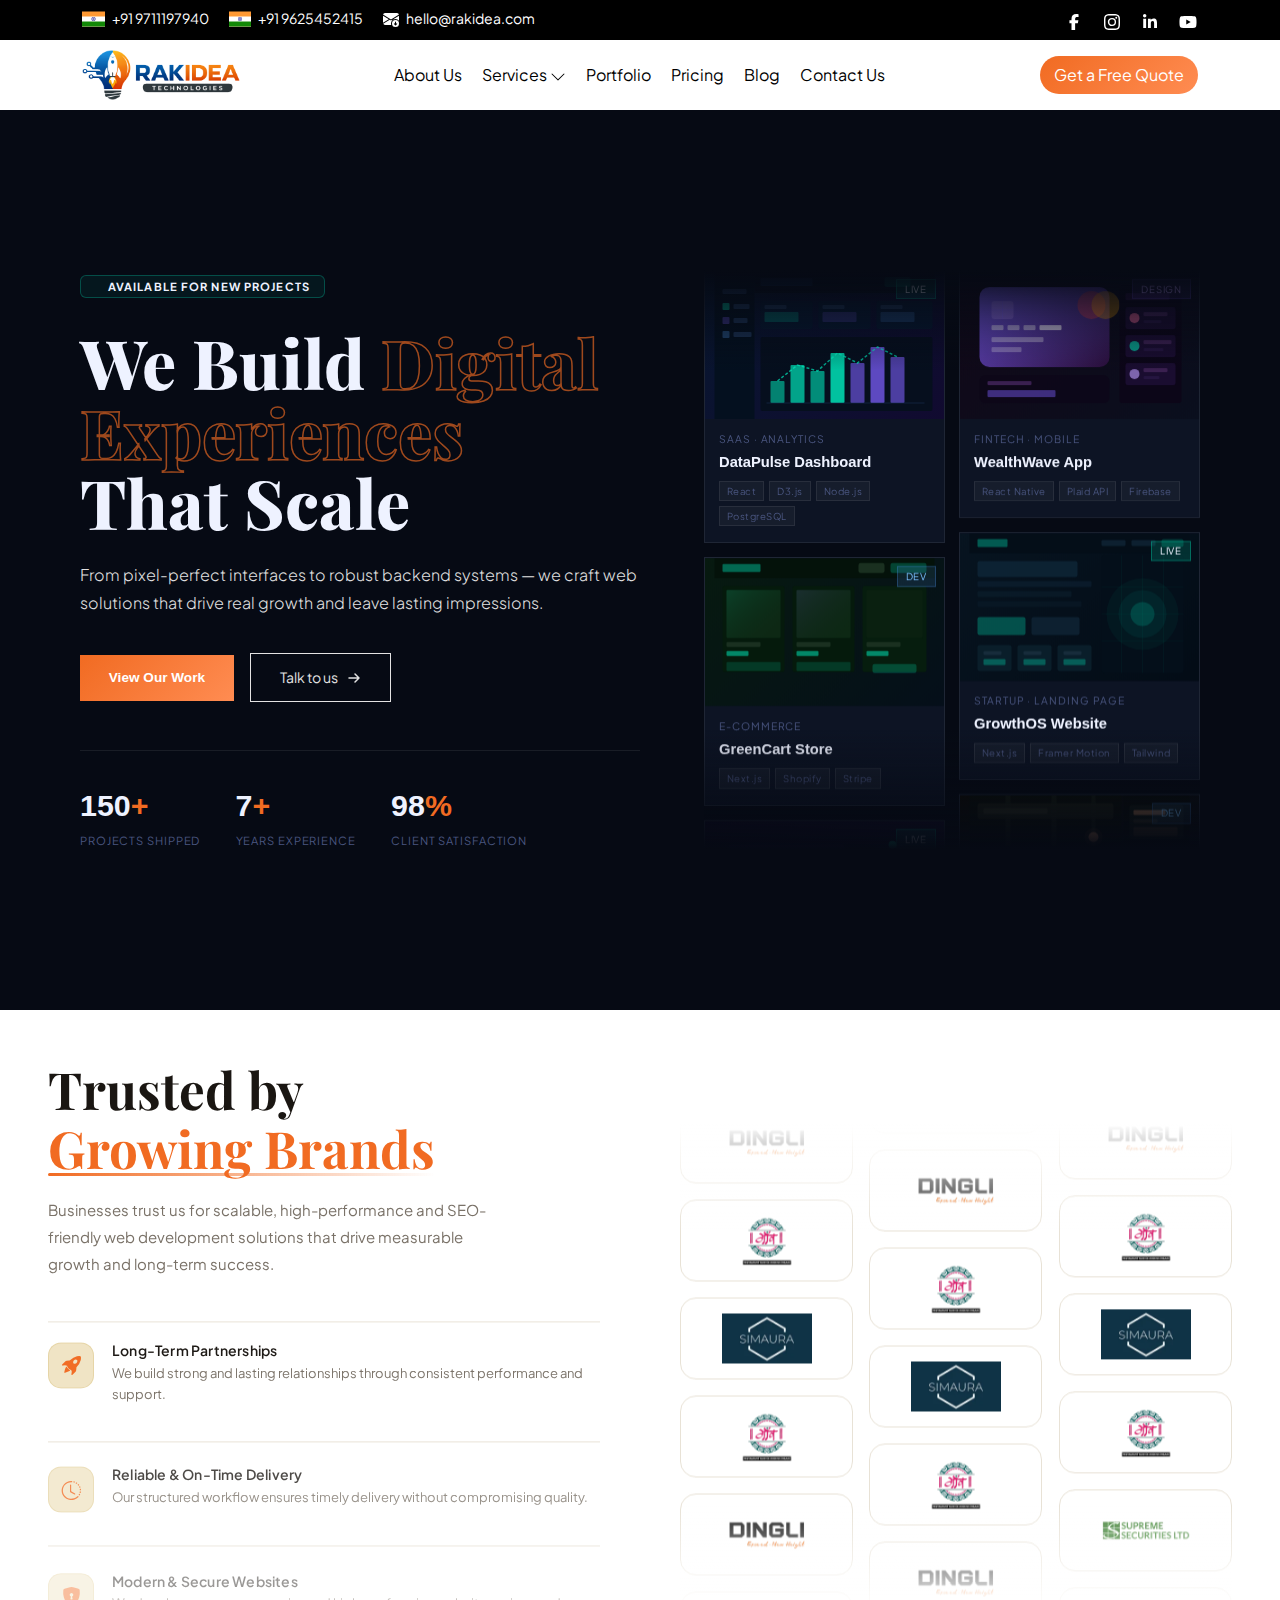
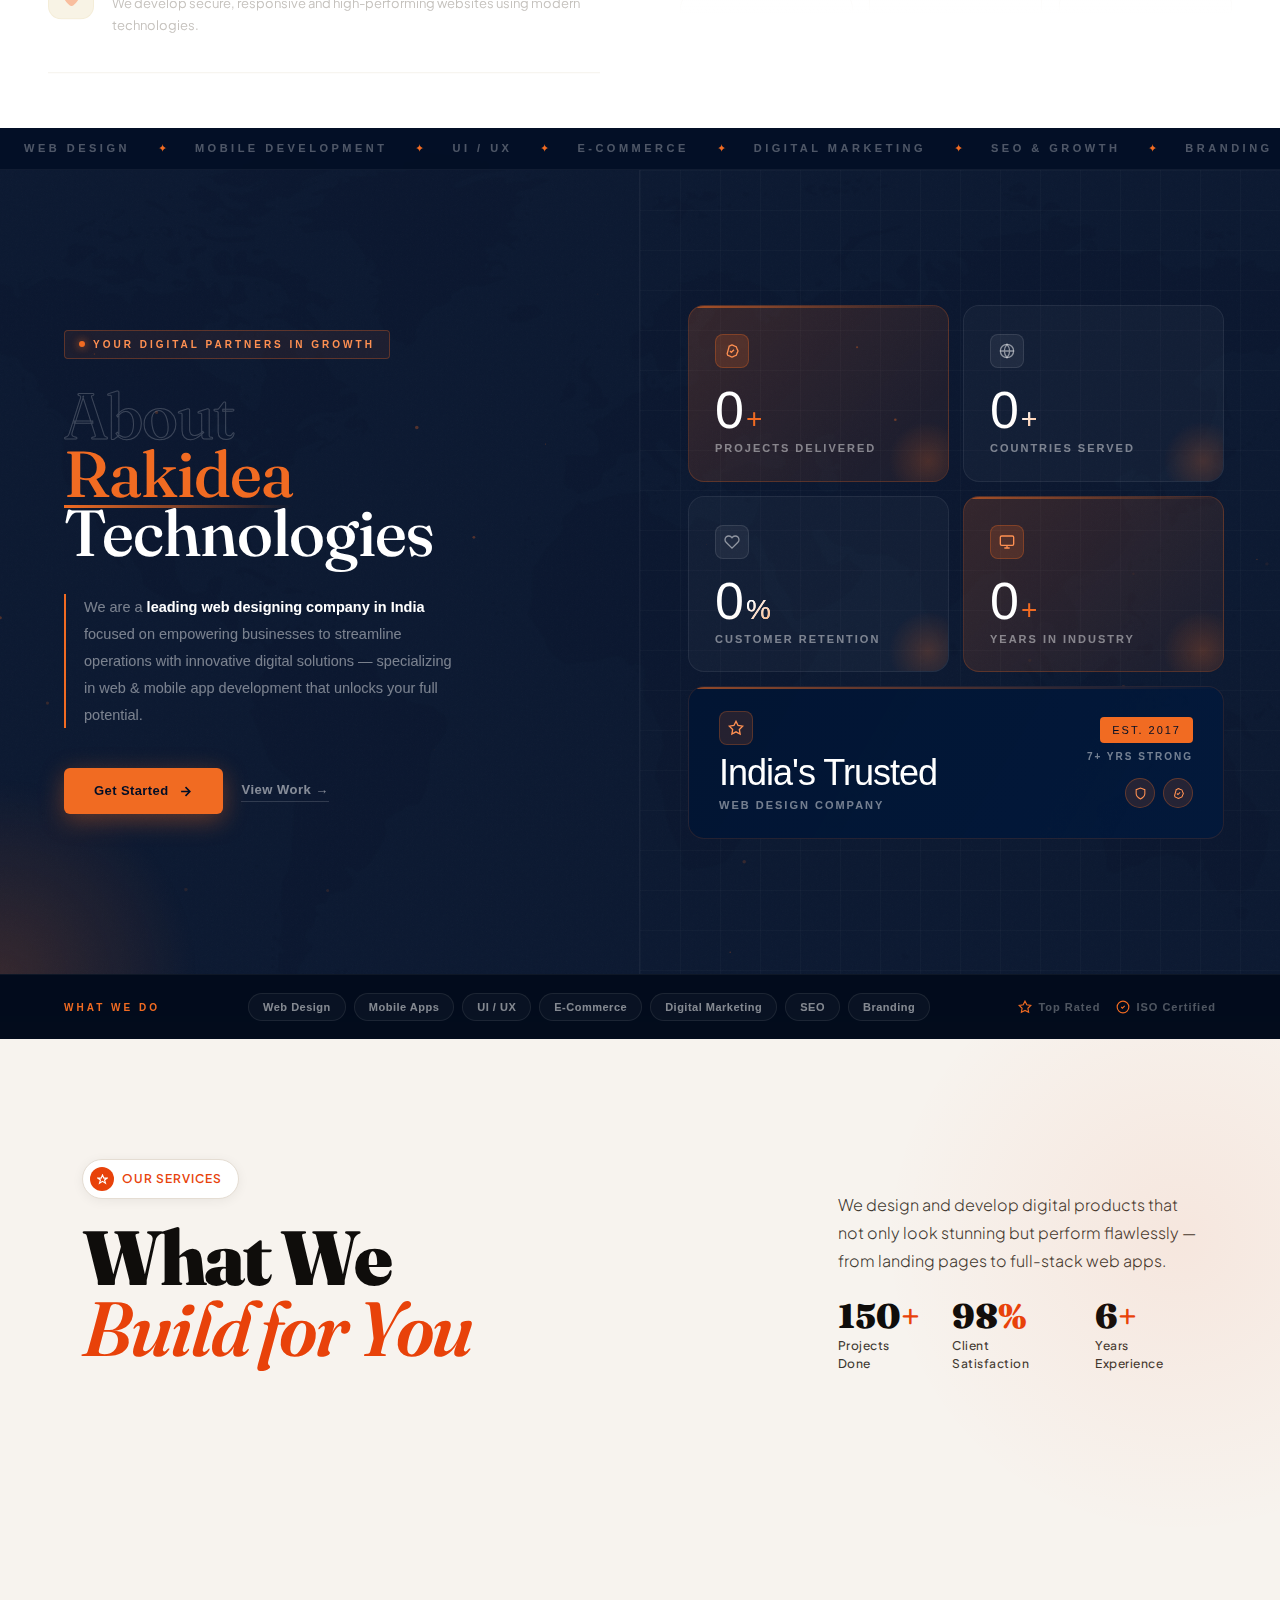
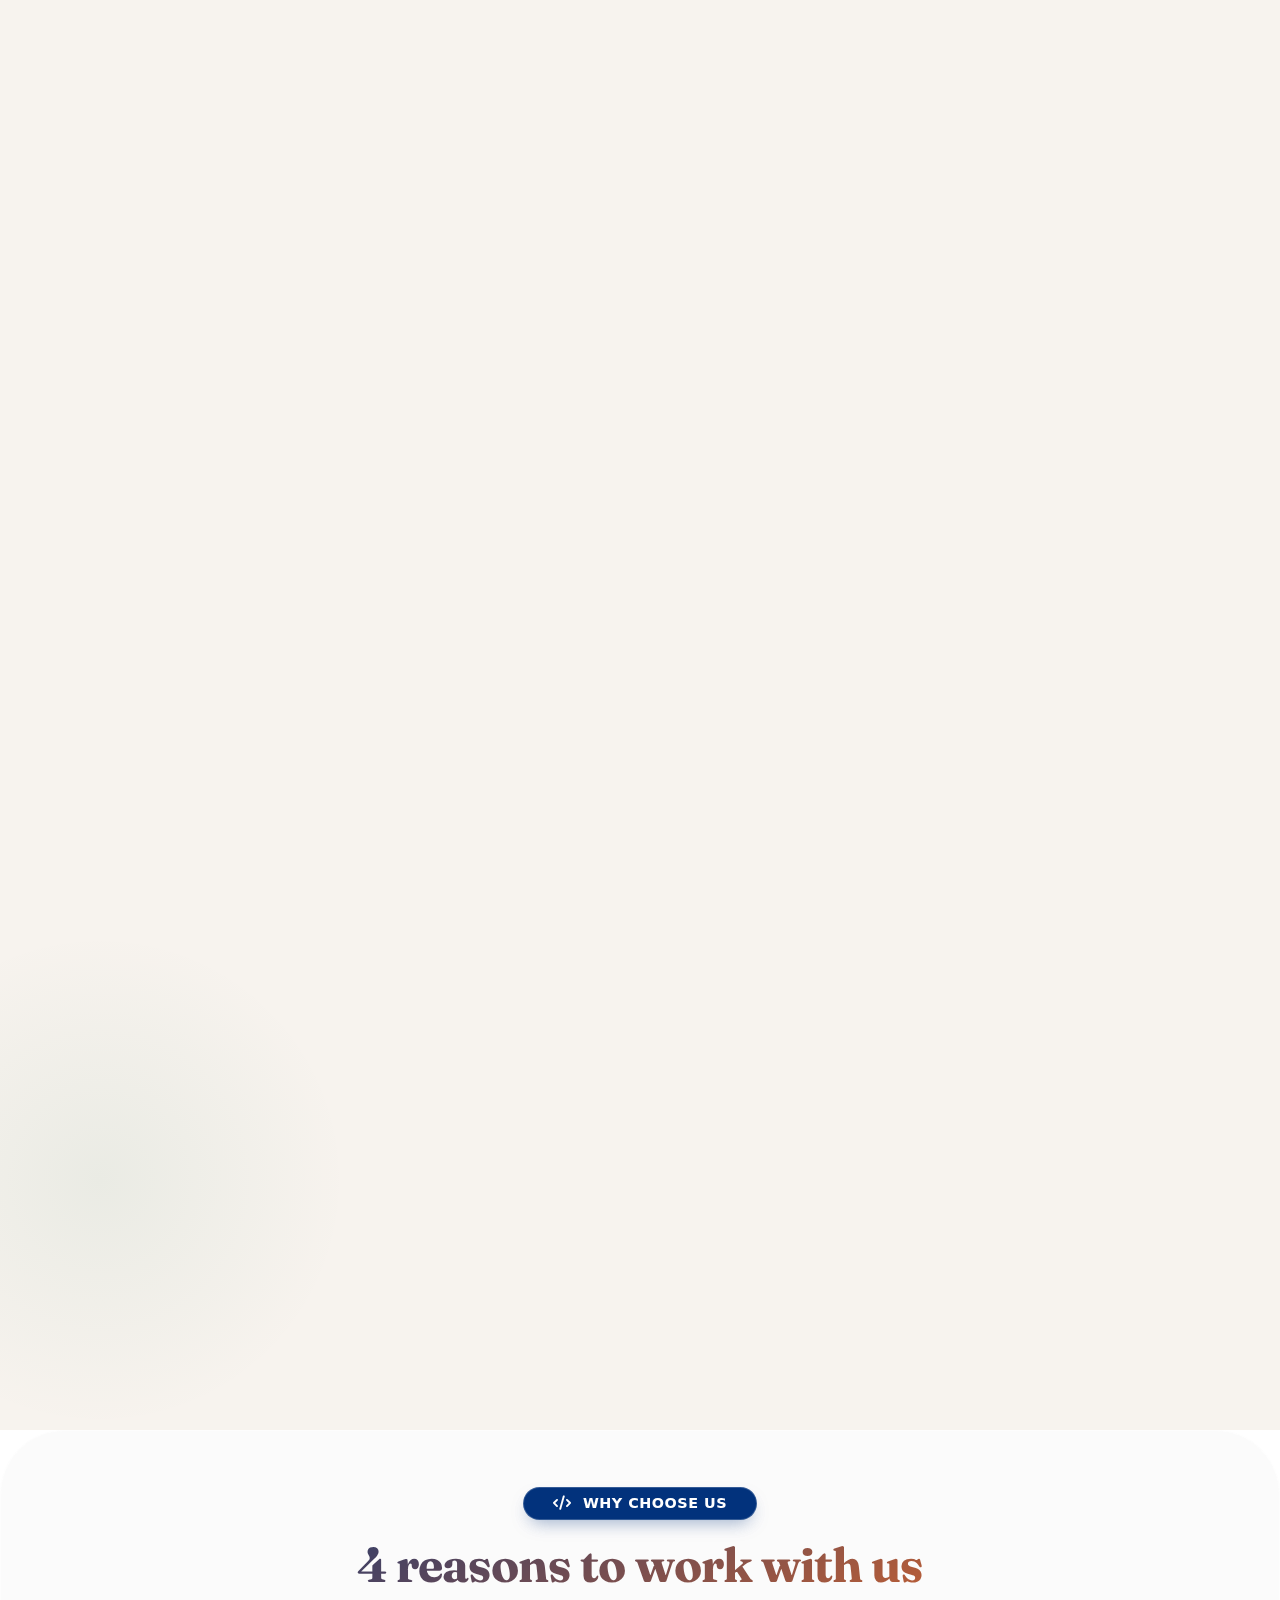
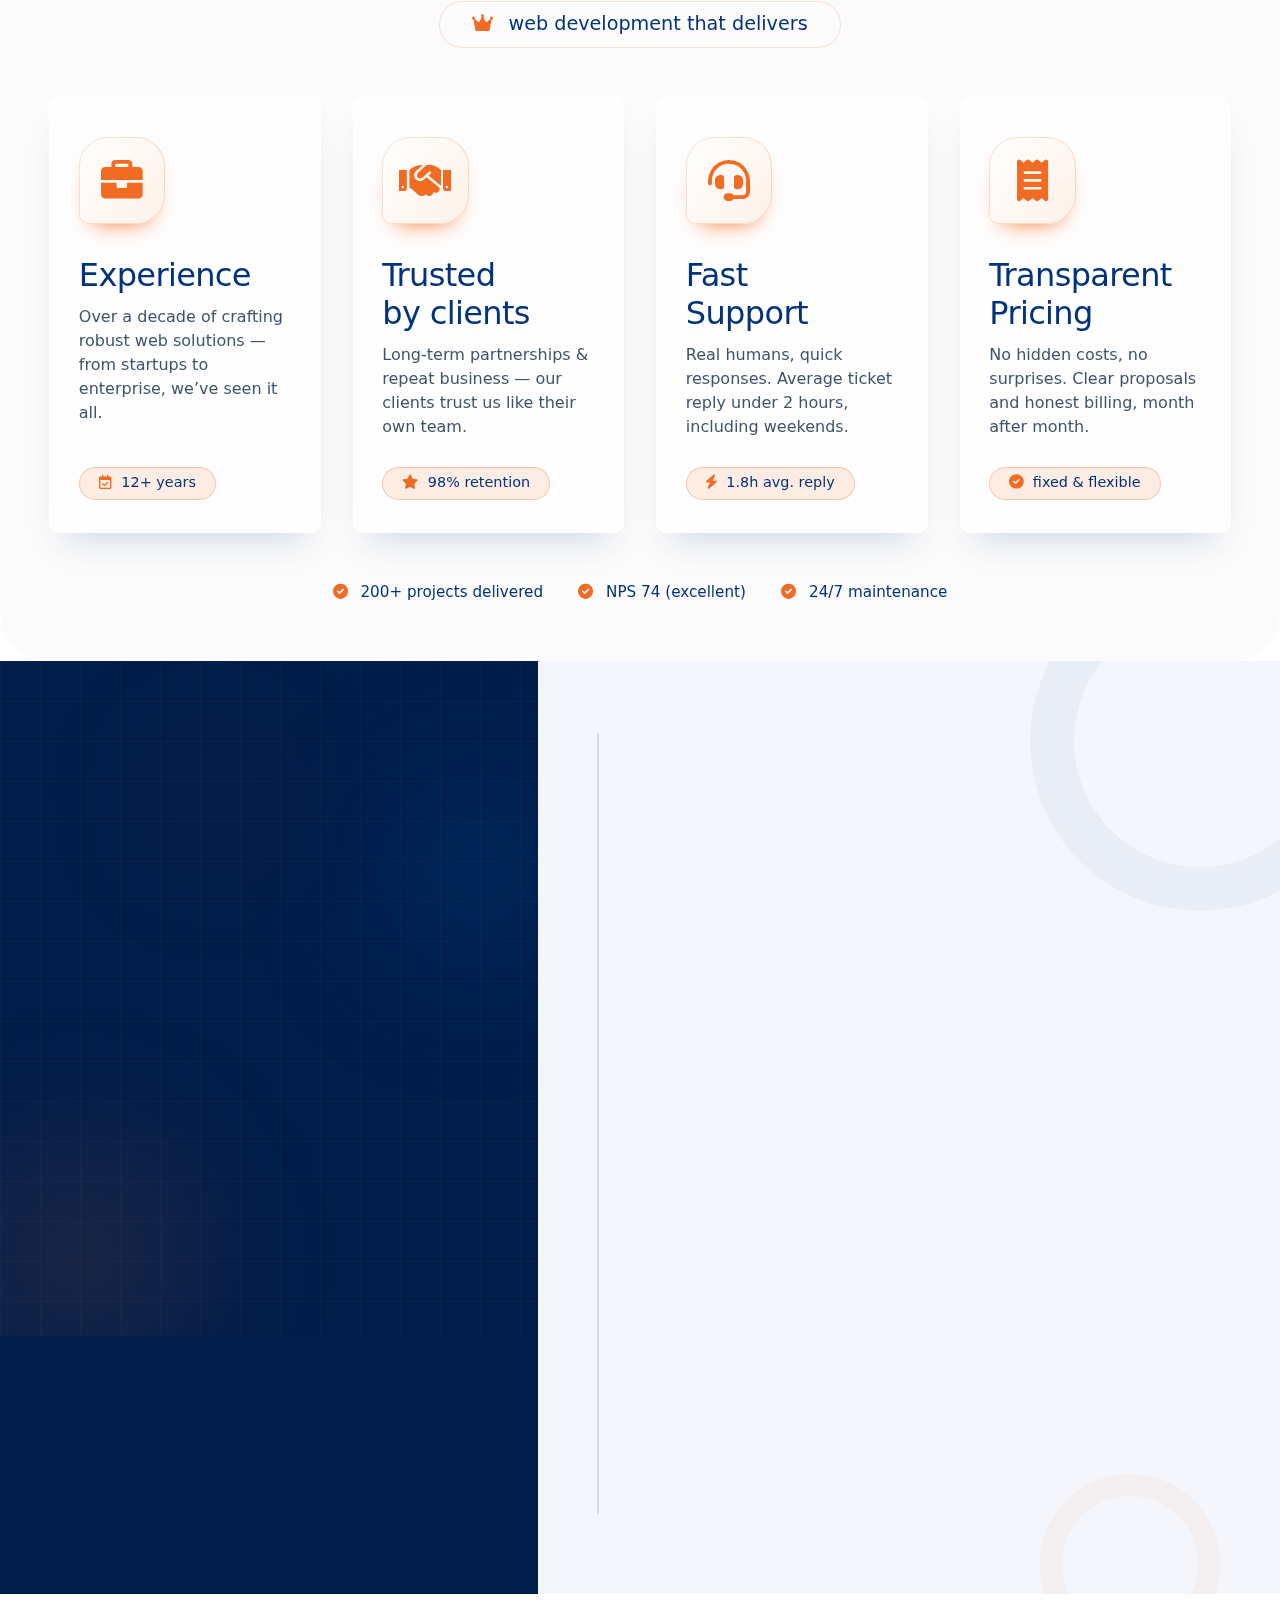
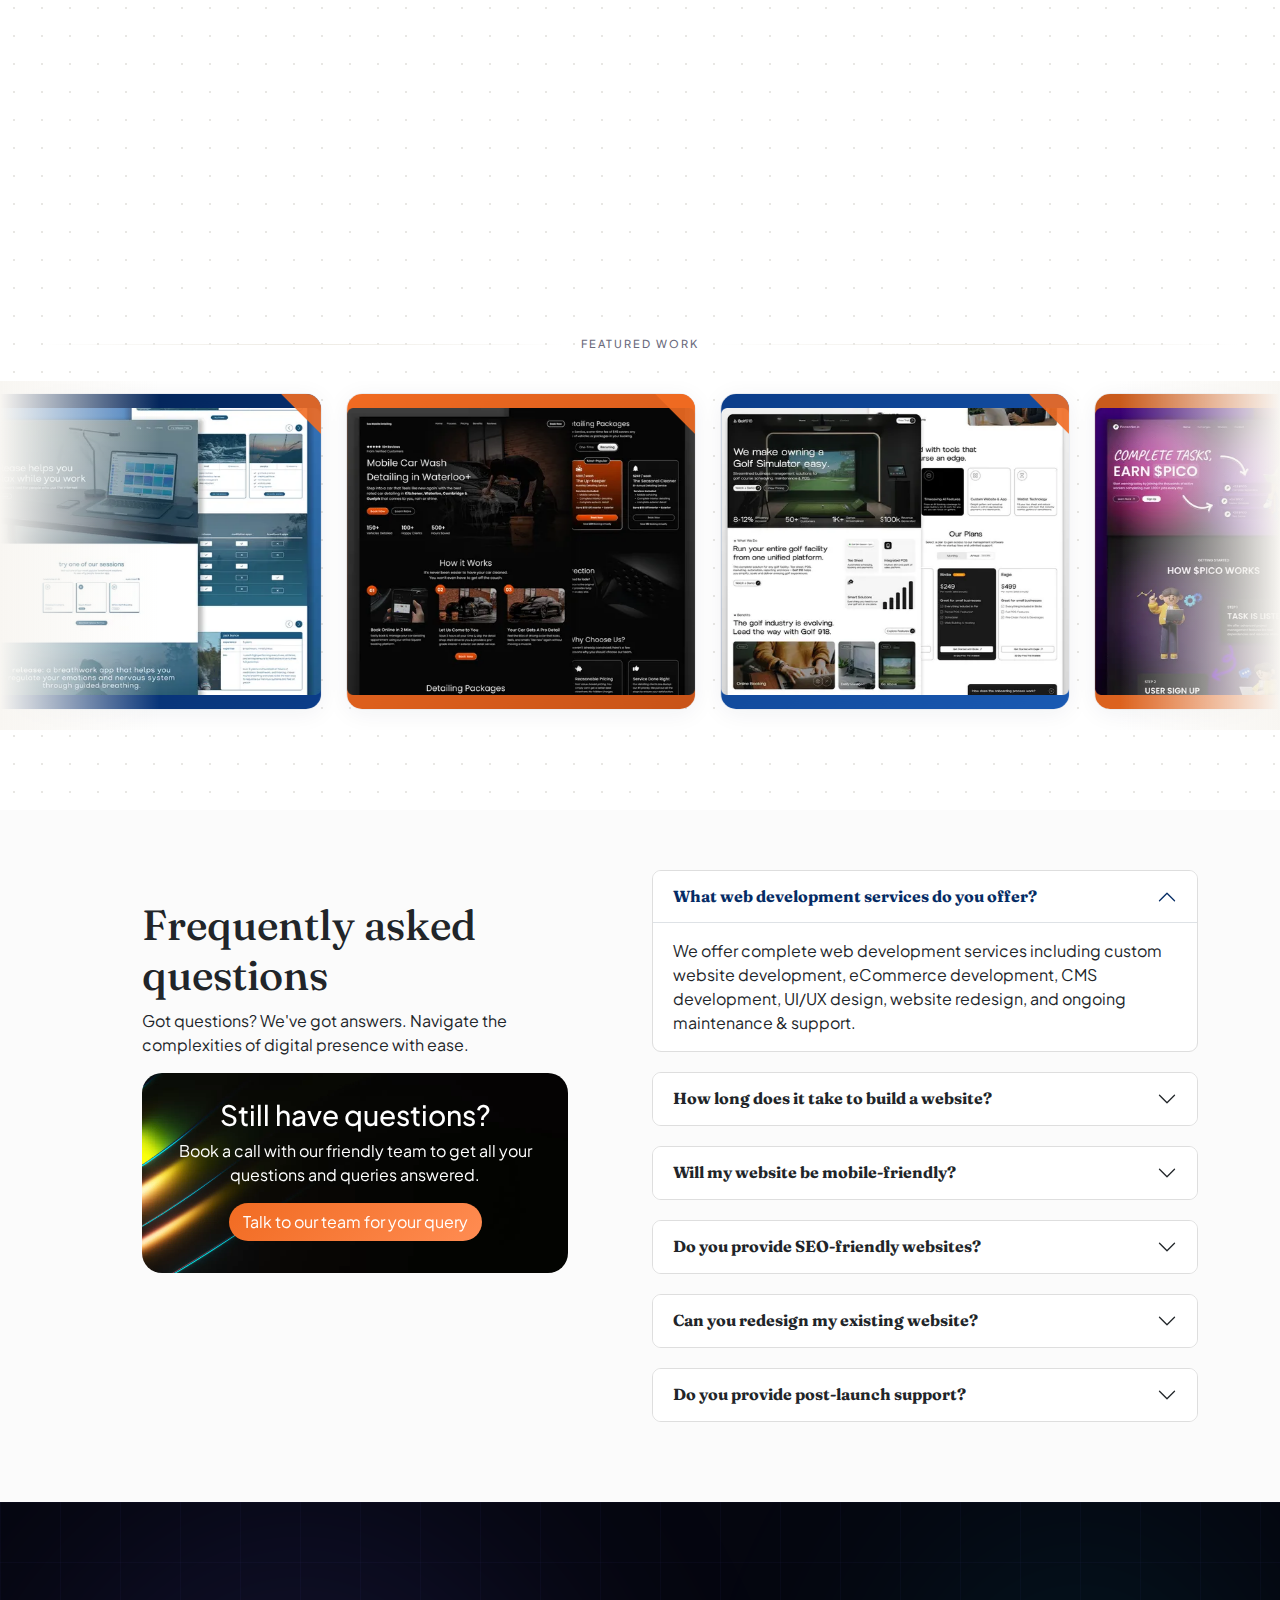
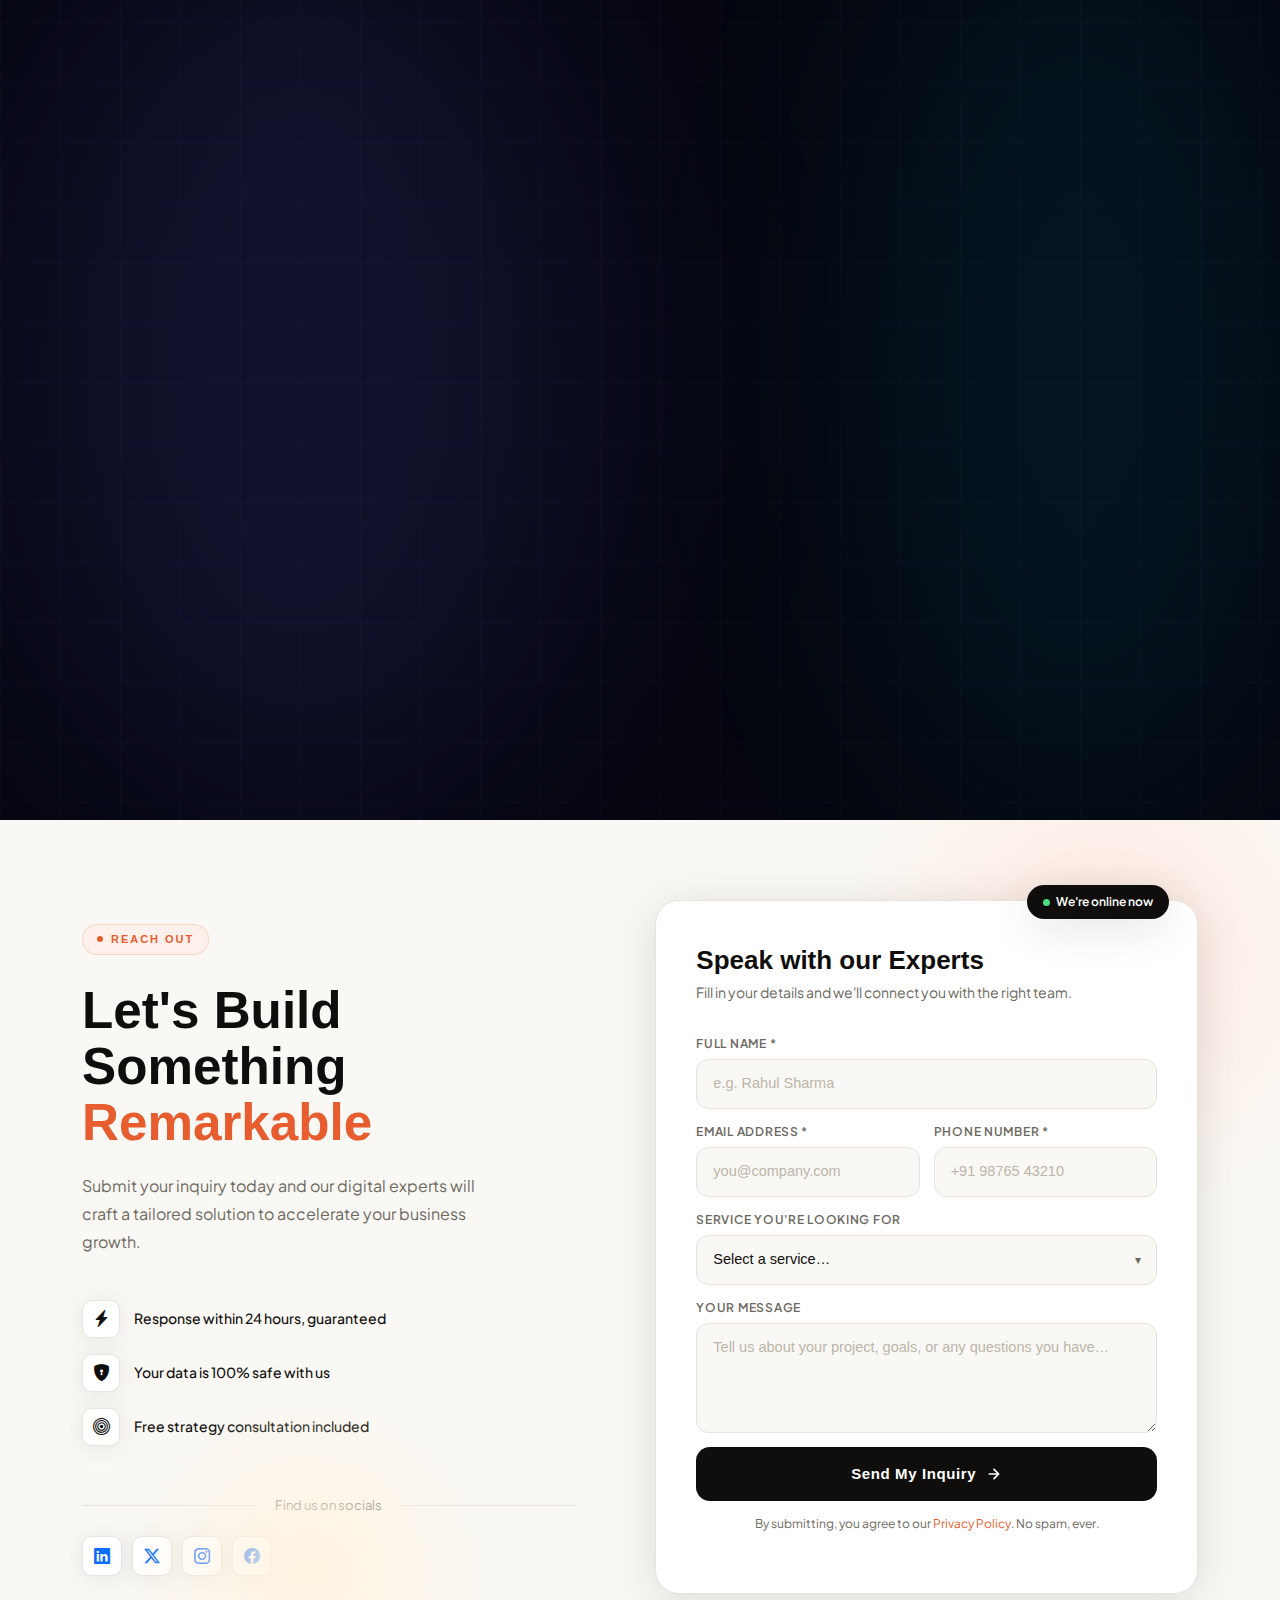
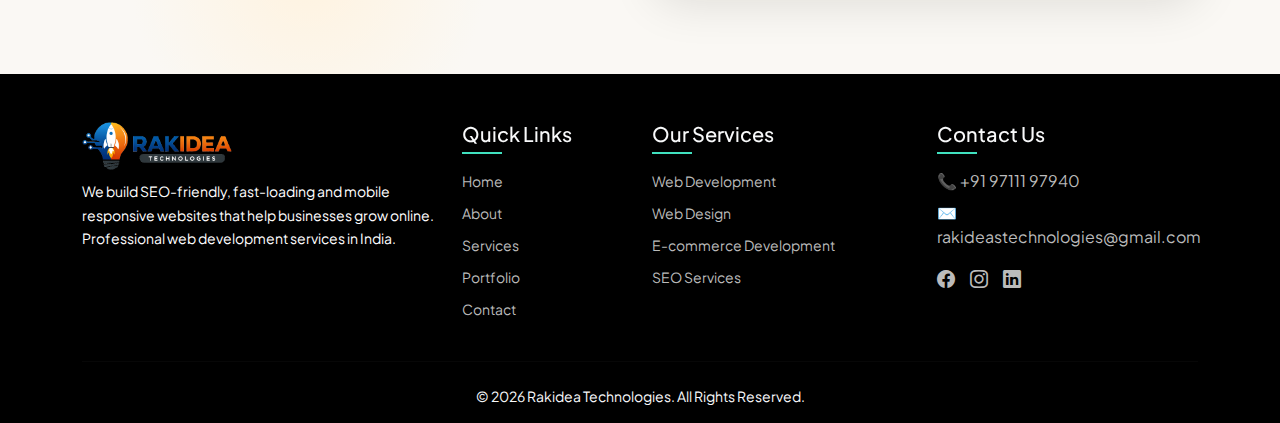
<file: index.html>
<!DOCTYPE html>
<html lang="en">

<head>
    <meta charset="UTF-8">
    <meta name="viewport" content="width=device-width, initial-scale=1.0">
    <title>RAKIDEA TECHNOLOGIES</title>
    <link rel="stylesheet" href="assets/bootstrap/bootstrap.min.css">
    <link rel="stylesheet" href="style.css">
    <link
        href="https://fonts.googleapis.com/css2?family=Playfair+Display:ital,wght@0,700;0,900;1,700&family=Plus+Jakarta+Sans:wght@300;400;500;600;700&display=swap"
        rel="stylesheet">
    <link rel="stylesheet" href="https://cdnjs.cloudflare.com/ajax/libs/font-awesome/6.0.0-beta3/css/all.min.css">
    <link
        href="https://fonts.googleapis.com/css2?family=Plus+Jakarta+Sans:wght@300;400;500;600;700;800&family=Fraunces:ital,wght@0,700;0,900;1,600;1,800&display=swap"
        rel="stylesheet">
    <link href="https://cdn.jsdelivr.net/npm/bootstrap-icons@1.11.3/font/bootstrap-icons.css" rel="stylesheet">
</head>
<style>
</style>

<body>
    <header class="header-wrapper">
        <div class="top-nav">
            <div class="container">
                <div class="row">
                    <div class="col-md-6 top-nav-link">
                        <ul>
                            <li><a href=""><img src="assets/img/india.svg" alt="">+91 9711197940</a></li>
                            <li><a href=""><img src="assets/img/india.svg" alt="">+91 9625452415</a></a></li>
                            <li><a href="">
                                    <svg xmlns="http://www.w3.org/2000/svg" width="16" height="16" fill="currentColor"
                                        class="bi bi-envelope-arrow-down-fill" viewBox="0 0 16 16">
                                        <path
                                            d="M.05 3.555A2 2 0 0 1 2 2h12a2 2 0 0 1 1.95 1.555L8 8.414zM0 4.697v7.104l5.803-3.558zm.192 8.159 6.57-4.027L8 9.586l1.239-.757.367.225A4.49 4.49 0 0 0 8 12.5c0 .526.09 1.03.256 1.5H2a2 2 0 0 1-1.808-1.144M16 4.697v4.974A4.5 4.5 0 0 0 12.5 8a4.5 4.5 0 0 0-1.965.45l-.338-.207z" />
                                        <path
                                            d="M12.5 16a3.5 3.5 0 1 0 0-7 3.5 3.5 0 0 0 0 7m.354-1.646a.5.5 0 0 1-.722-.016l-1.149-1.25a.5.5 0 1 1 .737-.676l.28.305V11a.5.5 0 0 1 1 0v1.793l.396-.397a.5.5 0 0 1 .708.708z" />
                                    </svg>
                                    hello@rakidea.com
                                </a>
                            </li>
                        </ul>
                    </div>
                    <div class="col-md-6 top-nav-social">
                        <ul>
                            <li>
                                <a href="">
                                    <svg xmlns="http://www.w3.org/2000/svg"
                                        viewBox="0 0 640 640"><!--!Font Awesome Free v7.1.0 by @fontawesome - https://fontawesome.com License - https://fontawesome.com/license/free Copyright 2026 Fonticons, Inc.-->
                                        <path
                                            d="M240 363.3L240 576L356 576L356 363.3L442.5 363.3L460.5 265.5L356 265.5L356 230.9C356 179.2 376.3 159.4 428.7 159.4C445 159.4 458.1 159.8 465.7 160.6L465.7 71.9C451.4 68 416.4 64 396.2 64C289.3 64 240 114.5 240 223.4L240 265.5L174 265.5L174 363.3L240 363.3z" />
                                    </svg>
                                </a>
                            </li>
                            <li>
                                <a href="">
                                    <svg xmlns="http://www.w3.org/2000/svg" width="16" height="16" fill="currentColor"
                                        class="bi bi-instagram" viewBox="0 0 16 16">
                                        <path
                                            d="M8 0C5.829 0 5.556.01 4.703.048 3.85.088 3.269.222 2.76.42a3.9 3.9 0 0 0-1.417.923A3.9 3.9 0 0 0 .42 2.76C.222 3.268.087 3.85.048 4.7.01 5.555 0 5.827 0 8.001c0 2.172.01 2.444.048 3.297.04.852.174 1.433.372 1.942.205.526.478.972.923 1.417.444.445.89.719 1.416.923.51.198 1.09.333 1.942.372C5.555 15.99 5.827 16 8 16s2.444-.01 3.298-.048c.851-.04 1.434-.174 1.943-.372a3.9 3.9 0 0 0 1.416-.923c.445-.445.718-.891.923-1.417.197-.509.332-1.09.372-1.942C15.99 10.445 16 10.173 16 8s-.01-2.445-.048-3.299c-.04-.851-.175-1.433-.372-1.941a3.9 3.9 0 0 0-.923-1.417A3.9 3.9 0 0 0 13.24.42c-.51-.198-1.092-.333-1.943-.372C10.443.01 10.172 0 7.998 0zm-.717 1.442h.718c2.136 0 2.389.007 3.232.046.78.035 1.204.166 1.486.275.373.145.64.319.92.599s.453.546.598.92c.11.281.24.705.275 1.485.039.843.047 1.096.047 3.231s-.008 2.389-.047 3.232c-.035.78-.166 1.203-.275 1.485a2.5 2.5 0 0 1-.599.919c-.28.28-.546.453-.92.598-.28.11-.704.24-1.485.276-.843.038-1.096.047-3.232.047s-2.39-.009-3.233-.047c-.78-.036-1.203-.166-1.485-.276a2.5 2.5 0 0 1-.92-.598 2.5 2.5 0 0 1-.6-.92c-.109-.281-.24-.705-.275-1.485-.038-.843-.046-1.096-.046-3.233s.008-2.388.046-3.231c.036-.78.166-1.204.276-1.486.145-.373.319-.64.599-.92s.546-.453.92-.598c.282-.11.705-.24 1.485-.276.738-.034 1.024-.044 2.515-.045zm4.988 1.328a.96.96 0 1 0 0 1.92.96.96 0 0 0 0-1.92m-4.27 1.122a4.109 4.109 0 1 0 0 8.217 4.109 4.109 0 0 0 0-8.217m0 1.441a2.667 2.667 0 1 1 0 5.334 2.667 2.667 0 0 1 0-5.334" />
                                    </svg>
                                </a>
                            </li>
                            <li>
                                <a href="">
                                    <svg xmlns="http://www.w3.org/2000/svg"
                                        viewBox="0 0 640 640"><!--!Font Awesome Free v7.1.0 by @fontawesome - https://fontawesome.com License - https://fontawesome.com/license/free Copyright 2026 Fonticons, Inc.-->
                                        <path
                                            d="M196.3 512L103.4 512L103.4 212.9L196.3 212.9L196.3 512zM149.8 172.1C120.1 172.1 96 147.5 96 117.8C96 103.5 101.7 89.9 111.8 79.8C121.9 69.7 135.6 64 149.8 64C164 64 177.7 69.7 187.8 79.8C197.9 89.9 203.6 103.6 203.6 117.8C203.6 147.5 179.5 172.1 149.8 172.1zM543.9 512L451.2 512L451.2 366.4C451.2 331.7 450.5 287.2 402.9 287.2C354.6 287.2 347.2 324.9 347.2 363.9L347.2 512L254.4 512L254.4 212.9L343.5 212.9L343.5 253.7L344.8 253.7C357.2 230.2 387.5 205.4 432.7 205.4C526.7 205.4 544 267.3 544 347.7L544 512L543.9 512z" />
                                    </svg>
                                </a>
                            </li>
                            <li>
                                <a href="">
                                    <svg xmlns="http://www.w3.org/2000/svg"
                                        viewBox="0 0 640 640"><!--!Font Awesome Free v7.1.0 by @fontawesome - https://fontawesome.com License - https://fontawesome.com/license/free Copyright 2026 Fonticons, Inc.-->
                                        <path
                                            d="M581.7 188.1C575.5 164.4 556.9 145.8 533.4 139.5C490.9 128 320.1 128 320.1 128C320.1 128 149.3 128 106.7 139.5C83.2 145.8 64.7 164.4 58.4 188.1C47 231 47 320.4 47 320.4C47 320.4 47 409.8 58.4 452.7C64.7 476.3 83.2 494.2 106.7 500.5C149.3 512 320.1 512 320.1 512C320.1 512 490.9 512 533.5 500.5C557 494.2 575.5 476.3 581.8 452.7C593.2 409.8 593.2 320.4 593.2 320.4C593.2 320.4 593.2 231 581.8 188.1zM264.2 401.6L264.2 239.2L406.9 320.4L264.2 401.6z" />
                                    </svg>
                                </a>
                            </li>
                        </ul>
                    </div>
                </div>
            </div>
        </div>


    </header>
    <nav class="nav-main">
        <div class="container">
            <div class="row">
                <div class="col-12">
                    <div class="row-nav">
                        <div class="nav-logo">
                            <img src="assets/img/logo.png" alt="">
                        </div>
                        <div class="nav-mainlink">
                            <ul>
                                <li>
                                    <a href=""> About Us</a>
                                </li>
                                <li class="services-drop">
                                    <a href=""> Services <svg xmlns="http://www.w3.org/2000/svg" width="16" height="16"
                                            fill="currentColor" class="bi bi-chevron-down" viewBox="0 0 16 16">
                                            <path fill-rule="evenodd"
                                                d="M1.646 4.646a.5.5 0 0 1 .708 0L8 10.293l5.646-5.647a.5.5 0 0 1 .708.708l-6 6a.5.5 0 0 1-.708 0l-6-6a.5.5 0 0 1 0-.708" />
                                        </svg></a>
                                    <div class="mega-drop">
                                        <div class="mega-drop-inner">
                                            <div class="mega-menu1">
                                                <a href="" class="menu-drop-link-open1 active">Application Solution
                                                    <svg xmlns="http://www.w3.org/2000/svg" width="16" height="16"
                                                        fill="currentColor" class="bi bi-arrow-right"
                                                        viewBox="0 0 16 16">
                                                        <path fill-rule="evenodd"
                                                            d="M1 8a.5.5 0 0 1 .5-.5h11.793l-3.147-3.146a.5.5 0 0 1 .708-.708l4 4a.5.5 0 0 1 0 .708l-4 4a.5.5 0 0 1-.708-.708L13.293 8.5H1.5A.5.5 0 0 1 1 8" />
                                                    </svg>
                                                </a>
                                                <a href="" class="menu-drop-link-open2">Digital Solution
                                                    <svg xmlns="http://www.w3.org/2000/svg" width="16" height="16"
                                                        fill="currentColor" class="bi bi-arrow-right"
                                                        viewBox="0 0 16 16">
                                                        <path fill-rule="evenodd"
                                                            d="M1 8a.5.5 0 0 1 .5-.5h11.793l-3.147-3.146a.5.5 0 0 1 .708-.708l4 4a.5.5 0 0 1 0 .708l-4 4a.5.5 0 0 1-.708-.708L13.293 8.5H1.5A.5.5 0 0 1 1 8" />
                                                    </svg>
                                                </a>
                                            </div>
                                            <div class="mega-menu2">
                                                <div class="mega-menu-wrapper menu-drop-link1 active">
                                                    <div class="menu-gradient-text">
                                                        Our Services

                                                    </div>
                                                    <div class="menu-drop-heading">
                                                        <p> Application Solution</p>
                                                    </div>
                                                    <div class="menu-drop-link ">
                                                        <a href="" class="menum-link">
                                                            <p> Web Development</p>
                                                            <span>Create intuitive websites & web apps that boost
                                                                brand
                                                                presence.</span>
                                                        </a>
                                                        <a href="" class="menum-link">
                                                            <p> Mobile App Development</p>
                                                            <span>Build dynamic iOS & Android apps to reach vast
                                                                audiences.</span>
                                                        </a>
                                                        <a href="" class="menum-link">
                                                            <p> Custom Application</p>
                                                            <span>Applications built to meet your unique business
                                                                needs
                                                                perfectly.</span>
                                                        </a>
                                                        <a href="" class="menum-link">
                                                            <p> AI / ML Development</p>
                                                            <span>Smart AI ML solutions that automate tasks and
                                                                boost
                                                                performance.</span>
                                                        </a>
                                                        <a href="" class="menum-link">
                                                            <p>SaaS Application</p>
                                                            <span>Create intuitive, engaging, and high-quality web
                                                                applications that boost the brand presence
                                                                widely.</span>
                                                        </a>
                                                        <a href="" class="menum-link">
                                                            <p> API Development</p>
                                                            <span>Integrate APIs into the application to optimize
                                                                performance.</span>
                                                        </a>
                                                    </div>
                                                </div>

                                                <div class="mega-menu-wrapper menu-drop-link2">
                                                    <div class="menu-gradient-text">
                                                        Our Services

                                                    </div>
                                                    <div class="menu-drop-heading">
                                                        <p> Application Solution 11111 </p>
                                                    </div>
                                                    <div class="menu-drop-link ">
                                                        <a href="" class="menum-link">
                                                            <p> Web Development</p>
                                                            <span>Create intuitive websites & web apps that boost
                                                                brand
                                                                presence.</span>
                                                        </a>
                                                        <a href="" class="menum-link">
                                                            <p> Mobile App Development</p>
                                                            <span>Build dynamic iOS & Android apps to reach vast
                                                                audiences.</span>
                                                        </a>
                                                        <a href="" class="menum-link">
                                                            <p> Custom Application</p>
                                                            <span>Applications built to meet your unique business
                                                                needs
                                                                perfectly.</span>
                                                        </a>
                                                        <a href="" class="menum-link">
                                                            <p> AI / ML Development</p>
                                                            <span>Smart AI ML solutions that automate tasks and
                                                                boost
                                                                performance.</span>
                                                        </a>
                                                        <a href="" class="menum-link">
                                                            <p>SaaS Application</p>
                                                            <span>Create intuitive, engaging, and high-quality web
                                                                applications that boost the brand presence
                                                                widely.</span>
                                                        </a>
                                                        <a href="" class="menum-link">
                                                            <p> API Development</p>
                                                            <span>Integrate APIs into the application to optimize
                                                                performance.</span>
                                                        </a>
                                                    </div>
                                                </div>

                                            </div>
                                        </div>
                                    </div>
                                </li>
                                <li>
                                    <a href=""> Portfolio</a>
                                </li>
                                <li>
                                    <a href="">Pricing</a>
                                </li>
                                <li>
                                    <a href=""> Blog</a>
                                </li>
                                <li>
                                    <a href=""> Contact Us</a>
                                </li>
                            </ul>
                        </div>
                        <div class="nav-btn">
                            <button class="freequote">
                                Get a Free Quote
                            </button>
                        </div>
                    </div>
                </div>

            </div>
        </div>
    </nav>

    <section class="hero hero-main">
        <!-- LEFT -->
        <div class="hero-left">
            <div class="badge"><span class="dot"></span> Available for New Projects</div>
            <h1>We Build <span class="grad">Digital</span><br><span class="grad">Experiences</span><br>That Scale
            </h1>
            <p class="desc">From pixel-perfect interfaces to robust backend systems — we craft web solutions that drive
                real
                growth and leave lasting impressions.</p>
            <div class="actions">
                <a href="#" class="btn-p">View Our Work</a>
                <a href="#" class="btn-g">Talk to us <svg width="16" height="16" fill="none" viewBox="0 0 16 16">
                        <path d="M3 8h10M9 4l4 4-4 4" stroke="currentColor" stroke-width="1.5" stroke-linecap="round"
                            stroke-linejoin="round" />
                    </svg></a>
            </div>
            <div class="stats">
                <div>
                    <div class="sn">150<em>+</em></div>
                    <div class="sl">Projects Shipped</div>
                </div>
                <div>
                    <div class="sn">7<em>+</em></div>
                    <div class="sl">Years Experience</div>
                </div>
                <div>
                    <div class="sn">98<em>%</em></div>
                    <div class="sl">Client Satisfaction</div>
                </div>
            </div>
        </div>

        <!-- RIGHT -->
        <div class="hero-right">
            <div class="cols-wrap">

                <!-- COL A — scrolls up -->
                <div class="pcol col-a">
                    <div class="pcol-track" id="colA">

                        <!-- Card 1 Analytics -->
                        <div class="pcard">
                            <div class="pscreen" style="background:linear-gradient(135deg,#071830 0%,#110a30 100%)">
                                <span class="stag live">Live</span>
                                <svg viewBox="0 0 220 148" fill="none" xmlns="http://www.w3.org/2000/svg">
                                    <rect x="0" y="0" width="40" height="148" fill="#04101f" />
                                    <rect x="8" y="18" width="24" height="5" rx="1" fill="#1a3050" />
                                    <rect x="8" y="32" width="7" height="7" rx="1" fill="#00f5c4" opacity=".5" />
                                    <rect x="19" y="33" width="16" height="5" rx="1" fill="#1a3050" />
                                    <rect x="8" y="46" width="7" height="7" rx="1" fill="#7b5ef8" opacity=".4" />
                                    <rect x="19" y="47" width="14" height="5" rx="1" fill="#1a3050" />
                                    <rect x="8" y="60" width="7" height="7" rx="1" fill="#4a90e2" opacity=".4" />
                                    <rect x="19" y="61" width="18" height="5" rx="1" fill="#1a3050" />
                                    <rect x="40" y="0" width="180" height="22" fill="#060e1c" />
                                    <rect x="46" y="7" width="52" height="8" rx="1" fill="#0d2040" />
                                    <rect x="170" y="6" width="26" height="10" rx="2" fill="#00f5c4" opacity=".18" />
                                    <rect x="46" y="30" width="52" height="28" rx="2" fill="#071830" />
                                    <rect x="50" y="34" width="22" height="4" rx="1" fill="#1a3050" />
                                    <rect x="50" y="41" width="34" height="10" rx="1" fill="#00f5c4" opacity=".25" />
                                    <rect x="104" y="30" width="52" height="28" rx="2" fill="#071830" />
                                    <rect x="108" y="34" width="22" height="4" rx="1" fill="#1a3050" />
                                    <rect x="108" y="41" width="34" height="10" rx="1" fill="#7b5ef8" opacity=".25" />
                                    <rect x="162" y="30" width="56" height="28" rx="2" fill="#071830" />
                                    <rect x="166" y="34" width="22" height="4" rx="1" fill="#1a3050" />
                                    <rect x="166" y="41" width="34" height="10" rx="1" fill="#4a90e2" opacity=".25" />
                                    <rect x="46" y="66" width="172" height="74" rx="2" fill="#060f1e" />
                                    <rect x="56" y="110" width="14" height="22" rx="1" fill="#00f5c4" opacity=".5" />
                                    <rect x="76" y="94" width="14" height="38" rx="1" fill="#00f5c4" opacity=".65" />
                                    <rect x="96" y="100" width="14" height="32" rx="1" fill="#00f5c4" opacity=".55" />
                                    <rect x="116" y="82" width="14" height="50" rx="1" fill="#00f5c4" opacity=".78" />
                                    <rect x="136" y="92" width="14" height="40" rx="1" fill="#7b5ef8" opacity=".6" />
                                    <rect x="156" y="76" width="14" height="56" rx="1" fill="#7b5ef8" opacity=".75" />
                                    <rect x="176" y="86" width="14" height="46" rx="1" fill="#7b5ef8" opacity=".6" />
                                    <polyline points="63,110 83,94 103,100 123,82 143,92 163,76 183,86" stroke="#00f5c4"
                                        stroke-width="1.5" fill="none" opacity=".65" stroke-dasharray="3 2" />
                                    <line x1="52" y1="132" x2="210" y2="132" stroke="#1a3050" stroke-width=".6" />
                                </svg>
                            </div>
                            <div class="pmeta">
                                <div class="pcat">SaaS · Analytics</div>
                                <div class="pname">DataPulse Dashboard</div>
                                <div class="ptags"><span class="ptag">React</span><span class="ptag">D3.js</span><span
                                        class="ptag">Node.js</span><span class="ptag">PostgreSQL</span></div>
                            </div>
                        </div>

                        <!-- Card 2 E-commerce -->
                        <div class="pcard">
                            <div class="pscreen" style="background:linear-gradient(135deg,#071a10 0%,#050f1a 100%)">
                                <span class="stag dev">Dev</span>
                                <svg viewBox="0 0 220 148" fill="none" xmlns="http://www.w3.org/2000/svg">
                                    <defs>
                                        <linearGradient id="ec1a" x1="0%" y1="0%" x2="100%" y2="100%">
                                            <stop offset="0%" stop-color="#00f5c4" stop-opacity=".12" />
                                            <stop offset="100%" stop-color="#071a10" stop-opacity="0" />
                                        </linearGradient>
                                        <linearGradient id="ec2a" x1="0%" y1="0%" x2="100%" y2="100%">
                                            <stop offset="0%" stop-color="#7b5ef8" stop-opacity=".12" />
                                            <stop offset="100%" stop-color="#071a10" stop-opacity="0" />
                                        </linearGradient>
                                    </defs>
                                    <rect x="0" y="0" width="220" height="20" fill="#04120a" />
                                    <rect x="8" y="6" width="38" height="8" rx="1" fill="#00f5c4" opacity=".38" />
                                    <rect x="144" y="5" width="26" height="10" rx="2" fill="#1a3020" />
                                    <rect x="176" y="5" width="36" height="10" rx="2" fill="#00f5c4" opacity=".22" />
                                    <!-- product 1 -->
                                    <rect x="8" y="28" width="62" height="86" rx="2" fill="#051a0c" />
                                    <rect x="12" y="32" width="54" height="48" rx="1" fill="#0d2814" />
                                    <rect x="12" y="32" width="54" height="48" rx="1" fill="url(#ec1a)" />
                                    <rect x="12" y="84" width="34" height="5" rx="1" fill="#1a3020" />
                                    <rect x="12" y="93" width="22" height="5" rx="1" fill="#00f5c4" opacity=".5" />
                                    <rect x="12" y="104" width="54" height="9" rx="1" fill="#00f5c4" opacity=".14" />
                                    <!-- product 2 -->
                                    <rect x="78" y="28" width="62" height="86" rx="2" fill="#051a0c" />
                                    <rect x="82" y="32" width="54" height="48" rx="1" fill="#0d2814" />
                                    <rect x="82" y="32" width="54" height="48" rx="1" fill="url(#ec2a)" />
                                    <rect x="82" y="84" width="34" height="5" rx="1" fill="#1a3020" />
                                    <rect x="82" y="93" width="22" height="5" rx="1" fill="#00f5c4" opacity=".5" />
                                    <rect x="82" y="104" width="54" height="9" rx="1" fill="#00f5c4" opacity=".14" />
                                    <!-- product 3 highlighted -->
                                    <rect x="148" y="28" width="64" height="86" rx="2" fill="#061d0e" />
                                    <rect x="152" y="32" width="56" height="48" rx="1" fill="#0a2010" />
                                    <rect x="152" y="84" width="34" height="5" rx="1" fill="#1a3020" />
                                    <rect x="152" y="93" width="22" height="5" rx="1" fill="#00f5c4" opacity=".5" />
                                    <rect x="158" y="106" width="44" height="9" rx="2" fill="#00f5c4" opacity=".22" />
                                </svg>
                            </div>
                            <div class="pmeta">
                                <div class="pcat">E-Commerce</div>
                                <div class="pname">GreenCart Store</div>
                                <div class="ptags"><span class="ptag">Next.js</span><span
                                        class="ptag">Shopify</span><span class="ptag">Stripe</span></div>
                            </div>
                        </div>

                        <!-- Card 3 Portfolio -->
                        <div class="pcard">
                            <div class="pscreen" style="background:linear-gradient(135deg,#0d0820 0%,#181030 100%)">
                                <span class="stag live">Live</span>
                                <svg viewBox="0 0 220 148" fill="none" xmlns="http://www.w3.org/2000/svg">
                                    <rect x="14" y="24" width="116" height="20" rx="2" fill="#7b5ef8" opacity=".16" />
                                    <rect x="14" y="50" width="136" height="8" rx="1" fill="#2a1f40" opacity=".7" />
                                    <rect x="14" y="62" width="108" height="8" rx="1" fill="#2a1f40" opacity=".5" />
                                    <rect x="14" y="74" width="120" height="8" rx="1" fill="#2a1f40" opacity=".4" />
                                    <rect x="14" y="92" width="56" height="20" rx="2" fill="#7b5ef8" opacity=".38" />
                                    <rect x="76" y="92" width="44" height="20" rx="2" fill="#2a1f40" />
                                    <!-- orb -->
                                    <circle cx="178" cy="74" r="50" fill="#7b5ef8" opacity=".04" />
                                    <circle cx="178" cy="74" r="36" fill="#7b5ef8" opacity=".06" />
                                    <circle cx="178" cy="74" r="24" fill="#7b5ef8" opacity=".12" />
                                    <circle cx="178" cy="74" r="10" fill="#7b5ef8" opacity=".38" />
                                    <circle cx="178" cy="24" r="4" fill="#00f5c4" opacity=".85" />
                                    <circle cx="228" cy="74" r="4" fill="#c0a0ff" opacity=".75" />
                                    <circle cx="178" cy="124" r="4" fill="#00f5c4" opacity=".65" />
                                    <circle cx="128" cy="74" r="4" fill="#c0a0ff" opacity=".55" />
                                    <circle cx="178" cy="74" r="50" stroke="#7b5ef8" stroke-width=".6"
                                        stroke-dasharray="4 7" fill="none" opacity=".28" />
                                </svg>
                            </div>
                            <div class="pmeta">
                                <div class="pcat">Portfolio · Branding</div>
                                <div class="pname">Aura Creative Studio</div>
                                <div class="ptags"><span class="ptag">Vue.js</span><span class="ptag">GSAP</span><span
                                        class="ptag">Three.js</span></div>
                            </div>
                        </div>

                    </div>
                </div>

                <!-- COL B — scrolls down -->
                <div class="pcol col-b">
                    <div class="pcol-track" id="colB">

                        <!-- Card 4 Fintech -->
                        <div class="pcard">
                            <div class="pscreen" style="background:linear-gradient(135deg,#120818 0%,#0a0f1e 100%)">
                                <span class="stag dsign">Design</span>
                                <svg viewBox="0 0 220 148" fill="none" xmlns="http://www.w3.org/2000/svg">
                                    <defs>
                                        <linearGradient id="fc1a" x1="0" y1="0" x2="1" y2="1">
                                            <stop stop-color="#7b5ef8" />
                                            <stop offset="1" stop-color="#2a0f3a" />
                                        </linearGradient>
                                    </defs>
                                    <!-- credit card -->
                                    <rect x="10" y="16" width="130" height="80" rx="10" fill="url(#fc1a)" />
                                    <!-- chip -->
                                    <rect x="22" y="30" width="22" height="18" rx="3" fill="#c0a0ff" opacity=".3" />
                                    <line x1="33" y1="30" x2="33" y2="48" stroke="#7b5ef8" stroke-width=".8"
                                        opacity=".5" />
                                    <line x1="22" y1="39" x2="44" y2="39" stroke="#7b5ef8" stroke-width=".8"
                                        opacity=".5" />
                                    <!-- card number dots -->
                                    <rect x="22" y="54" width="12" height="5" rx="1" fill="white" opacity=".45" />
                                    <rect x="38" y="54" width="12" height="5" rx="1" fill="white" opacity=".45" />
                                    <rect x="54" y="54" width="12" height="5" rx="1" fill="white" opacity=".45" />
                                    <rect x="70" y="54" width="22" height="5" rx="1" fill="white" opacity=".65" />
                                    <!-- name -->
                                    <rect x="22" y="66" width="52" height="5" rx="1" fill="white" opacity=".35" />
                                    <rect x="22" y="76" width="30" height="5" rx="1" fill="white" opacity=".28" />
                                    <!-- mastercard circles -->
                                    <circle cx="122" cy="34" r="14" fill="#ff4444" opacity=".4" />
                                    <circle cx="136" cy="34" r="14" fill="#ffaa00" opacity=".4" />
                                    <!-- transaction panel -->
                                    <rect x="150" y="14" width="62" height="118" rx="3" fill="#0d0618" opacity=".95" />
                                    <rect x="156" y="22" width="44" height="7" rx="1" fill="#2a1040" opacity=".8" />
                                    <!-- 3 transactions -->
                                    <rect x="156" y="36" width="50" height="22" rx="2" fill="#1a0d30" />
                                    <circle cx="165" cy="47" r="5" fill="#ff70a0" opacity=".6" />
                                    <rect x="174" y="41" width="24" height="4" rx="1" fill="#3a2050" />
                                    <rect x="174" y="49" width="18" height="3" rx="1" fill="#251540" />
                                    <rect x="156" y="64" width="50" height="22" rx="2" fill="#1a0d30" />
                                    <circle cx="165" cy="75" r="5" fill="#00f5c4" opacity=".6" />
                                    <rect x="174" y="69" width="28" height="4" rx="1" fill="#3a2050" />
                                    <rect x="174" y="77" width="20" height="3" rx="1" fill="#251540" />
                                    <rect x="156" y="92" width="50" height="22" rx="2" fill="#1a0d30" />
                                    <circle cx="165" cy="103" r="5" fill="#c0a0ff" opacity=".6" />
                                    <rect x="174" y="97" width="24" height="4" rx="1" fill="#3a2050" />
                                    <rect x="174" y="105" width="16" height="3" rx="1" fill="#251540" />
                                    <!-- balance -->
                                    <rect x="10" y="104" width="130" height="28" rx="6" fill="#0d0618" opacity=".7" />
                                    <rect x="18" y="110" width="44" height="4" rx="1" fill="#3a2050" />
                                    <rect x="18" y="119" width="68" height="7" rx="1" fill="#7b5ef8" opacity=".45" />
                                </svg>
                            </div>
                            <div class="pmeta">
                                <div class="pcat">Fintech · Mobile</div>
                                <div class="pname">WealthWave App</div>
                                <div class="ptags"><span class="ptag">React Native</span><span class="ptag">Plaid
                                        API</span><span class="ptag">Firebase</span></div>
                            </div>
                        </div>

                        <!-- Card 5 Startup Landing -->
                        <div class="pcard">
                            <div class="pscreen" style="background:linear-gradient(135deg,#071420 0%,#030c16 100%)">
                                <span class="stag live">Live</span>
                                <svg viewBox="0 0 220 148" fill="none" xmlns="http://www.w3.org/2000/svg">
                                    <rect x="0" y="0" width="220" height="20" fill="#040e18" />
                                    <rect x="8" y="6" width="30" height="8" rx="1" fill="#00f5c4" opacity=".33" />
                                    <rect x="132" y="7" width="24" height="6" rx="1" fill="#0d2030" />
                                    <rect x="162" y="7" width="24" height="6" rx="1" fill="#0d2030" />
                                    <rect x="192" y="6" width="22" height="8" rx="2" fill="#00f5c4" opacity=".18" />
                                    <!-- left content -->
                                    <rect x="8" y="28" width="100" height="16" rx="2" fill="#0d2535" opacity=".9" />
                                    <rect x="8" y="48" width="114" height="6" rx="1" fill="#0d2030" opacity=".7" />
                                    <rect x="8" y="58" width="94" height="6" rx="1" fill="#0d2030" opacity=".55" />
                                    <rect x="8" y="68" width="104" height="6" rx="1" fill="#0d2030" opacity=".4" />
                                    <rect x="8" y="84" width="48" height="18" rx="2" fill="#00f5c4" opacity=".28" />
                                    <rect x="62" y="84" width="48" height="18" rx="2" fill="#0d2030" />
                                    <!-- stats -->
                                    <rect x="8" y="112" width="34" height="26" rx="2" fill="#0a1e2a" />
                                    <rect x="48" y="112" width="34" height="26" rx="2" fill="#0a1e2a" />
                                    <rect x="88" y="112" width="34" height="26" rx="2" fill="#0a1e2a" />
                                    <rect x="14" y="118" width="18" height="4" rx="1" fill="#1a3040" opacity=".8" />
                                    <rect x="14" y="126" width="22" height="6" rx="1" fill="#00f5c4" opacity=".3" />
                                    <rect x="54" y="118" width="18" height="4" rx="1" fill="#1a3040" opacity=".8" />
                                    <rect x="54" y="126" width="22" height="6" rx="1" fill="#00f5c4" opacity=".3" />
                                    <rect x="94" y="118" width="18" height="4" rx="1" fill="#1a3040" opacity=".8" />
                                    <rect x="94" y="126" width="22" height="6" rx="1" fill="#00f5c4" opacity=".3" />
                                    <!-- right visual -->
                                    <rect x="132" y="22" width="82" height="118" rx="3" fill="#040f1a" />
                                    <ellipse cx="173" cy="81" rx="36" ry="36" fill="#00f5c4" opacity=".04" />
                                    <ellipse cx="173" cy="81" rx="24" ry="24" fill="#00f5c4" opacity=".06" />
                                    <ellipse cx="173" cy="81" rx="12" ry="12" fill="#00f5c4" opacity=".16" />
                                    <line x1="132" y1="54" x2="214" y2="54" stroke="#00f5c4" stroke-width=".4"
                                        opacity=".09" />
                                    <line x1="132" y1="81" x2="214" y2="81" stroke="#00f5c4" stroke-width=".4"
                                        opacity=".09" />
                                    <line x1="132" y1="108" x2="214" y2="108" stroke="#00f5c4" stroke-width=".4"
                                        opacity=".09" />
                                    <line x1="152" y1="22" x2="152" y2="140" stroke="#00f5c4" stroke-width=".4"
                                        opacity=".09" />
                                    <line x1="173" y1="22" x2="173" y2="140" stroke="#00f5c4" stroke-width=".4"
                                        opacity=".09" />
                                    <line x1="194" y1="22" x2="194" y2="140" stroke="#00f5c4" stroke-width=".4"
                                        opacity=".09" />
                                </svg>
                            </div>
                            <div class="pmeta">
                                <div class="pcat">Startup · Landing Page</div>
                                <div class="pname">GrowthOS Website</div>
                                <div class="ptags"><span class="ptag">Next.js</span><span class="ptag">Framer
                                        Motion</span><span class="ptag">Tailwind</span></div>
                            </div>
                        </div>

                        <!-- Card 6 Real Estate -->
                        <div class="pcard">
                            <div class="pscreen" style="background:linear-gradient(135deg,#0e0c06 0%,#080e18 100%)">
                                <span class="stag dev">Dev</span>
                                <svg viewBox="0 0 220 148" fill="none" xmlns="http://www.w3.org/2000/svg">
                                    <!-- map -->
                                    <rect x="0" y="0" width="152" height="148" fill="#0a0e08" />
                                    <!-- road grid -->
                                    <rect x="0" y="66" width="152" height="7" fill="#141a10" />
                                    <rect x="0" y="96" width="152" height="5" fill="#141a10" />
                                    <rect x="36" y="0" width="5" height="148" fill="#141a10" />
                                    <rect x="82" y="0" width="5" height="148" fill="#141a10" />
                                    <rect x="122" y="0" width="4" height="148" fill="#141a10" />
                                    <!-- pins -->
                                    <circle cx="82" cy="69" r="13" fill="#f0a070" opacity=".12" />
                                    <circle cx="82" cy="69" r="7" fill="#f0a070" opacity=".95" />
                                    <circle cx="38" cy="98" r="9" fill="#f0a070" opacity=".1" />
                                    <circle cx="38" cy="98" r="5" fill="#f0a070" opacity=".7" />
                                    <circle cx="124" cy="42" r="9" fill="#f0a070" opacity=".1" />
                                    <circle cx="124" cy="42" r="5" fill="#f0a070" opacity=".75" />
                                    <!-- search bar -->
                                    <rect x="8" y="8" width="136" height="16" rx="3" fill="#1a1e14" opacity=".9" />
                                    <rect x="14" y="13" width="64" height="6" rx="1" fill="#2a2e20" opacity=".8" />
                                    <!-- side panel -->
                                    <rect x="154" y="0" width="66" height="148" fill="#080c0a" />
                                    <rect x="160" y="10" width="54" height="34" rx="2" fill="#111812" />
                                    <rect x="164" y="15" width="32" height="5" rx="1" fill="#f0a070" opacity=".5" />
                                    <rect x="164" y="24" width="24" height="4" rx="1" fill="#2a2a20" />
                                    <rect x="164" y="32" width="44" height="9" rx="1" fill="#f0a070" opacity=".18" />
                                    <rect x="160" y="50" width="54" height="34" rx="2" fill="#111812" />
                                    <rect x="164" y="55" width="28" height="5" rx="1" fill="#f0a070" opacity=".42" />
                                    <rect x="164" y="64" width="22" height="4" rx="1" fill="#2a2a20" />
                                    <rect x="164" y="72" width="38" height="9" rx="1" fill="#f0a070" opacity=".14" />
                                    <rect x="160" y="90" width="54" height="34" rx="2" fill="#111812" />
                                    <rect x="164" y="95" width="32" height="5" rx="1" fill="#f0a070" opacity=".32" />
                                    <rect x="164" y="104" width="20" height="4" rx="1" fill="#2a2a20" />
                                    <rect x="160" y="130" width="54" height="14" rx="2" fill="#f0a070" opacity=".16" />
                                </svg>
                            </div>
                            <div class="pmeta">
                                <div class="pcat">Real Estate · Platform</div>
                                <div class="pname">PropFind Portal</div>
                                <div class="ptags"><span class="ptag">React</span><span class="ptag">Maps
                                        API</span><span class="ptag">Django</span></div>
                            </div>
                        </div>

                    </div>
                </div>

            </div>
        </div>

    </section>
    <!-- 
    <section class="hero-section">
        <div class="container">
            <div class="row align-items-center">

                <div class="col-lg-8">

                    <div class="hero-brand">
                        <div class="brand-icon">AI</div>
                        <div class="brand-name">RAKIDEA TECHNOLOGIES </div>


                        <h1 class="hero-title">
                            Website Design <br>
                            <span>and Development</span>
                        </h1>

                        <p class="hero-description">
                            Transform your online presence with our exceptional website design
                            and development services—creating stunning, user-friendly sites that
                            drive engagement and growth.
                        </p>

                        <div class="hero-buttons">
                            <div class="hero-pill">
                                <div class="pill-icon">➜</div>
                                <span>24/7 Customer Interaction</span>
                            </div>

                            <div class="hero-pill">
                                <div class="pill-icon">➜</div>
                                <span>High Personalization</span>
                            </div>
                        </div>
                    </div>

                    <div class="col-lg-4 hero-image-wrap">
                        <div class="hero-images">
                            <video autoplay muted loop playsinline width="600">
                                <source src="./assets/img/hero-video.mp4" type="video/mp4">
                                Your browser does not support the video tag.
                            </video>
                        </div>
                    </div>

                </div>
            </div>
    </section> -->

    
<section class="tbc-section">
  <div class="tbc-grid">

    <!-- ══ LEFT ══ -->
    <div class="tbc-panel-left">
      <!-- <span class="tbc-tag">Our Clients</span> -->
      <h2 class="tbc-heading">Trusted by <span class="tbc-heading-accent">Growing Brands</span></h2>
      <p class="tbc-subtext">
        Businesses trust us for scalable, high-performance and SEO-friendly
        web development solutions that drive measurable growth and long-term success.
      </p>

      <ul class="tbc-feat-list">
        <li class="tbc-feat-item">
          <div class="tbc-feat-icon-box"><i class="bi bi-rocket-takeoff-fill"></i></div>
          <div class="tbc-feat-text">
            <h4 class="tbc-feat-label">Long-Term Partnerships</h4>
            <p class="tbc-feat-caption">We build strong and lasting relationships through consistent performance and support.</p>
          </div>
        </li>
        <li class="tbc-feat-item">
          <div class="tbc-feat-icon-box"><i class="bi bi-clock-history"></i></div>
          <div class="tbc-feat-text">
            <h4 class="tbc-feat-label">Reliable & On-Time Delivery</h4>
            <p class="tbc-feat-caption">Our structured workflow ensures timely delivery without compromising quality.</p>
          </div>
        </li>
        <li class="tbc-feat-item">
          <div class="tbc-feat-icon-box"><i class="bi bi-shield-lock-fill"></i></div>
          <div class="tbc-feat-text">
            <h4 class="tbc-feat-label">Modern & Secure Websites</h4>
            <p class="tbc-feat-caption">We develop secure, responsive and high-performing websites using modern technologies.</p>
          </div>
        </li>
        
      </ul>
    </div>

    <!-- ══ RIGHT ══ -->
    <div class="tbc-panel-right">
      <div class="tbc-scroll-box">

        <div class="tbc-scroll-col" data-dir="down" data-speed="0.48">
          <div class="tbc-scroll-track">
            <div class="tbc-logo-tile"><span class="tbc-logo-label"> <img src="assets/img/dingli.webp"><span class="tbc-dot-gold"></span></span></div>
            <div class="tbc-logo-tile"><span class="tbc-logo-label"> <img src="assets/img/gaonrestaurant.webp"><span class="tbc-dot-gold"></span></span></div>
            <div class="tbc-logo-tile"><span class="tbc-logo-label"> <img src="assets/img/simaura.webp"><span class="tbc-dot-gold"></span></span></div>
            <div class="tbc-logo-tile"><span class="tbc-logo-label"> <img src="assets/img/gaonrestaurant.webp"><span class="tbc-dot-gold"></span></span></div>
            <div class="tbc-logo-tile"><span class="tbc-logo-label"> <img src="assets/img/dingli.webp"><span class="tbc-dot-gold"></span></span></div>
            <div class="tbc-logo-tile"><span class="tbc-logo-label"> <img src="assets/img/dingli.webp"><span class="tbc-dot-gold"></span></span></div>
          </div>
        </div>

        <div class="tbc-scroll-col" data-dir="up" data-speed="0.38">
          <div class="tbc-scroll-track">
            <div class="tbc-logo-tile"><span class="tbc-logo-label"> <img src="assets/img/dingli.webp"><span class="tbc-dot-gold"></span></span></div>
            <div class="tbc-logo-tile"><span class="tbc-logo-label"> <img src="assets/img/gaonrestaurant.webp"><span class="tbc-dot-gold"></span></span></div>
            <div class="tbc-logo-tile"><span class="tbc-logo-label"> <img src="assets/img/simaura.webp"><span class="tbc-dot-gold"></span></span></div>
            <div class="tbc-logo-tile"><span class="tbc-logo-label"> <img src="assets/img/gaonrestaurant.webp"><span class="tbc-dot-gold"></span></span></div>
            <div class="tbc-logo-tile"><span class="tbc-logo-label"> <img src="assets/img/dingli.webp"><span class="tbc-dot-gold"></span></span></div>
            <div class="tbc-logo-tile"><span class="tbc-logo-label"> <img src="assets/img/dingli.webp"><span class="tbc-dot-gold"></span></span></div>
          </div>
        </div>

        <div class="tbc-scroll-col" data-dir="down" data-speed="0.58">
          <div class="tbc-scroll-track">
            <div class="tbc-logo-tile"><span class="tbc-logo-label"> <img src="assets/img/dingli.webp"><span class="tbc-dot-gold"></span></span></div>
            <div class="tbc-logo-tile"><span class="tbc-logo-label"> <img src="assets/img/gaonrestaurant.webp"><span class="tbc-dot-gold"></span></span></div>
            <div class="tbc-logo-tile"><span class="tbc-logo-label"> <img src="assets/img/simaura.webp"><span class="tbc-dot-gold"></span></span></div>
            <div class="tbc-logo-tile"><span class="tbc-logo-label"> <img src="assets/img/gaonrestaurant.webp"><span class="tbc-dot-gold"></span></span></div>
            <div class="tbc-logo-tile"><span class="tbc-logo-label"> <img src="assets/img/supereme.webp"><span class="tbc-dot-gold"></span></span></div>
            <div class="tbc-logo-tile"><span class="tbc-logo-label"> <img src="assets/img/dingli.webp"><span class="tbc-dot-gold"></span></span></div>
          </div>
        </div>

      </div>
    </div>

  </div>
</section>
    <!-- ================= CLIENT SECTION ================= -->
    <!-- <section class="client-section">
        <div class="container-fluid">
            <div class="row align-items-center">

                <div class="col-lg-6">
                    <div class="client-section-c">
                        <span class="client-badge">Our Clients</span>
                        <h2 class="client-title">Trusted by <span>Growing Brands</span></h2>
                        <p class="client-desc">
                            Businesses trust us for scalable, high-performance and SEO-friendly
                            web development solutions that drive measurable growth and long-term success.
                        </p>

                        <ul class="client-points">

                            <li class="client-item">
                                <div class="client-icon">
                                    <i class="bi bi-rocket-takeoff-fill"></i>
                                </div>
                                <div class="client-content">
                                    <h4>Long-Term Partnerships</h4>
                                    <p>We build strong and lasting relationships through consistent performance and
                                        support.</p>
                                </div>
                            </li>

                            <li class="client-item">
                                <div class="client-icon">
                                    <i class="bi bi-clock-history"></i>
                                </div>
                                <div class="client-content">
                                    <h4>Reliable & On-Time Delivery</h4>
                                    <p>Our structured workflow ensures timely delivery without compromising quality.</p>
                                </div>
                            </li>

                            <li class="client-item">
                                <div class="client-icon">
                                    <i class="bi bi-shield-lock-fill"></i>
                                </div>
                                <div class="client-content">
                                    <h4>Modern & Secure Websites</h4>
                                    <p>We develop secure, responsive and high-performing websites using modern
                                        technologies.</p>
                                </div>
                            </li>

                            <li class="client-item">
                                <div class="client-icon">
                                    <i class="bi bi-graph-up-arrow"></i>
                                </div>
                                <div class="client-content">
                                    <h4>Growth-Focused Strategy</h4>
                                    <p>Every project is optimized to improve traffic, engagement and business growth.
                                    </p>
                                </div>
                            </li>

                        </ul>
                    </div>
                </div>

                <div class="col-lg-6">
                    <div class="logo-wrapper">
                        <div class="logo-column down">
                            <div class="logo-inner">
                                <img src="assets/img/dingli.webp">
                                <img src="assets/img/gaonrestaurant.webp">
                                <img src="assets/img/simaura.webp">
                                <img src="assets/img/supereme.webp">
                                <img src="assets/img/waltcorp.webp">
                                <img src="assets/img/zingcity.webp">
                            </div>
                        </div>
                        <div class="logo-column up">
                            <div class="logo-inner">
                                <img src="assets/img/waltcorp.webp">
                                <img src="assets/img/zingcity.webp">
                                <img src="assets/img/dingli.webp">
                                <img src="assets/img/gaonrestaurant.webp">
                                <img src="assets/img/simaura.webp">
                                <img src="assets/img/supereme.webp">
                            </div>
                        </div>
                        <div class="logo-column down">
                            <div class="logo-inner">
                                <img src="assets/img/simaura.webp">
                                <img src="assets/img/supereme.webp">
                                <img src="assets/img/waltcorp.webp">
                                <img src="assets/img/zingcity.webp">
                                <img src="assets/img/dingli.webp">
                                <img src="assets/img/gaonrestaurant.webp">
                            </div>
                        </div>
                    </div>
                </div>
            </div>
    </section> -->
    
<section class="stx-section">

  <canvas class="stx-canvas" id="stxCanvas"></canvas>

  <!-- ── MARQUEE ── -->
  <div class="stx-marquee-bar">
    <div class="stx-marquee-track" id="stxMarqTrack">
      <span class="stx-mit">Web Design</span><span class="stx-msep">✦</span>
      <span class="stx-mit">Mobile Development</span><span class="stx-msep">✦</span>
      <span class="stx-mit">UI / UX</span><span class="stx-msep">✦</span>
      <span class="stx-mit">E-Commerce</span><span class="stx-msep">✦</span>
      <span class="stx-mit">Digital Marketing</span><span class="stx-msep">✦</span>
      <span class="stx-mit">SEO & Growth</span><span class="stx-msep">✦</span>
      <span class="stx-mit">Branding</span><span class="stx-msep">✦</span>
      <span class="stx-mit">1560+ Projects Delivered</span><span class="stx-msep">✦</span>
      <span class="stx-mit">20+ Countries</span><span class="stx-msep">✦</span>
      <span class="stx-mit">98% Retention Rate</span><span class="stx-msep">✦</span>
      <!-- duplicate for seamless loop -->
      <span class="stx-mit">Web Design</span><span class="stx-msep">✦</span>
      <span class="stx-mit">Mobile Development</span><span class="stx-msep">✦</span>
      <span class="stx-mit">UI / UX</span><span class="stx-msep">✦</span>
      <span class="stx-mit">E-Commerce</span><span class="stx-msep">✦</span>
      <span class="stx-mit">Digital Marketing</span><span class="stx-msep">✦</span>
      <span class="stx-mit">SEO & Growth</span><span class="stx-msep">✦</span>
      <span class="stx-mit">Branding</span><span class="stx-msep">✦</span>
      <span class="stx-mit">1560+ Projects Delivered</span><span class="stx-msep">✦</span>
      <span class="stx-mit">20+ Countries</span><span class="stx-msep">✦</span>
      <span class="stx-mit">98% Retention Rate</span><span class="stx-msep">✦</span>
    </div>
  </div>

  <!-- ── SPLIT BODY ── -->
  <div class="stx-split">

    <!-- LEFT -->
    <div class="stx-left">
      <div class="stx-tag-pill">
        <span class="stx-live-dot"></span>
        <span>Your Digital Partners in Growth</span>
      </div>

      <h2 class="stx-headline">
        <span class="stx-ghost">About</span><br>
        <span class="stx-or stx-under">Rakidea </span> Technologies<br>
      </h2>

      <p class="stx-body-copy">
        We are a <strong>leading web designing company in India</strong> focused on empowering businesses
        to streamline operations with innovative digital solutions — specializing in web &amp; mobile
        app development that unlocks your full potential.
      </p>

      <div class="stx-ctas">
        <a href="#" class="stx-btn-primary">
          Get Started
          <svg width="15" height="15" viewBox="0 0 24 24" fill="none" stroke="currentColor" stroke-width="2.5"><path d="M5 12h14M12 5l7 7-7 7"/></svg>
        </a>
        <a href="#" class="stx-btn-link">View Work →</a>
      </div>
    </div>

    <!-- RIGHT -->
    <div class="stx-right">
      <div class="stx-bento" id="stxBento">

        <!-- Card 1 — Projects -->
        <div class="stx-card stx-card-a" data-stx-tilt>
          <div class="stx-card-icon">
            <svg viewBox="0 0 24 24" fill="none" stroke="currentColor" stroke-width="2">
              <path d="M9 12l2 2 4-4M7.835 4.697a3.42 3.42 0 001.946-.806 3.42 3.42 0 014.438 0 3.42 3.42 0 001.946.806 3.42 3.42 0 013.138 3.138 3.42 3.42 0 00.806 1.946 3.42 3.42 0 010 4.438 3.42 3.42 0 00-.806 1.946 3.42 3.42 0 01-3.138 3.138 3.42 3.42 0 00-1.946.806 3.42 3.42 0 01-4.438 0 3.42 3.42 0 00-1.946-.806 3.42 3.42 0 01-3.138-3.138z"/>
            </svg>
          </div>
          <div class="stx-card-num">
            <span class="stx-counter" data-stx-target="1560">0</span>
            <span class="stx-suf">+</span>
          </div>
          <div class="stx-card-lbl">Projects Delivered</div>
          <div class="stx-card-glow"></div>
        </div>

        <!-- Card 2 — Countries -->
        <div class="stx-card stx-card-b" data-stx-tilt>
          <div class="stx-card-icon">
            <svg viewBox="0 0 24 24" fill="none" stroke="currentColor" stroke-width="2">
              <circle cx="12" cy="12" r="10"/>
              <path d="M2 12h20M12 2a15.3 15.3 0 014 10 15.3 15.3 0 01-4 10 15.3 15.3 0 01-4-10 15.3 15.3 0 014-10z"/>
            </svg>
          </div>
          <div class="stx-card-num">
            <span class="stx-counter" data-stx-target="20">0</span>
            <span class="stx-suf">+</span>
          </div>
          <div class="stx-card-lbl">Countries Served</div>
          <div class="stx-card-glow"></div>
        </div>

        <!-- Card 3 — Retention -->
        <div class="stx-card stx-card-b" data-stx-tilt>
          <div class="stx-card-icon">
            <svg viewBox="0 0 24 24" fill="none" stroke="currentColor" stroke-width="2">
              <path d="M20.84 4.61a5.5 5.5 0 00-7.78 0L12 5.67l-1.06-1.06a5.5 5.5 0 00-7.78 7.78l1.06 1.06L12 21.23l7.78-7.78 1.06-1.06a5.5 5.5 0 000-7.78z"/>
            </svg>
          </div>
          <div class="stx-card-num">
            <span class="stx-counter" data-stx-target="98">0</span>
            <span class="stx-suf">%</span>
          </div>
          <div class="stx-card-lbl">Customer Retention</div>
          <div class="stx-card-glow"></div>
        </div>

        <!-- Card 4 — Years -->
        <div class="stx-card stx-card-a" data-stx-tilt>
          <div class="stx-card-icon">
            <svg viewBox="0 0 24 24" fill="none" stroke="currentColor" stroke-width="2">
              <rect x="2" y="3" width="20" height="14" rx="2"/><path d="M8 21h8M12 17v4"/>
            </svg>
          </div>
          <div class="stx-card-num">
            <span class="stx-counter" data-stx-target="7">0</span>
            <span class="stx-suf">+</span>
          </div>
          <div class="stx-card-lbl">Years in Industry</div>
          <div class="stx-card-glow"></div>
        </div>

        <!-- Card 5 — Wide trust -->
        <div class="stx-card stx-card-wide" data-stx-tilt>
          <div class="stx-wide-left">
            <div class="stx-card-icon" style="margin-bottom:10px">
              <svg viewBox="0 0 24 24" fill="none" stroke="currentColor" stroke-width="2" style="width:16px;height:16px;color:var(--stx-fire2)">
                <polygon points="12 2 15.09 8.26 22 9.27 17 14.14 18.18 21.02 12 17.77 5.82 21.02 7 14.14 2 9.27 8.91 8.26 12 2"/>
              </svg>
            </div>
            <div class="stx-card-num">
              <span style="font-size:36px;font-family:'Anton',sans-serif;color:#fff;">India's Trusted</span>
            </div>
            <div class="stx-card-lbl" style="margin-top:6px">Web Design Company</div>
          </div>
          <div class="stx-wide-right">
            <div class="stx-est-badge">EST. 2017</div>
            <div class="stx-est-sub">7+ Yrs Strong</div>
            <div class="stx-trust-icons">
              <div class="stx-ti">
                <svg viewBox="0 0 24 24" fill="none" stroke="var(--stx-fire2)" stroke-width="2"><path d="M12 22s8-4 8-10V5l-8-3-8 3v7c0 6 8 10 8 10z"/></svg>
              </div>
              <div class="stx-ti">
                <svg viewBox="0 0 24 24" fill="none" stroke="var(--stx-fire2)" stroke-width="2"><path d="M9 12l2 2 4-4M7.835 4.697a3.42 3.42 0 001.946-.806 3.42 3.42 0 014.438 0 3.42 3.42 0 001.946.806 3.42 3.42 0 013.138 3.138 3.42 3.42 0 00.806 1.946 3.42 3.42 0 010 4.438 3.42 3.42 0 00-.806 1.946 3.42 3.42 0 01-3.138 3.138 3.42 3.42 0 00-1.946.806 3.42 3.42 0 01-4.438 0 3.42 3.42 0 00-1.946-.806 3.42 3.42 0 01-3.138-3.138z"/></svg>
              </div>
            </div>
          </div>
        </div>

      </div><!-- /stx-bento -->
    </div><!-- /stx-right -->
  </div><!-- /stx-split -->

  <!-- ── SKILLS BAR ── -->
  <div class="stx-skills-bar">
    <span class="stx-skills-label">What We Do</span>
    <div class="stx-skills-pills">
      <span class="stx-pill">Web Design</span>
      <span class="stx-pill">Mobile Apps</span>
      <span class="stx-pill">UI / UX</span>
      <span class="stx-pill">E-Commerce</span>
      <span class="stx-pill">Digital Marketing</span>
      <span class="stx-pill">SEO</span>
      <span class="stx-pill">Branding</span>
    </div>
    <div class="stx-skills-right">
      <div class="stx-award-badge">
        <svg viewBox="0 0 24 24" fill="none" stroke="currentColor" stroke-width="2"><polygon points="12 2 15.09 8.26 22 9.27 17 14.14 18.18 21.02 12 17.77 5.82 21.02 7 14.14 2 9.27 8.91 8.26 12 2"/></svg>
        Top Rated
      </div>
      <div class="stx-award-badge">
        <svg viewBox="0 0 24 24" fill="none" stroke="currentColor" stroke-width="2"><circle cx="12" cy="12" r="10"/><path d="M9 12l2 2 4-4"/></svg>
        ISO Certified
      </div>
    </div>
  </div>

</section>


    <!-- <section class="section-service">
        <div class="container">
            <div class="row">
                <div class="col-md-8 service-heading">
                    <span>Our Services</span>
                    <h2>What we can offer <br> today</h2>
                </div>
            </div>
            <div class="row">
                <div class="col-md-4">
                    <div class="service-box">
                        <div class="service-box-inner">
                            <div class="service-box-h">
                                <h3>Web <br> Designing</h3>
                            </div>
                            <div class="services-box-btn">
                                <a href=""><svg xmlns="http://www.w3.org/2000/svg" width="16" height="16"
                                        fill="currentColor" class="bi bi-arrow-right-short" viewBox="0 0 16 16">
                                        <path fill-rule="evenodd"
                                            d="M4 8a.5.5 0 0 1 .5-.5h5.793L8.146 5.354a.5.5 0 1 1 .708-.708l3 3a.5.5 0 0 1 0 .708l-3 3a.5.5 0 0 1-.708-.708L10.293 8.5H4.5A.5.5 0 0 1 4 8" />
                                    </svg></a>
                            </div>
                        </div>
                        <p>totam rem aperiam, eaque ipsa quae ab illo inventore et quasi architecto beatae.</p>
                        <img src="./assets/img/aboutdesktop.png" alt="">
                    </div>
                </div>
                <div class="col-md-4">
                    <div class="service-box service-box2">
                        <div class="service-box-inner">
                            <div class="service-box-h">
                                <h3>Web <br> Development</h3>
                            </div>
                            <div class="services-box-btn">
                                <a href=""><svg xmlns="http://www.w3.org/2000/svg" width="16" height="16"
                                        fill="currentColor" class="bi bi-arrow-right-short" viewBox="0 0 16 16">
                                        <path fill-rule="evenodd"
                                            d="M4 8a.5.5 0 0 1 .5-.5h5.793L8.146 5.354a.5.5 0 1 1 .708-.708l3 3a.5.5 0 0 1 0 .708l-3 3a.5.5 0 0 1-.708-.708L10.293 8.5H4.5A.5.5 0 0 1 4 8" />
                                    </svg></a>
                            </div>
                        </div>
                        <p>totam rem aperiam, eaque ipsa quae ab illo inventore et quasi architecto beatae.</p>
                        <img src="./assets/img/webdevelopmentimage.png" alt="">
                    </div>
                </div>


                <div class="col-md-4">
                    <div class="service-box ">
                        <div class="service-box-inner">
                            <div class="service-box-h">
                                <h3>Digital <br> Marketing</h3>
                            </div>
                            <div class="services-box-btn">
                                <a href=""><svg xmlns="http://www.w3.org/2000/svg" width="16" height="16"
                                        fill="currentColor" class="bi bi-arrow-right-short" viewBox="0 0 16 16">
                                        <path fill-rule="evenodd"
                                            d="M4 8a.5.5 0 0 1 .5-.5h5.793L8.146 5.354a.5.5 0 1 1 .708-.708l3 3a.5.5 0 0 1 0 .708l-3 3a.5.5 0 0 1-.708-.708L10.293 8.5H4.5A.5.5 0 0 1 4 8" />
                                    </svg></a>
                            </div>
                        </div>
                        <p>totam rem aperiam, eaque ipsa quae ab illo inventore et quasi architecto beatae.</p>
                        <img src="./assets/img/digitalmarketing1.png" alt="">
                    </div>
                </div>
            </div>
        </div>
    </section> -->
    <section class="servicesanshu">

        <section class="services">
            <div class="container">

                <div class="hd">
                    <div class="hd-left">
                        <div class="pill">
                            <span class="pill-dot">
                                <svg viewBox="0 0 24 24">
                                    <path d="M12 2l3 7h7l-5.5 4 2 7L12 16l-6.5 4 2-7L2 9h7z" />
                                </svg>
                            </span>
                            Our Services
                        </div>
                        <h2 class="title">What We<br><i>Build for You</i></h2>
                    </div>
                    <div class="hd-right">
                        <p class="hd-desc">We design and develop digital products that not only look stunning but
                            perform flawlessly — from landing pages to full-stack web apps.</p>
                        <div class="stat-row">
                            <div class="stat">
                                <div class="stat-num">150<span>+</span></div>
                                <div class="stat-lbl">Projects Done</div>
                            </div>
                            <div class="stat">
                                <div class="stat-num">98<span>%</span></div>
                                <div class="stat-lbl">Client Satisfaction</div>
                            </div>
                            <div class="stat">
                                <div class="stat-num">6<span>+</span></div>
                                <div class="stat-lbl">Years Experience</div>
                            </div>
                        </div>
                    </div>
                </div>

                <div class="bento">

                    <!-- C1: Featured Dark -->
                    <div class="card c1">
                        <div class="card-label">01 — Signature Service</div>
                        <div class="card-title">Custom Website<br>Design & <em>Development</em></div>
                        <p class="card-desc">We craft pixel-perfect, blazing-fast websites tailored to your brand — from
                            concept to deployment. Every interaction intentional, every animation purposeful.</p>
                        <div class="tech-pills">
                            <span class="tp">React / Next.js</span>
                            <span class="tp">UI / UX Design</span>
                            <span class="tp">Tailwind CSS</span>
                            <span class="tp">Figma to Code</span>
                            <span class="tp">Animations</span>
                        </div>
                        <a href="#" class="arrow-btn">
                            Explore Service
                            <span class="arrow-circle">
                                <svg viewBox="0 0 24 24">
                                    <path d="M7 17L17 7M17 7H7M17 7v10" />
                                </svg>
                            </span>
                        </a>
                        <div class="big-num">01</div>
                    </div>

                    <!-- C2: Orange — E-Commerce -->
                    <div class="card c2">
                        <div class="card-label">02 — Commerce</div>
                        <div class="card-title">E-Commerce<br>Solutions</div>
                        <p class="card-desc">Scalable online stores with seamless checkout, smart inventory, and payment
                            integrations that convert browsers into buyers.</p>
                        <div class="c2-tags">
                            <span class="c2-tag">Shopify</span>
                            <span class="c2-tag">WooCommerce</span>
                            <span class="c2-tag">Custom Cart</span>
                            <span class="c2-tag">Razorpay</span>
                        </div>
                        <a href="#" class="arrow-btn">
                            Learn More
                            <span class="arrow-circle">
                                <svg viewBox="0 0 24 24">
                                    <path d="M7 17L17 7M17 7H7M17 7v10" />
                                </svg>
                            </span>
                        </a>
                        <div class="big-num">02</div>
                    </div>

                    <!-- C3: White — SEO -->
                    <div class="card c3">
                        <div class="card-icon-box">
                            <svg viewBox="0 0 24 24">
                                <circle cx="11" cy="11" r="8" />
                                <path d="m21 21-4.35-4.35" />
                            </svg>
                        </div>
                        <div class="std-label">03 — Visibility</div>
                        <div class="std-title">SEO & Performance Optimisation</div>
                        <p class="std-desc">Rank higher. Load faster. We optimise your site for search engines and Core
                            Web Vitals so you get found — and stay found.</p>
                        <div class="big-num">03</div>
                    </div>

                    <!-- C4: Green — Mobile -->
                    <div class="card c4">
                        <div class="stars">
                            <svg viewBox="0 0 24 24">
                                <path d="M12 2l3 7h7l-5.5 4 2 7L12 16l-6.5 4 2-7L2 9h7z" />
                            </svg>
                            <svg viewBox="0 0 24 24">
                                <path d="M12 2l3 7h7l-5.5 4 2 7L12 16l-6.5 4 2-7L2 9h7z" />
                            </svg>
                            <svg viewBox="0 0 24 24">
                                <path d="M12 2l3 7h7l-5.5 4 2 7L12 16l-6.5 4 2-7L2 9h7z" />
                            </svg>
                            <svg viewBox="0 0 24 24">
                                <path d="M12 2l3 7h7l-5.5 4 2 7L12 16l-6.5 4 2-7L2 9h7z" />
                            </svg>
                            <svg viewBox="0 0 24 24">
                                <path d="M12 2l3 7h7l-5.5 4 2 7L12 16l-6.5 4 2-7L2 9h7z" />
                            </svg>
                        </div>
                        <div class="card-icon-box">
                            <svg viewBox="0 0 24 24">
                                <rect x="5" y="2" width="14" height="20" rx="2" />
                                <line x1="12" y1="18" x2="12.01" y2="18" />
                            </svg>
                        </div>
                        <div class="std-label">04 — Mobile</div>
                        <div class="std-title">Mobile-First Development</div>
                        <p class="std-desc">Flawless experiences on every screen. We build mobile-first so your users
                            never compromise, wherever they are.</p>
                        <div class="big-num">04</div>
                    </div>

                    <!-- C5: Blue Light — Web App -->
                    <div class="card c5">
                        <div class="card-icon-box">
                            <svg viewBox="0 0 24 24">
                                <polyline points="16 18 22 12 16 6" />
                                <polyline points="8 6 2 12 8 18" />
                            </svg>
                        </div>
                        <div class="std-label">05 — Applications</div>
                        <div class="std-title">Web App Development</div>
                        <p class="std-desc">Complex dashboards, SaaS platforms, and business tools built with clean
                            architecture, REST APIs, and modern stacks.</p>
                        <div class="big-num">05</div>
                    </div>

                    <!-- C6: Peach — Maintenance -->
                    <div class="card c6">
                        <div class="card-icon-box">
                            <svg viewBox="0 0 24 24">
                                <path d="M12 22s8-4 8-10V5l-8-3-8 3v7c0 6 8 10 8 10z" />
                            </svg>
                        </div>
                        <div class="std-label">06 — Support</div>
                        <div class="std-title">Maintenance & Ongoing Support</div>
                        <p class="std-desc">Security patches, updates, uptime monitoring, and 24/7 support — so you can
                            focus on growing your business.</p>
                        <div class="bar-row">
                            <div class="bar-item">
                                <div class="bar-label">Uptime</div>
                                <div class="bar-track">
                                    <div class="bar-fill b1"></div>
                                </div>
                            </div>
                            <div class="bar-item">
                                <div class="bar-label">Speed</div>
                                <div class="bar-track">
                                    <div class="bar-fill b2"></div>
                                </div>
                            </div>
                            <div class="bar-item">
                                <div class="bar-label">Security</div>
                                <div class="bar-track">
                                    <div class="bar-fill b3"></div>
                                </div>
                            </div>
                            <div class="bar-item">
                                <div class="bar-label">SEO</div>
                                <div class="bar-track">
                                    <div class="bar-fill b4"></div>
                                </div>
                            </div>
                        </div>
                    </div>

                    <!-- C7: Wide White — Branding -->
                    <div class="card c7">
                        <div class="c7-inner">
                            <div class="c7-text">
                                <div class="card-icon-box">
                                    <svg viewBox="0 0 24 24">
                                        <circle cx="12" cy="12" r="10" />
                                        <path d="M2 12h20M12 2a15.3 15.3 0 010 20M12 2a15.3 15.3 0 000 20" />
                                    </svg>
                                </div>
                                <div class="std-label">07 — Strategy</div>
                                <div class="std-title" style="font-size:26px;">Brand Strategy & Digital Consulting</div>
                                <p class="std-desc" style="margin-top:10px;">We don't just build — we strategise. From
                                    brand identity systems to full digital roadmaps, we help you own your market
                                    position online.</p>
                            </div>
                            <div class="c7-features">
                                <div class="feat-item">
                                    <div class="feat-icon"><svg viewBox="0 0 24 24">
                                            <path d="M12 2L2 7l10 5 10-5-10-5z" />
                                            <path d="M2 17l10 5 10-5" />
                                        </svg></div>
                                    <div class="feat-text">
                                        <p>Logo & Brand Identity</p><span>Visual language system</span>
                                    </div>
                                </div>
                                <div class="feat-item">
                                    <div class="feat-icon"><svg viewBox="0 0 24 24">
                                            <polyline points="22 12 18 12 15 21 9 3 6 12 2 12" />
                                        </svg></div>
                                    <div class="feat-text">
                                        <p>Digital Strategy</p><span>Roadmap & growth plan</span>
                                    </div>
                                </div>
                                <div class="feat-item">
                                    <div class="feat-icon"><svg viewBox="0 0 24 24">
                                            <rect x="3" y="3" width="18" height="18" rx="2" />
                                            <path d="M3 9h18M9 21V9" />
                                        </svg></div>
                                    <div class="feat-text">
                                        <p>Conversion Design</p><span>CRO-focused layouts</span>
                                    </div>
                                </div>
                                <div class="feat-item">
                                    <div class="feat-icon"><svg viewBox="0 0 24 24">
                                            <circle cx="12" cy="12" r="3" />
                                            <path
                                                d="M12 1v4M12 19v4M4.22 4.22l2.83 2.83M16.95 16.95l2.83 2.83M1 12h4M19 12h4M4.22 19.78l2.83-2.83M16.95 7.05l2.83-2.83" />
                                        </svg></div>
                                    <div class="feat-text">
                                        <p>Content Strategy</p><span>Copy & storytelling</span>
                                    </div>
                                </div>
                            </div>
                        </div>
                        <div class="big-num">07</div>
                    </div>

                </div>

                <!-- CTA Banner -->
                <div class="cta-banner">
                    <div class="cta-left">
                        <div class="cta-badge">
                            <svg width="8" height="8" viewBox="0 0 8 8">
                                <circle cx="4" cy="4" r="4" fill="#FF6B35" />
                            </svg>
                            Available for new projects
                        </div>
                        <h3 class="cta-title">Ready to build something<br><span>extraordinary together?</span></h3>
                    </div>
                    <div class="cta-right">
                        <a href="#" class="btn-primary">
                            Start Your Project
                            <svg viewBox="0 0 24 24">
                                <path d="M5 12h14M12 5l7 7-7 7" />
                            </svg>
                        </a>
                        <a href="#" class="btn-ghost">
                            <svg viewBox="0 0 24 24">
                                <path d="M15 3h6v6M9 21H3v-6M21 3l-7 7M3 21l7-7" />
                            </svg>
                            View Our Work
                        </a>
                    </div>
                </div>

            </div>
        </section>
    </section>




    <section class="why-choose-brand">
        <div class="section-header">
            <span class="badge"><i class="fas fa-code"></i> why choose us</span>
            <h2>4 reasons to work with us</h2>
            <div class="sub"><i class="fas fa-crown"></i> web development that delivers</div>
        </div>

        <div class="points-grid">
            <!-- Experience card -->
            <div class="point-card">
                <div class="icon-box"><i class="fas fa-briefcase"></i></div>
                <h3>Experience</h3>
                <p>Over a decade of crafting robust web solutions — from startups to enterprise, we’ve seen it all.</p>
                <span class="point-meta"><i class="far fa-calendar-check"></i> 12+ years</span>
            </div>

            <!-- Trusted by clients card -->
            <div class="point-card">
                <div class="icon-box"><i class="fas fa-handshake"></i></div>
                <h3>Trusted<br>by clients</h3>
                <p>Long‑term partnerships & repeat business — our clients trust us like their own team.</p>
                <span class="point-meta"><i class="fas fa-star"></i> 98% retention</span>
            </div>

            <!-- Fast Support card -->
            <div class="point-card">
                <div class="icon-box"><i class="fas fa-headset"></i></div>
                <h3>Fast<br>Support</h3>
                <p>Real humans, quick responses. Average ticket reply under 2 hours, including weekends.</p>
                <span class="point-meta"><i class="fas fa-bolt"></i> 1.8h avg. reply</span>
            </div>

            <!-- Transparent Pricing card -->
            <div class="point-card">
                <div class="icon-box"><i class="fas fa-receipt"></i></div>
                <h3>Transparent<br>Pricing</h3>
                <p>No hidden costs, no surprises. Clear proposals and honest billing, month after month.</p>
                <span class="point-meta"><i class="fas fa-check-circle"></i> fixed & flexible</span>
            </div>
        </div>

        <div class="trust-footer">
            <span><i class="fas fa-circle-check"></i> 200+ projects delivered</span>
            <span><i class="fas fa-circle-check"></i> NPS 74 (excellent)</span>
            <span><i class="fas fa-circle-check"></i> 24/7 maintenance</span>
        </div>
    </section>



    <section class="process-section">
        <div class="wrapper">

            <!-- ════ LEFT DARK BLUE ════ -->
            <div class="left-panel">
                <div class="orb orb-1"></div>
                <div class="orb orb-2"></div>
                <div class="orb orb-3"></div>

                <div class="left-top">
                    <div class="eyebrow">
                        <span class="eyebrow-dot"></span>
                        How We Work
                    </div>
                    <h2 class="main-heading">
                        Our<br>
                        <em>Website</em>
                        Process
                    </h2>
                    <p class="sub-desc">
                        A clear, step-by-step strategy — from planning and design to development, testing, and launch —
                        crafted to support your business growth.
                    </p>
                </div>

                <div class="left-bottom">
                    <div class="big-counter">
                        <span class="num" id="bigNum">01</span>
                        <span class="sep">/</span>
                        <span class="total">05</span>
                    </div>
                    <div class="prog-track">
                        <div class="prog-fill" id="progFill"></div>
                    </div>
                    <div class="step-name-disp" id="stepNameDisp">Currently — <span>Strategic Planning</span></div>
                    <button class="cta-btn">Get a Free Quote <span class="arr">→</span></button>
                </div>
            </div>

            <!-- ════ RIGHT LIGHT ════ -->
            <div class="right-panel">
                <div class="tl-line">
                    <div class="tl-fill" id="tlFill"></div>
                </div>

                <div class="step-item" data-index="0" data-name="Strategic Planning">
                    <!-- <div class="active-bar"></div> -->
                    <div class="step-node">
                        <div class="node-ring"></div>
                        <div class="node-circle"><span class="node-num">1</span></div>
                    </div>
                    <div class="step-content">
                        <div class="step-phase">Phase 01 — Discovery</div>
                        <div class="step-title">Strategic Planning</div>
                        <div class="step-desc">We understand your business needs, goals, and target audience to build a
                            focused and effective roadmap for your website.</div>
                    </div>
                    <div class="step-icon">
                        <svg viewBox="0 0 24 24">
                            <path d="M9 11l3 3L22 4" />
                            <path d="M21 12v7a2 2 0 0 1-2 2H5a2 2 0 0 1-2-2V5a2 2 0 0 1 2-2h11" />
                        </svg>
                    </div>
                </div>

                <div class="step-item" data-index="1" data-name="UI / UX Design">
                    <!-- <div class="active-bar"></div> -->
                    <div class="step-node">
                        <div class="node-ring"></div>
                        <div class="node-circle"><span class="node-num">2</span></div>
                    </div>
                    <div class="step-content">
                        <div class="step-phase">Phase 02 — Design</div>
                        <div class="step-title">UI / UX Design</div>
                        <div class="step-desc">We craft a clean, user-friendly layout with a beautiful visual hierarchy
                            that looks stunning and guides users effortlessly.</div>
                    </div>
                    <div class="step-icon">
                        <svg viewBox="0 0 24 24">
                            <circle cx="12" cy="12" r="3" />
                            <path
                                d="M12 1v4M12 19v4M4.22 4.22l2.83 2.83M16.95 16.95l2.83 2.83M1 12h4M19 12h4M4.22 19.78l2.83-2.83M16.95 7.05l2.83-2.83" />
                        </svg>
                    </div>
                </div>

                <div class="step-item" data-index="2" data-name="Development">
                    <!-- <div class="active-bar"></div> -->
                    <div class="step-node">
                        <div class="node-ring"></div>
                        <div class="node-circle"><span class="node-num">3</span></div>
                    </div>
                    <div class="step-content">
                        <div class="step-phase">Phase 03 — Build</div>
                        <div class="step-title">Development</div>
                        <div class="step-desc">Our engineers select the right frameworks, features, and technology stack
                            specifically tailored to your project requirements.</div>
                    </div>
                    <div class="step-icon">
                        <svg viewBox="0 0 24 24">
                            <polyline points="16 18 22 12 16 6" />
                            <polyline points="8 6 2 12 8 18" />
                        </svg>
                    </div>
                </div>

                <div class="step-item" data-index="3" data-name="Testing & QA">
                    <!-- <div class="active-bar"></div> -->
                    <div class="step-node">
                        <div class="node-ring"></div>
                        <div class="node-circle"><span class="node-num">4</span></div>
                    </div>
                    <div class="step-content">
                        <div class="step-phase">Phase 04 — Quality</div>
                        <div class="step-title">Testing & QA</div>
                        <div class="step-desc">Every element is tested across devices, browsers, and screen sizes to
                            ensure flawless, bug-free performance before launch.</div>
                    </div>
                    <div class="step-icon">
                        <svg viewBox="0 0 24 24">
                            <path d="M12 22s8-4 8-10V5l-8-3-8 3v7c0 6 8 10 8 10z" />
                        </svg>
                    </div>
                </div>

                <div class="step-item" data-index="4" data-name="Launch & Support">
                    <!-- <div class="active-bar"></div> -->
                    <div class="step-node">
                        <div class="node-ring"></div>
                        <div class="node-circle"><span class="node-num">5</span></div>
                    </div>
                    <div class="step-content">
                        <div class="step-phase">Phase 05 — Growth</div>
                        <div class="step-title">Launch & Support</div>
                        <div class="step-desc">We go live and remain by your side — providing ongoing maintenance,
                            updates, and support as your business scales.</div>
                    </div>
                    <div class="step-icon">
                        <svg viewBox="0 0 24 24">
                            <path d="M22 11.08V12a10 10 0 1 1-5.93-9.14" />
                            <polyline points="22 4 12 14.01 9 11.01" />
                        </svg>
                    </div>
                </div>

            </div>
        </div>
    </section>

    <section class="portfolio-section">
        <div class="container">
            <div class="portfolio-header">
                <div class="header-left fade-up">
                    <div class="eyebrow">Our Diverse Portfolio</div>
                    <h2 class="portfolio-title">
                        Excellence Driven By<br>
                        Client <span>Satisfaction</span>
                    </h2>
                </div>
                <div class="header-right fade-up">
                    <p class="portfolio-desc">
                        <strong>"Actions speak louder than words"</strong> — our portfolio presents a curated collection
                        of collaborations. As a versatile web design company in India, we've helped businesses from
                        diverse sectors thrive in the digital landscape.
                    </p>
                </div>
            </div>
        </div>

        <!-- Full-width Marquee -->
        <div class="marquee-section">
            <div class="marquee-label"><span>Featured Work</span></div>
            <div class="marquee-outer">
                <div id="marqueeTrack">

                    <!-- Card 1 -->
                    <div class="portfolio-card">
                        <div class="card-placeholder g1">
                            <div class="badge">
                                <div class="badge-icon">
                                    <svg width="22" height="22" fill="none" stroke="#fff" stroke-width="1.8"
                                        viewBox="0 0 24 24">
                                        <path d="M6 2L3 6v14a2 2 0 002 2h14a2 2 0 002-2V6l-3-4z" />
                                        <line x1="3" y1="6" x2="21" y2="6" />
                                        <path d="M16 10a4 4 0 01-8 0" />
                                    </svg>
                                </div>
                                <span class="badge-title">E-Commerce</span>
                                <span class="badge-sub">Retail Platform</span>
                            </div>
                        </div>
                        <img src="./assets/img/portfolio/por1.avif" alt="E-Commerce">
                        <div class="card-overlay">
                            <div class="card-overlay-icon">
                                <svg width="20" height="20" fill="none" stroke="currentColor" stroke-width="2"
                                    viewBox="0 0 24 24">
                                    <path d="M18 13v6a2 2 0 01-2 2H5a2 2 0 01-2-2V8a2 2 0 012-2h6" />
                                    <polyline points="15 3 21 3 21 9" />
                                    <line x1="10" y1="14" x2="21" y2="3" />
                                </svg>
                            </div>
                            <span class="card-overlay-text">View Project</span>
                        </div>
                    </div>

                    <!-- Card 2 -->
                    <div class="portfolio-card">
                        <div class="card-placeholder g2">
                            <div class="badge">
                                <div class="badge-icon">
                                    <svg width="22" height="22" fill="none" stroke="#fff" stroke-width="1.8"
                                        viewBox="0 0 24 24">
                                        <path d="M22 12h-4l-3 9L9 3l-3 9H2" />
                                    </svg>
                                </div>
                                <span class="badge-title">Healthcare</span>
                                <span class="badge-sub">Medical Portal</span>
                            </div>
                        </div>
                        <img src="./assets/img/portfolio/por2.avif" alt="Healthcare">
                        <div class="card-overlay">
                            <div class="card-overlay-icon">
                                <svg width="20" height="20" fill="none" stroke="currentColor" stroke-width="2"
                                    viewBox="0 0 24 24">
                                    <path d="M18 13v6a2 2 0 01-2 2H5a2 2 0 01-2-2V8a2 2 0 012-2h6" />
                                    <polyline points="15 3 21 3 21 9" />
                                    <line x1="10" y1="14" x2="21" y2="3" />
                                </svg>
                            </div>
                            <span class="card-overlay-text">View Project</span>
                        </div>
                    </div>

                    <!-- Card 3 -->
                    <div class="portfolio-card">
                        <div class="card-placeholder g3">
                            <div class="badge">
                                <div class="badge-icon">
                                    <svg width="22" height="22" fill="none" stroke="#fff" stroke-width="1.8"
                                        viewBox="0 0 24 24">
                                        <path d="M3 9l9-7 9 7v11a2 2 0 01-2 2H5a2 2 0 01-2-2z" />
                                        <polyline points="9 22 9 12 15 12 15 22" />
                                    </svg>
                                </div>
                                <span class="badge-title">Real Estate</span>
                                <span class="badge-sub">Property Listing</span>
                            </div>
                        </div>
                        <img src="./assets/img/portfolio/por3.avif" alt="Real Estate">
                        <div class="card-overlay">
                            <div class="card-overlay-icon">
                                <svg width="20" height="20" fill="none" stroke="currentColor" stroke-width="2"
                                    viewBox="0 0 24 24">
                                    <path d="M18 13v6a2 2 0 01-2 2H5a2 2 0 01-2-2V8a2 2 0 012-2h6" />
                                    <polyline points="15 3 21 3 21 9" />
                                    <line x1="10" y1="14" x2="21" y2="3" />
                                </svg>
                            </div>
                            <span class="card-overlay-text">View Project</span>
                        </div>
                    </div>

                    <!-- Card 4 -->
                    <div class="portfolio-card">
                        <div class="card-placeholder g4">
                            <div class="badge">
                                <div class="badge-icon">
                                    <svg width="22" height="22" fill="none" stroke="#fff" stroke-width="1.8"
                                        viewBox="0 0 24 24">
                                        <rect x="2" y="3" width="20" height="14" rx="2" />
                                        <line x1="8" y1="21" x2="16" y2="21" />
                                        <line x1="12" y1="17" x2="12" y2="21" />
                                    </svg>
                                </div>
                                <span class="badge-title">SaaS Platform</span>
                                <span class="badge-sub">Dashboard App</span>
                            </div>
                        </div>
                        <img src="./assets/img/portfolio/por4.avif" alt="SaaS">
                        <div class="card-overlay">
                            <div class="card-overlay-icon">
                                <svg width="20" height="20" fill="none" stroke="currentColor" stroke-width="2"
                                    viewBox="0 0 24 24">
                                    <path d="M18 13v6a2 2 0 01-2 2H5a2 2 0 01-2-2V8a2 2 0 012-2h6" />
                                    <polyline points="15 3 21 3 21 9" />
                                    <line x1="10" y1="14" x2="21" y2="3" />
                                </svg>
                            </div>
                            <span class="card-overlay-text">View Project</span>
                        </div>
                    </div>

                    <!-- Card 5 -->
                    <div class="portfolio-card">
                        <div class="card-placeholder g5">
                            <div class="badge">
                                <div class="badge-icon">
                                    <svg width="22" height="22" fill="none" stroke="#fff" stroke-width="1.8"
                                        viewBox="0 0 24 24">
                                        <path d="M2 3h6a4 4 0 014 4v14a3 3 0 00-3-3H2z" />
                                        <path d="M22 3h-6a4 4 0 00-4 4v14a3 3 0 013-3h7z" />
                                    </svg>
                                </div>
                                <span class="badge-title">Education</span>
                                <span class="badge-sub">LMS Portal</span>
                            </div>
                        </div>
                        <img src="./assets/img/portfolio/por5.avif" alt="Education">
                        <div class="card-overlay">
                            <div class="card-overlay-icon">
                                <svg width="20" height="20" fill="none" stroke="currentColor" stroke-width="2"
                                    viewBox="0 0 24 24">
                                    <path d="M18 13v6a2 2 0 01-2 2H5a2 2 0 01-2-2V8a2 2 0 012-2h6" />
                                    <polyline points="15 3 21 3 21 9" />
                                    <line x1="10" y1="14" x2="21" y2="3" />
                                </svg>
                            </div>
                            <span class="card-overlay-text">View Project</span>
                        </div>
                    </div>

                    <!-- Card 6 -->
                    <div class="portfolio-card">
                        <div class="card-placeholder g6">
                            <div class="badge">
                                <div class="badge-icon">
                                    <svg width="22" height="22" fill="none" stroke="#fff" stroke-width="1.8"
                                        viewBox="0 0 24 24">
                                        <circle cx="12" cy="12" r="10" />
                                        <line x1="2" y1="12" x2="22" y2="12" />
                                        <path
                                            d="M12 2a15.3 15.3 0 014 10 15.3 15.3 0 01-4 10 15.3 15.3 0 01-4-10 15.3 15.3 0 014-10z" />
                                    </svg>
                                </div>
                                <span class="badge-title">Travel</span>
                                <span class="badge-sub">Booking Engine</span>
                            </div>
                        </div>
                        <img src="./assets/img/portfolio/por3.avif" alt="Travel">
                        <div class="card-overlay">
                            <div class="card-overlay-icon">
                                <svg width="20" height="20" fill="none" stroke="currentColor" stroke-width="2"
                                    viewBox="0 0 24 24">
                                    <path d="M18 13v6a2 2 0 01-2 2H5a2 2 0 01-2-2V8a2 2 0 012-2h6" />
                                    <polyline points="15 3 21 3 21 9" />
                                    <line x1="10" y1="14" x2="21" y2="3" />
                                </svg>
                            </div>
                            <span class="card-overlay-text">View Project</span>
                        </div>
                    </div>



                    <!-- Card 7 -->
                    <div class="portfolio-card">
                        <div class="card-placeholder g7">
                            <div class="badge">
                                <div class="badge-icon">
                                    <svg width="22" height="22" fill="none" stroke="#fff" stroke-width="1.8"
                                        viewBox="0 0 24 24">
                                        <rect x="1" y="4" width="22" height="16" rx="2" />
                                        <line x1="1" y1="10" x2="23" y2="10" />
                                    </svg>
                                </div>
                                <span class="badge-title">FinTech</span>
                                <span class="badge-sub">Banking App</span>
                            </div>
                        </div>
                        <img src="./assets/img/portfolio/por4.avif" alt="FinTech">
                        <div class="card-overlay">
                            <div class="card-overlay-icon">
                                <svg width="20" height="20" fill="none" stroke="currentColor" stroke-width="2"
                                    viewBox="0 0 24 24">
                                    <path d="M18 13v6a2 2 0 01-2 2H5a2 2 0 01-2-2V8a2 2 0 012-2h6" />
                                    <polyline points="15 3 21 3 21 9" />
                                    <line x1="10" y1="14" x2="21" y2="3" />
                                </svg>
                            </div>
                            <span class="card-overlay-text">View Project</span>
                        </div>
                    </div>

                </div><!-- #marqueeTrack -->
            </div><!-- .marquee-outer -->
        </div><!-- .marquee-section -->

    </section>


    <section class="faq-section">
        <div class="container">
            <div class="row">
                <div class="col-md-6">
                    <div class="faq-section-left">
                        <h2>Frequently asked questions</h2>
                        <p>Got questions? We've got answers. Navigate the complexities of digital presence with ease.
                        </p>
                        <div class="faq-question">
                            <video autoplay muted loop playsinline width="600">
                                <source src="./assets/img/faq.webm" type="video/mp4">
                                Your browser does not support the video tag.
                            </video>
                            <div class="faq-question-c">
                                <h3>Still have questions?</h3>
                                <p>Book a call with our friendly team to get all your questions and queries answered.

                                </p>
                                <button>Talk to our team for your query</button>
                            </div>

                        </div>
                    </div>
                </div>
                <div class="col-md-6">
                    <div class="faq-gtr">
                        <div class="accordion" id="accordionExample">

                            <!-- FAQ 1 -->
                            <div class="accordion-item">
                                <h2 class="accordion-header" id="headingOne">
                                    <button class="accordion-button" type="button" data-bs-toggle="collapse"
                                        data-bs-target="#collapseOne" aria-expanded="true" aria-controls="collapseOne">
                                        What web development services do you offer?
                                    </button>
                                </h2>
                                <div id="collapseOne" class="accordion-collapse collapse show"
                                    aria-labelledby="headingOne" data-bs-parent="#accordionExample">
                                    <div class="accordion-body">
                                        We offer complete web development services including custom website development,
                                        eCommerce development, CMS development, UI/UX design, website redesign,
                                        and ongoing maintenance & support.
                                    </div>
                                </div>
                            </div>

                            <!-- FAQ 2 -->
                            <div class="accordion-item">
                                <h2 class="accordion-header" id="headingTwo">
                                    <button class="accordion-button collapsed" type="button" data-bs-toggle="collapse"
                                        data-bs-target="#collapseTwo" aria-expanded="false" aria-controls="collapseTwo">
                                        How long does it take to build a website?
                                    </button>
                                </h2>
                                <div id="collapseTwo" class="accordion-collapse collapse" aria-labelledby="headingTwo"
                                    data-bs-parent="#accordionExample">
                                    <div class="accordion-body">
                                        The timeline depends on the project size and features. A basic website usually
                                        takes
                                        7–15 days, while advanced or custom projects may take 3–6 weeks.
                                    </div>
                                </div>
                            </div>

                            <!-- FAQ 3 -->
                            <div class="accordion-item">
                                <h2 class="accordion-header" id="headingThree">
                                    <button class="accordion-button collapsed" type="button" data-bs-toggle="collapse"
                                        data-bs-target="#collapseThree" aria-expanded="false"
                                        aria-controls="collapseThree">
                                        Will my website be mobile-friendly?
                                    </button>
                                </h2>
                                <div id="collapseThree" class="accordion-collapse collapse"
                                    aria-labelledby="headingThree" data-bs-parent="#accordionExample">
                                    <div class="accordion-body">
                                        Yes, all our websites are fully responsive and optimized for mobile,
                                        tablet, and desktop devices to ensure the best user experience.
                                    </div>
                                </div>
                            </div>

                            <!-- FAQ 4 -->
                            <div class="accordion-item">
                                <h2 class="accordion-header" id="headingFour">
                                    <button class="accordion-button collapsed" type="button" data-bs-toggle="collapse"
                                        data-bs-target="#collapseFour" aria-expanded="false"
                                        aria-controls="collapseFour">
                                        Do you provide SEO-friendly websites?
                                    </button>
                                </h2>
                                <div id="collapseFour" class="accordion-collapse collapse" aria-labelledby="headingFour"
                                    data-bs-parent="#accordionExample">
                                    <div class="accordion-body">
                                        Yes, we build SEO-friendly websites with clean code, fast loading speed,
                                        proper heading structure, schema integration, and optimized content
                                        to help improve your search engine rankings.
                                    </div>
                                </div>
                            </div>

                            <!-- FAQ 5 -->
                            <div class="accordion-item">
                                <h2 class="accordion-header" id="headingFive">
                                    <button class="accordion-button collapsed" type="button" data-bs-toggle="collapse"
                                        data-bs-target="#collapseFive" aria-expanded="false"
                                        aria-controls="collapseFive">
                                        Can you redesign my existing website?
                                    </button>
                                </h2>
                                <div id="collapseFive" class="accordion-collapse collapse" aria-labelledby="headingFive"
                                    data-bs-parent="#accordionExample">
                                    <div class="accordion-body">
                                        Absolutely! We can redesign your existing website with a modern UI/UX,
                                        improved performance, better SEO structure, and enhanced functionality.
                                    </div>
                                </div>
                            </div>

                            <!-- FAQ 6 -->
                            <div class="accordion-item">
                                <h2 class="accordion-header" id="headingSix">
                                    <button class="accordion-button collapsed" type="button" data-bs-toggle="collapse"
                                        data-bs-target="#collapseSix" aria-expanded="false" aria-controls="collapseSix">
                                        Do you provide post-launch support?
                                    </button>
                                </h2>
                                <div id="collapseSix" class="accordion-collapse collapse" aria-labelledby="headingSix"
                                    data-bs-parent="#accordionExample">
                                    <div class="accordion-body">
                                        Yes, we provide ongoing maintenance, updates, security monitoring,
                                        and technical support even after your website goes live.
                                    </div>
                                </div>
                            </div>

                        </div>
                    </div>
                </div>
            </div>
        </div>
    </section>
    <section class="technology-section">
        <div class="bg-grid"></div>
        <div class="bg-orb bg-orb-1"></div>
        <div class="bg-orb bg-orb-2"></div>
        <section class="section">
            <div class="container">
                <div class="tag">Our Stack</div>
                <h2 class="heading">Technologies We<br>Do <span class="highlight">Best</span></h2>
                <p class="desc">From dynamic websites to feature-rich applications, we harness the power of top-tier
                    technologies to make your digital experience more functional and user-friendly.</p>

                <div class="marquee-section">

                    <!-- Row 1: Frontend -->
                    <div class="marquee-track">
                        <div class="marquee-inner" id="row1">
                            <!-- cards injected by JS -->
                        </div>
                    </div>

                    <div class="row-divider"></div>

                    <!-- Row 2: Backend / CMS -->
                    <div class="marquee-track">
                        <div class="marquee-inner reverse" id="row2"></div>
                    </div>

                    <div class="row-divider"></div>

                    <!-- Row 3: Mobile / DB / Tools -->
                    <div class="marquee-track">
                        <div class="marquee-inner" id="row3"></div>
                    </div>

                </div>


            </div>
        </section>
    </section>


    
<section class="reach-section" id="reach-out">
  <div class="container">
    <div class="grid">

      <!-- LEFT -->
      <div class="left-panel">
        <div class="label-tag fade-up fd1">Reach Out</div>

        <h2 class="fade-up fd2">
          Let's Build<br>
          Something<br>
          <em>Remarkable</em>
        </h2>

        <p class="fade-up fd3">
          Submit your inquiry today and our digital experts will craft a tailored solution to accelerate your business growth.
        </p>

        <div class="trust-items fade-up fd4">
          <div class="trust-item">
            <div class="trust-icon"> <i class="bi bi-lightning-charge-fill "></i></div>
            Response within 24 hours, guaranteed
          </div>
          <div class="trust-item">
            <div class="trust-icon"><i class="bi bi-shield-lock-fill "></i></div>
            Your data is 100% safe with us
          </div>
          <div class="trust-item">
            <div class="trust-icon"> <i class="bi bi-bullseye "></i></div>
            Free strategy consultation included
          </div>
        </div>

        <div class="divider-line fade-up fd5">
          <span></span>
          <p>Find us on socials</p>
          <span></span>
        </div>
        <div class="social-row ">
          <a href="#" class="social-btn" title="LinkedIn"><i class="bi bi-linkedin"></i></a>
          <a href="#" class="social-btn" title="Twitter/X"><i class="bi bi-twitter-x"></i></a>
          <a href="#" class="social-btn" title="Instagram"><i class="bi bi-instagram"></i></a>
          <a href="#" class="social-btn" title="Facebook"><i class="bi bi-facebook"></i></a>
        </div>
      </div>

      <!-- RIGHT FORM -->
      <div class="fade-up fd3">
        <div class="form-card">
          <div class="response-badge">We're online now</div>

          <div class="form-card-header">
            <h3>Speak with our Experts</h3>
            <p>Fill in your details and we'll connect you with the right team.</p>
          </div>

          <form method="POST" action="https://invoidea.com/customformhandler?id=19" enctype="multipart/form-data" name="reach-out-form" novalidate>
            <input type="hidden" name="form_id" value="19">
            <input type="hidden" name="page_source" value="/">

            <!-- Honeypot -->
            <div style="display:none" aria-hidden="true">
              <input name="my_name_A5P7sZXIbcxkbVsF" type="text" value="" autocomplete="nope" tabindex="-1">
            </div>

            <div class="form-group">
              <label for="full-name">Full Name *</label>
              <input type="text" id="full-name" name="full-name" placeholder="e.g. Rahul Sharma" required>
            </div>

            <div class="form-row">
              <div class="form-group">
                <label for="email">Email Address *</label>
                <input type="email" id="email" name="email" placeholder="you@company.com" required>
              </div>
              <div class="form-group">
                <label for="phone-number">Phone Number *</label>
                <input type="tel" id="phone-number" name="phone-number" placeholder="+91 98765 43210" required>
              </div>
            </div>

            <div class="form-group">
              <label for="service-looking-for">Service You're Looking For</label>
              <div class="select-wrapper">
                <select id="service-looking-for" name="service-looking-for">
                  <option value="" disabled selected>Select a service…</option>
                  <option value="Web Development">Web Development</option>
                  <option value="App Development">App Development</option>
                  <option value="Digital Marketing">Digital Marketing</option>
                </select>
              </div>
            </div>

            <div class="form-group">
              <label for="leave-a-message">Your Message</label>
              <textarea id="leave-a-message" name="leave-a-message" placeholder="Tell us about your project, goals, or any questions you have…"></textarea>
            </div>

            <button type="submit" class="submit-btn">
              <span>Send My Inquiry</span>
              <svg width="16" height="16" viewBox="0 0 24 24" fill="none" stroke="currentColor" stroke-width="2.5" stroke-linecap="round" stroke-linejoin="round">
                <path d="M5 12h14M12 5l7 7-7 7"/>
              </svg>
            </button>

            <p class="privacy-note">
              By submitting, you agree to our <a href="#">Privacy Policy</a>. No spam, ever.
            </p>
          </form>
        </div>
      </div>

    </div>
  </div>
</section>

    <footer class="footer-section text-light pt-5 pb-3">
        <div class="container">
            <div class="row gy-4">
                <!-- Company Info -->
                <div class="col-lg-4 col-md-6 footer-logo">
                    <img src="./assets/img/logo.png" alt="">
                    <p class="footer-text">
                        We build SEO-friendly, fast-loading and mobile responsive websites
                        that help businesses grow online. Professional web development services in India.
                    </p>
                </div>

                <!-- Quick Links -->
                <div class="col-lg-2 col-md-6">
                    <h5 class="footer-heading">Quick Links</h5>
                    <ul class="footer-links list-unstyled">
                        <li><a href="/">Home</a></li>
                        <li><a href="/about/">About</a></li>
                        <li><a href="/services/">Services</a></li>
                        <li><a href="/portfolio/">Portfolio</a></li>
                        <li><a href="/contact/">Contact</a></li>
                    </ul>
                </div>

                <!-- Services -->
                <div class="col-lg-3 col-md-6">
                    <h5 class="footer-heading">Our Services</h5>
                    <ul class="footer-links list-unstyled">
                        <li><a href="/services/web-development/">Web Development</a></li>
                        <li><a href="/services/web-design/">Web Design</a></li>
                        <li><a href="/services/ecommerce-development/">E-commerce Development</a></li>
                        <li><a href="/services/seo-services/">SEO Services</a></li>
                    </ul>
                </div>

                <!-- Contact Info -->
                <div class="col-lg-3 col-md-6">
                    <h5 class="footer-heading">Contact Us</h5>
                    <p class="mb-2">
                        <a href="tel:+919711197940">📞 +91 97111 97940</a>
                    </p>
                    <p class="mb-2">
                        <a href="mailto:rakideastechnologies@gmail.com">✉️ rakideastechnologies@gmail.com</a>
                    </p>

                    <!-- Social Icons -->
                    <div class="social-icons mt-3">
                        <a href="#"><i class="bi bi-facebook"></i></a>
                        <a href="#"><i class="bi bi-instagram"></i></a>
                        <a href="#"><i class="bi bi-linkedin"></i></a>
                    </div>
                </div>

            </div>

            <hr class="footer-divider my-4">

            <!-- Bottom -->
            <div class="text-center small">
                © 2026 Rakidea Technologies. All Rights Reserved.
            </div>
        </div>
    </footer>


    <!-- 
<footer>
    <div class="container-fluid">
        <div class="row">
            <div class="col-md-3">
                <div class="footer-logo">
                    <img src="./assets/img/logo.png" alt="">
                <p>Professional Web Development Company in India providing  SEO-friendly, fast and responsive websites.</p>
                </div>
            </div>
            <div class="col-md-3">

            </div>
            <div class="col-md-3">

            </div>
            <div class="col-md-3">

            </div>
        </div>
    </div>
</footer> -->

</body>
<script src="assets/js/bootstrap.bundle.min.js"></script>
<!-- jQuery CDN -->
<script src="https://code.jquery.com/jquery-3.7.1.min.js"></script>

<script>
    $(document).ready(function () {
        $('.menu-drop-link-open1').hover(function () {
            $('.menu-drop-link1').addClass('active');
            $('.menu-drop-link-open1').addClass('active');
            $('.menu-drop-link2').removeClass('active');
            $('.menu-drop-link-open2').removeClass('active');
        });

        $('.menu-drop-link-open2').hover(function () {
            $('.menu-drop-link2').addClass('active');
            $('.menu-drop-link1').removeClass('active');
            $('.menu-drop-link-open2').addClass('active');
            $('.menu-drop-link-open1').removeClass('active');
        });

    });

</script>

<script>
    $(document).ready(function () {

        const $track = $('.marquee-track1');
        const speed = 0.7; // speed control (increase for faster)

        // Duplicate content for seamless loop
        $track.append($track.html());

        let position = 0;

        function animate() {
            position -= speed;

            if (Math.abs(position) >= $track.width() / 2) {
                position = 0;
            }

            $track.css('transform', 'translateX(' + position + 'px)');
            requestAnimationFrame(animate);
        }

        animate();

    });
</script>
<script>
    /* duplicate for infinite scroll */
    ['colA', 'colB'].forEach(id => {
        const t = document.getElementById(id);
        t.innerHTML += t.innerHTML;
    });

    /* particle BG */
    const canvas = document.getElementById('bg');
    const ctx = canvas.getContext('2d');
    let W, H, dots;

    function init() {
        W = canvas.width = window.innerWidth;
        H = canvas.height = window.innerHeight;
        dots = Array.from({ length: 70 }, () => ({
            x: Math.random() * W, y: Math.random() * H,
            r: Math.random() * 1.2 + .3,
            vx: (Math.random() - .5) * .22, vy: (Math.random() - .5) * .22,
            a: Math.random() * .4 + .1
        }));
    }
    init();
    window.addEventListener('resize', init);

    let mx = 0, my = 0;
    document.addEventListener('mousemove', e => { mx = e.clientX; my = e.clientY; });

    function draw() {
        ctx.clearRect(0, 0, W, H);
        const g1 = ctx.createRadialGradient(mx, my, 0, mx, my, 480);
        g1.addColorStop(0, 'rgba(0,245,196,.035)'); g1.addColorStop(1, 'transparent');
        ctx.fillStyle = g1; ctx.fillRect(0, 0, W, H);
        const g2 = ctx.createRadialGradient(W * .82, H * .18, 0, W * .82, H * .18, 380);
        g2.addColorStop(0, 'rgba(123,94,248,.05)'); g2.addColorStop(1, 'transparent');
        ctx.fillStyle = g2; ctx.fillRect(0, 0, W, H);
        dots.forEach(d => {
            d.x += d.vx; d.y += d.vy;
            if (d.x < 0) d.x = W; if (d.x > W) d.x = 0;
            if (d.y < 0) d.y = H; if (d.y > H) d.y = 0;
            ctx.beginPath(); ctx.arc(d.x, d.y, d.r, 0, Math.PI * 2);
            ctx.fillStyle = `rgba(80,100,140,${d.a})`; ctx.fill();
        });
        for (let i = 0; i < dots.length; i++) for (let j = i + 1; j < dots.length; j++) {
            const dx = dots[i].x - dots[j].x, dy = dots[i].y - dots[j].y;
            const dist = Math.sqrt(dx * dx + dy * dy);
            if (dist < 110) {
                ctx.beginPath(); ctx.moveTo(dots[i].x, dots[i].y); ctx.lineTo(dots[j].x, dots[j].y);
                ctx.strokeStyle = `rgba(80,100,140,${.12 * (1 - dist / 110)})`; ctx.lineWidth = .5; ctx.stroke();
            }
        }
        requestAnimationFrame(draw);
    }
    draw();
</script>



<script>
    const html5 = `<svg xmlns="http://www.w3.org/2000/svg" viewBox="0 0 48 48"><path fill="#E65100" d="M41,5H7l3,34l14,4l14-4L41,5z"/><path fill="#FF6D00" d="M24 8L24 39.9 35.2 36.7 37.7 8z"/><path fill="#FFF" d="M24,25v-4h8.6l-0.7,11.5L24,35.1v-4.2l4.1-1.4l0.3-4.5H24z M32.9,17l0.3-4H24v4H32.9z"/><path fill="#EEE" d="M24,30.9v4.2l-7.9-2.6L15.7,27h4l0.2,2.5L24,30.9z M19.1,17H24v-4h-9.1l0.7,12H24v-4h-4.6L19.1,17z"/></svg>`;
    const css3 = `<svg xmlns="http://www.w3.org/2000/svg" viewBox="0 0 48 48"><defs><linearGradient id="g1" x1="16.33" x2="32.29" y1="-2.75" y2="41.11" gradientUnits="userSpaceOnUse"><stop offset="0" stop-color="#2aa4f4"/><stop offset="1" stop-color="#007ad9"/></linearGradient></defs><path fill="url(#g1)" d="M7.2,7.2l2.6,29.8c.1,1.2,1,2.3,2.2,2.6l10.6,3c.9.3,1.8.3,2.7,0l10.6-3c1.2-.3,2.1-1.4,2.2-2.6L40.9,7.2C41,6,40,5,38.8,5H9.2C8,5,7.1,6,7.2,7.2z"/><path fill="#35c1f1" d="M24,8v31.9l9.9-2.8c.8-.2,1.4-.9,1.4-1.7L37.7,8z"/><path fill="#fff" d="M33.1,13H24v4h4.9l-.3,4H24v4h4.4l-.3,4.5L24,30.9v4.2l7.9-2.6.7-11.5z"/><path fill="#d6e0e9" d="M24,13v4h-8.9l-.3-4H24z M19.4,21l.2,4H24v-4H19.4z M19.8,27h-4l.3,5.5 7.9,2.6v-4.2l-4.1-1.4z"/></svg>`;
    const jsIcon = `<svg xmlns="http://www.w3.org/2000/svg" viewBox="0 0 48 48"><rect width="48" height="48" fill="#F7DF1E" rx="4"/><path d="M32.2 37.5C33.2 39.1 34.5 40.2 36.7 40.2c1.9 0 3.1-.9 3.1-2.2 0-1.5-1.2-2.1-3.3-3l-1.1-.5c-3.3-1.4-5.4-3.1-5.4-6.8 0-3.4 2.6-6 6.6-6 2.9 0 4.9 1 6.4 3.6l-3.5 2.3c-.8-1.4-1.6-1.9-2.9-1.9-1.3 0-2.1.8-2.1 1.9 0 1.4.8 1.9 2.7 2.8l1.1.5c3.8 1.6 6 3.3 6 7.1 0 4.1-3.2 6.3-7.5 6.3-4.2 0-6.9-2-8.2-4.6zm-16.4.4c.7 1.3 1.4 2.3 2.9 2.3 1.5 0 2.4-.6 2.4-2.8V22h4.6v15.4c0 4.7-2.7 6.8-6.7 6.8-3.6 0-5.7-1.9-6.8-4.1z" fill="#000"/></svg>`;
    const bootstrap = `<svg xmlns="http://www.w3.org/2000/svg" viewBox="0 0 48 48"><path fill="#6c19ff" d="M6.4,10.7c-.1-2.4,1.8-4.7,4.4-4.7h26.4c2.6,0,4.5,2.3,4.4,4.7-.1,2.4.02,5.4.8,7.9.8,2.5,2.1,4.1,4.2,4.3v2.3c-2.1.2-3.4,1.8-4.2,4.3-.8,2.5-.9,5.5-.8,7.9.1,2.4-1.8,4.7-4.4,4.7H10.8c-2.6,0-4.5-2.3-4.4-4.7.1-2.4-.02-5.4-.8-7.9C4.8,27,3.5,25.4,1.4,25.2v-2.3c2.1-.2,3.4-1.8,4.2-4.3.8-2.5.9-5.5.8-7.9z"/><defs><linearGradient id="bg1" x1="17.8" x2="27.1" y1="-147.5" y2="-163.2" gradientTransform="scale(1,-1)translate(0,-132)" gradientUnits="userSpaceOnUse"><stop stop-color="#fff"/><stop offset="1" stop-color="#f1e5fc"/></linearGradient></defs><path fill="url(#bg1)" d="M25,34c4.4,0,7-2.1,7-5.7 0-2.7-1.9-4.6-4.7-4.9v-.1c2-.3,3.7-2.2,3.7-4.4 0-3-2.4-5-6-5H17v20H25zM20,17h4.2c2.3,0,3.6,1,3.6,2.9 0,2-1.5,3.1-4.3,3.1H20V17zM20,31.5v-6.6h4.2c3,0,4.6,1.1,4.6,3.3 0,2.2-1.5,3.3-4.4,3.3H20z"/></svg>`;
    const reactIcon = `<svg xmlns="http://www.w3.org/2000/svg" viewBox="0 0 80 80"><path fill="#8bb7f0" d="M46.5,40c0,3.6-2.9,6.5-6.5,6.5s-6.5-2.9-6.5-6.5 2.9-6.5,6.5-6.5 6.5,2.9,6.5,6.5z"/><path fill="#4e7ab5" d="M24.5,75.5c-1.7,0-3.3-.4-4.6-1.2-2.3-1.3-3.9-3.5-4.7-6.6-1-3.6-.9-8.4.3-13.9C5.9,50.6.5,45.5.5,40c0-5.5,5.5-10.6,15-13.8-1.2-5.5-1.3-10.3-.3-13.9.8-3.1,2.4-5.3,4.7-6.6 1.4-.8,2.9-1.2,4.6-1.2 4.4,0,9.9,2.7,15.5,7.7 5.6-5,11.1-7.7,15.5-7.7 1.7,0,3.3.4,4.6,1.2 2.3,1.3,3.9,3.5,4.7,6.6 1,3.6.9,8.4-.3,13.9C74,29.4,79.5,34.5,79.5,40s-5.5,10.6-15,13.8c1.2,5.5,1.3,10.3.3,13.9-.8,3.1-2.4,5.3-4.7,6.6-1.4.8-2.9,1.2-4.6,1.2-4.4,0-9.9-2.7-15.5-7.7-5.6,5-11.1,7.7-15.5,7.7z" opacity=".6"/></svg>`;
    const vueIcon = `<svg viewBox="0 0 128 128"><path fill="#42b883" d="M78.8,10L64,35.4 49.2,10H0l64,110 64-110z"/><path fill="#35495e" d="M78.8,10L64,35.4 49.2,10H25.6L64,76l38.4-66z"/></svg>`;
    const angularIcon = `<svg xmlns="http://www.w3.org/2000/svg" viewBox="0 0 48 48"><path fill="#bdbdbd" d="M23.9,2L3,9.3l3.3,27.1 17.6,9.6 17.7-9.7L45,9.2z"/><path fill="#b71c1c" d="M42.8,10.5L24,4.1V43.7L39.8,35z"/><path fill="#dd2c00" d="M23.9,4.1L5.2,10.6l3,24.5 15.8,8.6L24,43.7V4.1z"/><path fill="#bdbdbd" d="M24,6l0,9.5 8.6,18.5H37z"/><path fill="#eee" d="M11,34l4.4,0L24,15.5V6z"/><path fill="#bdbdbd" d="M24,24H30V28H24z"/><path fill="#eee" d="M18,24H24V28H18z"/></svg>`;
    const nextjs = `<svg viewBox="0 0 24 24" xmlns="http://www.w3.org/2000/svg"><path d="M11.572 0c-.176 0-.31.001-.358.007a19.76 19.76 0 0 1-.364.033C7.443.346 4.25 2.185 2.228 5.012a11.875 11.875 0 0 0-2.119 5.243c-.096.659-.108.854-.108 1.747s.012 1.089.108 1.748c.652 4.506 3.86 8.292 8.209 9.695.779.25 1.6.422 2.534.525.363.04 1.935.04 2.299 0 1.611-.178 2.977-.577 4.323-1.264.207-.106.247-.134.219-.158-.02-.013-.9-1.193-1.955-2.62l-1.919-2.592-2.404-3.558a338.739 338.739 0 0 0-2.422-3.556c-.009-.002-.018 1.579-.023 3.51-.007 3.38-.01 3.515-.052 3.595a.426.426 0 0 1-.206.214c-.075.037-.14.044-.495.044H7.81l-.108-.068a.438.438 0 0 1-.157-.171l-.05-.106.006-4.703.007-4.705.072-.092a.645.645 0 0 1 .174-.143c.096-.047.134-.051.54-.051.478 0 .558.018.682.154.035.038 1.337 1.999 2.895 4.361a10760.433 10760.433 0 0 0 4.735 7.17l1.9 2.879.096-.063a12.317 12.317 0 0 0 2.466-2.163 11.944 11.944 0 0 0 2.824-6.134c.096-.66.108-.854.108-1.748 0-.893-.012-1.088-.108-1.747-.652-4.506-3.859-8.292-8.208-9.695a12.597 12.597 0 0 0-2.499-.523A33.119 33.119 0 0 0 11.573 0zm4.069 7.217c.347 0 .408.005.486.047a.473.473 0 0 1 .237.277c.018.06.023 1.365.018 4.304l-.006 4.218-.744-1.14-.746-1.14v-3.066c0-1.982.01-3.097.023-3.15a.478.478 0 0 1 .233-.296c.096-.05.13-.054.499-.054z" fill="white"/></svg>`;
    const nuxtjs = `<svg xmlns="http://www.w3.org/2000/svg" viewBox="0 0 86 64"><path d="M48.9 17.6L46 22.7 36 5.3 5.1 58.8H26c0 2.8 2.3 5.1 5.1 5.1H5.1A5.1 5.1 0 0 1 .7 56.2L31.5 2.8a5.1 5.1 0 0 1 8.9 0l8.6 14.9z" fill="#00C58E"/><path d="M71.2 56.2L51.9 22.7 49 17.6l-2.9 5.1L26.7 56.2A5.1 5.1 0 0 0 31.1 63.8H66.8a5.1 5.1 0 0 0 4.5-7.6zM31.1 58.8l17.9-30.9 17.8 30.9H31.1z" fill="#2F495E"/><path d="M85.1 61.3A5.1 5.1 0 0 1 80.6 63.8H66.8c2.8 0 5.1-2.3 5.1-5.1h8.7L55.9 15.8l-4 6.9-2.9-5.1 2.5-4.3a5.1 5.1 0 0 1 8.9 0L85.1 56.2a5.1 5.1 0 0 1 0 5.1z" fill="#108775"/></svg>`;
    const laravel = `<svg xmlns="http://www.w3.org/2000/svg" viewBox="0 0 50 52"><path d="M49.6 14.1c.1.3.2.5.2.8V26c0 .5-.3 1-.7 1.3l-9.5 5.5v10.8c0 .5-.3 1-.7 1.3l-19.8 11.4c-.1.1-.2.1-.3.1-.1 0-.2.1-.3.1-.2 0-.4-.1-.5-.1L.7 44.9C.3 44.7 0 44.2 0 43.7V10.4c0-.3.1-.5.2-.8.1-.1.2-.3.3-.4L8.7.3C9 0 9.5-.1 10 .1l10.9 6.3c.5.3.8.8.8 1.3v21.7l8.2-4.7V10c0-.3.1-.5.2-.8.1-.1.2-.3.3-.4L38.6.3c.3-.3.8-.4 1.3-.1l9.5 5.5c.1.1.2.2.2.4zM38.1 32l-8.2-4.7v-1.9l8.2 4.7V32zm9.5-5.5l-8.2-4.7-8.2 4.7 8.2 4.7 8.2-4.7z" fill="#FF2D20"/></svg>`;
    const phpIcon = `<svg xmlns="http://www.w3.org/2000/svg" viewBox="0 0 96 58"><path d="M0 25.8C0 39.7 21.5 51 48 51 74.5 51 96 39.7 96 25.8S74.5.6 48 .6C21.5.6 0 11.9 0 25.8z" fill="url(#phpgrad)"/><defs><radialGradient id="phpgrad" cx="0" cy="0" r="1" gradientUnits="userSpaceOnUse" gradientTransform="translate(28.8 9.4)scale(63)"><stop stop-color="#AEB2D5"/><stop offset=".75" stop-color="#484C89"/></radialGradient></defs><path d="M26.1 28.7c2,0 3.6-.4 4.6-1.1 1-.7 1.7-2 2-3.8.3-1.7.2-2.9-.4-3.6-.6-.6-1.9-1-3.8-1h-3.4l-1.9,9.5h2.9zM15.1 40.4h-5.5l4.9-25.3h10.6c3.3 0 5.8.9 7.4 2.7 1.6 1.8 2 4.3 1.4 7.4-.2 1.3-.7 2.5-1.3 3.6-.6 1.1-1.4 2.1-2.4 3-1.1 1.1-2.4 1.8-3.8 2.3-1.4.5-3.2.7-5.3.7h-4.3L15.1 40.4z" fill="white"/><path d="M52.1 40.4h-5.5l1.3-6.6H42l-1.3 6.6h-5.5l4.9-25.3h5.5l-2 10.5h5.9l2-10.5h5.5L52.1 40.4z" fill="white"/><path d="M69.1 28.7c2,0 3.6-.4 4.6-1.1 1-.7 1.7-2 2-3.8.3-1.7.2-2.9-.4-3.6-.6-.6-1.9-1-3.8-1h-3.4l-1.9,9.5h2.9zM58.1 40.4h-5.5l4.9-25.3h10.6c3.3 0 5.8.9 7.4 2.7 1.6 1.8 2 4.3 1.4 7.4-.2 1.3-.7 2.5-1.3 3.6-.6 1.1-1.4 2.1-2.4 3-1.1 1.1-2.4 1.8-3.8 2.3-1.4.5-3.2.7-5.3.7h-4.3L58.1 40.4z" fill="white"/></svg>`;
    const nodejsIcon = `<svg xmlns="http://www.w3.org/2000/svg" viewBox="0 0 88 96"><path d="M39.6 1C42 -.3 45.1-.3 47.5 1L83.4 21.3c2.3 1.3 3.7 3.7 3.7 6.4v40.7c0 2.7-1.5 5.1-3.8 6.3L47.3 95c-2.4 1.4-5.4 1.3-7.8-.2l-10.3-5.8c-1.6-1-2.7-2.3-2.7-3.8.1-.8.5-1.5 1.3-2l1.2-.7c.5-.3 1-.4 1.4-.3l8.8 5.3c.7.4 1.4-.1 1.9-.4l31-17.7c.4-.2.7-.7.6-1.1V27.9c0-.5-.3-.9-.7-1.1L44.8 8.7c-.2-.2-.4-.3-.8-.3-.3 0-.6.1-.8.3L6.6 26.8c-.4.2-.7.6-.7 1.1v40.7c0 .4.2.8.6 1L17.8 75c2.9 1.4 5.4.6 7.4-1.3 2.7-2.5 4.8-6.4 4.8-10.1V32.1c0-.6.5-1.1 1.1-1.1h5.4c.6 0 1.1.5 1.1 1.1v31.5c0 6.3-3.4 13.7-9.1 17.7-5.7 4-12.3 4.6-18.4 1.2L4 76.7C1.6 75.4 0 72.9 0 70.3V29.5C0 27 1.5 24.6 3.8 23.3L39.6 1z" fill="#8CC84B"/><path d="M50 29.2c5 0 8.5 1 10.7 3 2.2 2 3.4 4.9 3.5 8.7H58c-.4-2.5-1.4-4.2-2.6-5.1-1.3-.9-3.4-1.3-6.3-1.3-3 0-5.2.5-6.5 1.4-1.3 1-1.9 2.3-1.9 4 0 1.4.6 2.6 1.8 3.5 1.2.9 3.8 1.8 7.8 2.8 4.7 1.2 8 2.5 10 4 2 1.5 3 3.9 3 7.2 0 3.1-.9 5.6-2.8 7.5-1.9 1.9-4.7 2.9-8.4 2.9-3.6 0-6.8-.9-9.4-2.6-2.6-1.7-4-4.3-4.4-7.7h6.2c.4 1.9 1.2 3.4 2.5 4.3 1.3.9 3.1 1.4 5.4 1.4 2.7 0 4.6-.5 5.7-1.4 1.1-.9 1.7-2.2 1.7-3.8 0-1.7-.6-2.9-1.9-3.8-1.3-.9-4-1.8-8.2-2.8-4.4-1.1-7.5-2.3-9.2-3.8-1.7-1.5-2.5-3.6-2.5-6.4 0-2.7.9-5 2.8-6.8C41.3 30.1 45 29.2 50 29.2z" fill="#8CC84B"/></svg>`;
    const python = `<svg xmlns="http://www.w3.org/2000/svg" viewBox="0 0 80 81"><path d="M39.1 0c-3.3 0-6.4.3-9.1.8-8.1 1.4-9.6 4.4-9.6 9.9v7.3H39.6v2.4H20.5h-7.2c-5.6 0-10.4 3.3-11.9 9.7-1.8 7.3-1.8 11.8 0 19.4C2.8 55.2 6.1 59.2 11.6 59.2h6.5V50.5c0-6.3 5.5-11.9 11.9-11.9h19.1c5.3 0 9.5-4.4 9.5-9.7V10.7C58.6 5.5 54.3 1.6 49.1.8 45.8.2 42.4 0 39.1 0zM28.8 5.9c1.8 0 3.4 1.6 3.4 3.5 0 1.9-1.5 3.4-3.4 3.4-1.9 0-3.4-1.5-3.4-3.4 0-2 1.5-3.5 3.4-3.5z" fill="url(#py1)"/><path d="M61 20.4v8.5c0 6.6-5.5 12.1-11.9 12.1H30c-5.3 0-9.5 4.5-9.5 9.8v18.2c0 5.2 4.5 8.2 9.5 9.7 6 1.8 11.8 2.1 19.1 0C54 79.3 58.6 76.5 58.6 71v-8.3H39.6v-2.4H58.6h9.6c5.6 0 7.6-3.9 9.5-9.5 2-5.8 1.9-11.5 0-19.1-1.4-5.5-3.9-9.5-9.5-9.5H61zM50.3 66.5c1.9 0 3.4 1.6 3.4 3.5 0 1.9-1.5 3.5-3.4 3.5-1.9 0-3.4-1.6-3.4-3.5 0-1.9 1.5-3.5 3.4-3.5z" fill="url(#py2)"/><defs><linearGradient id="py1"><stop stop-color="#5A9FD4"/><stop offset="1" stop-color="#306998"/></linearGradient><linearGradient id="py2"><stop stop-color="#FFD43B"/><stop offset="1" stop-color="#FFE873"/></linearGradient></defs></svg>`;
    const wordpress = `<svg xmlns="http://www.w3.org/2000/svg" viewBox="0 0 96 96"><path d="M47.9 0C21.5 0 0 21.5 0 48s21.5 48 47.9 48C74.5 96 96 74.5 96 48S74.5 0 47.9 0zm-4.4 2.9c3.1 0 6 .5 8.8 1.4-3.3 1.5-5.5 4.8-5.5 8.7 0 5.4 3.1 9.2 6.4 9.2s6.7-3.8 6.7-9.2c0-.7-.1-1.4-.2-2 5 3.7 8.3 9.5 8.3 16.1 0 7.3-3.8 13.7-9.6 17.4l-7.8-21.3c-1.8 0-3.7.4-5.4 1-2.7 0-5.5-.6-8-1.3 2.5-3.5 4.1-7.6 4.1-12 0-2.8-.6-5.5-1.7-8zm-2.2 44.5L28.8 75.7c-5.2-3.8-8.5-9.9-8.5-16.7 0-9.8 6.2-18.2 15-21.4l6 16.8zm-16.8-38c2.8 0 5.4.7 7.7 1.9-7.6 2.6-13.2 9.7-13.2 18.1 0 3.6 1 7 2.7 9.8L15.6 48C14.5 44.8 14 41.5 14 38 14 22.7 22.7 9.6 35.7 4.3c-3 1.5-5.3 3.9-6.8 6.7-.9 1.8-1.4 3.8-1.4 5.9v.4zM48 88.3c-4 0-7.9-.6-11.5-1.8l12.2-35.6 12.5 34.1c.2.4.3.8.5 1.2C58.2 87.4 53.2 88.3 48 88.3zm26.7-14.9c2.5-4.6 4-9.9 4-15.4 0-5.7-1.7-11-4.7-15.5l.1-.1 9.5 26.1c-2.4 1.9-5.7 3.7-8.9 4.9z" fill="#00749A"/></svg>`;
    const shopify = `<svg xmlns="http://www.w3.org/2000/svg" viewBox="0 0 85 96"><path d="M74.4 18.5c-.1-.5-.5-.8-.9-.8-.3 0-6.9-.1-6.9-.1s-5.7-5.5-6.3-6.1c-.6-.6-1.7-.4-2.1-.3-.1 0-1.1.3-2.9.9-.5-1.4-1.3-3-2.5-4.4-2-2.4-4.8-3.6-7.6-3.6h-.4c-.3-.3-.6-.6-.9-.8-1.6-1.7-3.6-2.5-6-2.5-4.7.1-9.3 3.5-13.1 9.5-2.6 4.2-4.6 9.4-5.2 13.5-4.9 1.5-8.7 2.7-8.8 2.7-2.7.8-2.8.9-3.1 3.5-.3 1.9-7.4 56.5-7.4 56.5L59.3 96l25.7-6.4S74.5 19 74.4 18.5zM52.1 13c-1.4.4-3 .9-4.7 1.4-.1-2.4-.4-5.7-1.5-8.6 3.5.7 5.1 4.6 6.2 7.2zM44.4 15.4c-3.1 1-6.5 2-9.9 3 1-3.6 2.8-7.2 5-9.5 1-.9 2.3-1.9 3.8-2.6 1.3 2.7 1.6 6.5 1.5 9.1zm-6.4-12.3c1.1 0 2 .2 2.8.7-1.4.7-2.6 1.7-3.8 2.9-3 3.2-5.3 8.1-6.2 12.9-2.8.9-5.6 1.7-8.1 2.5 1.6-7.5 7.9-18.7 15.3-19zM28.2 55.1c.3 5 13.4 6.1 14.2 17.8.6 9.2-4.9 15.5-12.8 16-9.4.6-14.6-5-14.6-5l2-8.5s5.2 3.9 9.4 3.7c2.7-.2 3.7-2.4 3.6-4-.4-6.6-11.1-6.2-11.8-16.9-.7-9 5.3-18.1 18.1-19 3.1-.2 5.7.3 5.7.3l-3.1 7c-6.1-2.5-10.8 1.6-10.7 6.6zm13.3-24.4s-2.1.9-5.5 1.9c-.1-.8-.1-1.6-.1-2.5 0-4.5 1.3-7.2 3.7-8.5.7 2.3.8 5.5.8 7.3l1.1 1.8z" fill="#95BF47"/><path d="M73.6 17.7c-.3 0-6.9-.1-6.9-.1s-5.7-5.6-6.3-6.1c-.2-.2-.5-.3-.8-.3V96L84.9 89.6S74.5 19 73.9 18.5c-.1-.5-.3-.8-.3-.8z" fill="#5E8E3E"/><path d="M45 30.9L42 42c-1.8-1.5-3.9-2.2-6.2-2.1-3.9.2-3.9 2.7-3.9 3.4.2 5 13.4 6.1 14.2 17.8.6 9.2-4.9 15.5-12.8 16-9.4.6-14.6-5-14.6-5l2-8.5s5.2 3.9 9.4 3.7c2.7-.2 3.7-2.4 3.6-4-.4-6.6-11-6.2-11.8-16.9-.7-9 5.3-18.1 18.1-19 4.9-.3 5-.3 5-.3z" fill="white"/></svg>`;
    const mysql = `<svg xmlns="http://www.w3.org/2000/svg" viewBox="0 0 130 90"><path d="M5 80c0-5 2-9 6-12V42c-4-3-6-7-6-12 0-8 7-15 15-15 4 0 8 1.5 11 4.5C34 17 38 15 43 15h44c8 0 15 7 15 15 0 4-1.5 7.5-4 10.5V67.5c2.5 3 4 6.5 4 10.5 0 8-7 15-15 15H43c-5 0-9-2-12-5-3 3-7 5-11 5-8 0-15-7-15-15zm15 7c4 0 7-3 7-7s-3-7-7-7-7 3-7 7 3 7 7 7zM43 22c-4 0-7 3-7 7v40c0 4 3 7 7 7h44c4 0 7-3 7-7V29c0-4-3-7-7-7H43z" fill="#00758F"/></svg>`;
    const mongodb = `<svg xmlns="http://www.w3.org/2000/svg" viewBox="0 0 24 24"><path d="M17.193 9.555c-1.264-5.58-4.252-7.414-4.573-8.115-.28-.394-.53-.954-.735-1.44-.036.495-.055.685-.523 1.184-.723.566-4.438 3.682-4.74 10.02-.282 5.912 4.27 9.435 4.888 9.884l.07.05A73.49 73.49 0 0111.91 24h.481c.114-1.032.284-2.056.51-3.07.417-.296.604-.463.85-.693a11.342 11.342 0 003.639-8.464c.01-.814-.154-1.86-.197-2.218zm-5.336 8.195s0-8.291.275-8.29c.213 0 .49 10.695.49 10.695-.381-.045-.765-1.76-.765-2.405z" fill="#47A248"/></svg>`;
    const figma = `<svg xmlns="http://www.w3.org/2000/svg" viewBox="0 0 80 81"><path d="M27.3 77C34.1 77 39.7 71.5 39.7 64.7V52.3H27.3C20.5 52.3 15 57.9 15 64.7S20.5 77 27.3 77z" fill="#0ACF83"/><path d="M15 40C15 33.2 20.5 27.7 27.3 27.7H39.7V52.3H27.3C20.5 52.3 15 46.8 15 40z" fill="#A259FF"/><path d="M15 15.3C15 8.5 20.5 3 27.3 3H39.7V27.7H27.3C20.5 27.7 15 22.1 15 15.3z" fill="#F24E1E"/><path d="M39.7 3H52C58.8 3 64.3 8.5 64.3 15.3S58.8 27.7 52 27.7H39.7V3z" fill="#FF7262"/><path d="M64.3 40C64.3 46.8 58.8 52.3 52 52.3S39.7 46.8 39.7 40 45.2 27.7 52 27.7 64.3 33.2 64.3 40z" fill="#1ABCFE"/></svg>`;
    const github = `<svg xmlns="http://www.w3.org/2000/svg" viewBox="0 0 24 24"><path d="M12 .297c-6.63 0-12 5.373-12 12 0 5.303 3.438 9.8 8.205 11.385.6.113.82-.258.82-.577 0-.285-.01-1.04-.015-2.04-3.338.724-4.042-1.61-4.042-1.61C4.422 18.07 3.633 17.7 3.633 17.7c-1.087-.744.084-.729.084-.729 1.205.084 1.838 1.236 1.838 1.236 1.07 1.835 2.809 1.305 3.495.998.108-.776.417-1.305.76-1.605-2.665-.3-5.466-1.332-5.466-5.93 0-1.31.465-2.38 1.235-3.22-.135-.303-.54-1.523.105-3.176 0 0 1.005-.322 3.3 1.23.96-.267 1.98-.399 3-.405 1.02.006 2.04.138 3 .405 2.28-1.552 3.285-1.23 3.285-1.23.645 1.653.24 2.873.12 3.176.765.84 1.23 1.91 1.23 3.22 0 4.61-2.805 5.625-5.475 5.92.42.36.81 1.096.81 2.22 0 1.606-.015 2.896-.015 3.286 0 .315.21.69.825.57C20.565 22.092 24 17.592 24 12.297c0-6.627-5.373-12-12-12" fill="white"/></svg>`;
    const docker = `<svg xmlns="http://www.w3.org/2000/svg" viewBox="0 0 96 83"><path d="M54.3 41.7H64.3M42.5 41.7H52.4M30.9 41.7H40.8M19.3 41.7H29M7.5 41.7H17.4M19.3 30.9H29M30.9 30.9H40.8M42.5 30.9H52.4M42.5 20H52.4" stroke="#066DA5" stroke-width="38"/><path d="M96 42.2s-4.3-4-13-2.6c-1-6.9-8.3-10.9-8.3-10.9S68 37.1 73 46.2c-1.4.7-3.8 1.7-7.3 1.7H0c-1.2 4.5-1.2 34.3 31.8 34.3 23.4 0 40.9-10.9 49.2-30.7C93.4 52.4 96 42.2 96 42.2z" fill="#066DA5"/></svg>`;
    const aws = `<svg xmlns="http://www.w3.org/2000/svg" viewBox="0 0 48 29"><g clip-path="url(#c1)"><path d="M13.6 10.5c0 .6.1 1.1.2 1.4.1.4.3.8.5 1.2.1.1.1.2.1.3 0 .2-.1.3-.3.5l-1 .6c-.1.1-.3.1-.4.1-.1 0-.3-.1-.4-.2-.2-.2-.4-.5-.5-.7-.2-.3-.3-.6-.5-.9C9.96 14.3 8.4 15 6.6 15c-1.3 0-2.4-.4-3.2-1.2C2.6 13 2.2 12 2.2 10.8c0-1.3.5-2.4 1.5-3.3 1-.8 2.3-1.3 3.9-1.3.5 0 1.1.1 1.7.2.6.1 1.2.2 1.9.4V5.6c0-1.2-.2-2-.7-2.5-.5-.5-1.4-.7-2.6-.7-.5 0-1.1.1-1.7.2-.6.1-1.2.3-1.7.5-.3.1-.5.2-.6.2h-.4c-.2 0-.3-.2-.3-.5V2.1c0-.3.1-.5.2-.6.1-.1.3-.2.6-.3.6-.3 1.2-.5 1.9-.6.7-.2 1.5-.2 2.3-.2 1.9 0 3.2.4 4.1 1.3.8.9 1.3 2.2 1.3 3.9v5.1l.1.4zM7.2 12.9c.5 0 1-.1 1.6-.3.6-.2 1.1-.5 1.5-1 .3-.3.4-.7.5-1.1.1-.4.2-.9.2-1.4V8.6c-.4-.1-.9-.2-1.4-.2-.5-.1-1-.1-1.5-.1-1.1 0-1.8.2-2.4.6-.5.4-.8 1-.8 1.8 0 .7.2 1.3.6 1.7.4.4 1 .5 1.7.5zm13 1.7c-.3 0-.5-.1-.6-.2-.1-.1-.2-.3-.3-.6L15 1.6c-.1-.3-.1-.5-.1-.6 0-.3.1-.4.4-.4h1.5c.3 0 .5.1.6.2.1.1.2.3.3.6l2.7 10.5 2.5-10.5c.1-.3.2-.5.3-.6.1-.1.3-.2.6-.2h1.3c.3 0 .5.1.6.2.1.1.2.3.3.6L26.8 12l2.7-10.5c.1-.3.2-.5.3-.6.1-.1.3-.2.6-.2h1.4c.3 0 .4.1.4.4 0 .1-.1.2-.1.3 0 .1-.1.2-.1.4L27.3 13.8c-.1.3-.2.5-.3.6-.1.1-.3.2-.6.2h-1.4c-.3 0-.5-.1-.6-.2-.1-.1-.2-.3-.3-.6L22 4l-2.3 9.8c-.1.3-.2.5-.3.6-.1.1-.3.2-.6.2H19zm19.8.5c-.8 0-1.6-.1-2.4-.3-.8-.2-1.4-.4-1.8-.7-.3-.2-.4-.3-.4-.5 0-.1-.1-.2-.1-.4V12c0-.3.1-.5.4-.5.1 0 .2 0 .3.1.1.1.2.1.4.2.6.2 1.2.4 1.8.5.7.1 1.3.2 1.9.2 1 0 1.8-.2 2.3-.5.5-.4.8-.9.8-1.5 0-.5-.1-.8-.4-1.1-.3-.3-.9-.6-1.7-.8l-2.4-.7c-1.2-.4-2-.9-2.5-1.6-.5-.7-.8-1.5-.8-2.3 0-.7.1-1.3.4-1.8.3-.5.7-1 1.2-1.3.5-.4 1.1-.7 1.7-.8.7-.2 1.4-.2 2.1-.2.4 0 .7 0 1.1.1.4.1.7.2 1 .2.3.1.6.2.9.3.3.1.5.2.6.3.2.1.3.2.3.3.1.1.1.2.1.4v.5c0 .3-.1.5-.4.5-.1 0-.3-.1-.5-.2-.7-.3-1.6-.5-2.6-.5-.9 0-1.6.2-2.1.5-.5.3-.7.8-.7 1.5 0 .5.2.9.5 1.2.3.3 1 .7 1.9 1l2.3.7c1.1.4 2 .9 2.5 1.6.5.7.7 1.5.7 2.3 0 .7-.1 1.3-.4 1.9-.3.6-.7 1.1-1.2 1.5-.5.4-1.1.7-1.8.9-.7.2-1.4.3-2.1.3z" fill="#000"/><path fill-rule="evenodd" clip-rule="evenodd" d="M43.2 22.7c-5.2 3.8-12.7 5.9-19.2 5.9C14.9 28.6 6.7 25.3.5 19.7c-.5-.4-.1-1 .5-.7 6.7 3.9 15 6.2 23.5 6.2 5.8 0 12.1-1.2 17.9-3.7.9-.4 1.6.6.8 1.2zm2.2-2.5c-.7-.9-4.4-.4-6.1-.2-.5.1-.5-.4-.1-.7 3-2.1 7.9-1.5 8.4-.8.6.7-.1 5.6-2.9 7.9-.4.3-.8.1-.6-.3.6-1.6 2-4.9 1.3-5.9z" fill="#000"/></g><defs><clipPath id="c1"><rect width="48" height="29" fill="white"/></clipPath></defs></svg>`;
    const chatgpt = `<svg xmlns="http://www.w3.org/2000/svg" viewBox="0 0 64 64"><path fill-rule="evenodd" clip-rule="evenodd" d="M36.3 3.9c0 1.7-1.2 3.2-2.9 3.7V9.8c8.7.4 16.4 4.5 21.3 10.6 5.7 4.2 9.3 10 9.3 16.5s-3.5 12.3-9.3 16.5C49.4 59.8 41.3 64 32 64c-4.3 0-8.4-.9-12.1-2.6C14.5 63.5 10.4 64.3 3 64c4.3-3.5 5.9-6.3 5.3-11.4C3.2 48.4 0 42.9 0 36.9c0-6.5 3.5-12.4 9.3-16.6C14.3 14.2 22 10.2 30.8 9.8V7.6C29.2 7.1 28 5.6 28 3.9c0-2.2 1.8-3.9 4.1-3.9 2.3 0 4.2 1.8 4.2 3.9zM17.2 23c-7.4 0-13.4 6-13.4 13.4S9.8 49.7 17.2 49.7h30c7.4 0 13.4-6 13.4-13.4S54.7 23 47.3 23H17.2zM18.8 40.4c2.1 0 3.8-1.6 3.8-3.6s-1.7-3.5-3.8-3.5-3.8 1.6-3.8 3.5 1.7 3.6 3.8 3.6zm30.5-3.6c0 2-1.7 3.6-3.8 3.6s-3.8-1.6-3.8-3.6 1.7-3.5 3.8-3.5 3.8 1.6 3.8 3.5z" fill="#0087FF"/></svg>`;
    const googleCloud = `<svg xmlns="http://www.w3.org/2000/svg" viewBox="0 0 96 78"><path d="M60.9 21.3H63.8L72.2 13l.6-3.6C67.8 5.2 62 2.2 55.8.9 49.6-.5 43.1-.3 37 1.6 30.9 3.4 25.4 6.8 21 11.3c-4.4 4.6-7.7 10.2-9.4 16.4.9-.4 1.9-.5 2.9-.2l16.7-2.7s.9-1.4 1.3-1.4c3.6-3.9 8.5-6.3 13.8-6.7 5.3-.4 10.5 1.2 14.6 4.6zM84.1 27.7C82.2 20.6 78.2 14.3 72.7 9.4L61 21.1c2.4 2 4.4 4.5 5.8 7.4 1.3 2.9 1.9 6 1.9 9.2v2.1c1.4 0 2.7.3 4 .8 1.3.5 2.4 1.3 3.3 2.2 1 1 1.7 2.1 2.2 3.4.5 1.3.8 2.7.8 4.1 0 1.4-.3 2.7-.8 4-.5 1.3-1.2 2.4-2.2 3.4-1 1-2.1 1.7-3.3 2.2-1.3.5-2.6.8-4 .8H47.8L45.7 62.7v12.5l2.1 1.8h20.8c5.8.1 11.5-1.7 16.2-5.1 4.7-3.4 8.1-8.3 9.8-13.9 1.7-5.5 1.6-11.6-.3-17-.3-5.4-3.8-10.2-9.1-13.3zM26.9 77.1c-5.9 0-11.6-1.8-16.3-5.2L2 70.3 .7 56.2h5.4L6.5 74.5c2.1.6 4.4 1 6.7.9.7 0 1.4-.1 2-.2C4.7 72.8 2 65.9 2 57.2H38v2.4H18.1l.4 5.5 7.9 2.6v-4.2l-4.1-1.4-.1-2.5H18h-4l.3-5.5 7.9-2.6.1 4.2 4.1-1.4.3-4.5H24h-4.4l-.2-4H24h8.6l-.7 11.5L24 35.1V31l4.1 1.4.3 4.5H24v4h8.6l-.3-4.5L24 34.2v-4.1h-8.9l-.3-4H24H33.1l-.5 8-.7 11.5-7.9 2.6v4.2l7.9-2.6.7-11.5L33.1 13H24V9H14.1l.7 12H24v-4h-4.6l-.3-3H24V8L10.8 9.5c-4.7 4.5-7.5 11-7.5 18.2 0 10.7 6.9 19.9 16.5 23.2.7-1.9 2-3.6 3.7-4.7v-2.1c-5.3-3.2-8.9-9-8.9-15.7 0-10.1 8.1-18.2 18.2-18.2h.5c5.1.1 9.8 2.4 13.1 6.1l-5.1 5.1c-.1-.2-.2-.4-.2-.6-.5-.5-1.1-1-1.7-1.4-2.3-1.7-5.2-2.6-8.1-2.4-2.9.2-5.6 1.4-7.7 3.4-2 2-3.2 4.7-3.4 7.6-.2 2.9.7 5.7 2.4 8 1.8 2.2 4.3 3.7 7 4.2v4.3c-1.5.2-3 .8-4.3 1.6C7.8 47.4 2 51.7 2 56.4c0 8.7 12.4 15.8 27.7 15.8 3.8 0 7.4-.5 10.7-1.4C38 67.8 34.2 63.8 32.2 59c-1.6.5-3.4.8-5.3.8z" fill="#4285F4"/></svg>`;

    const rows = [
        [
            { label: 'HTML 5', svg: html5 },
            { label: 'CSS3', svg: css3 },
            { label: 'Bootstrap', svg: bootstrap },
            { label: 'JavaScript', svg: jsIcon },
            { label: 'jQuery', svg: `<svg xmlns="http://www.w3.org/2000/svg" viewBox="0 0 64 64"><path d="M32 60C47.5 60 60 47.5 60 32S47.5 4 32 4 4 16.5 4 32 16.5 60 32 60z" fill="#0769AD"/><path d="M45.3 26.8c2.5 0 4.9-.8 6.6-2.2-1.8 2.4-4.9 4-8.4 4-5.6 0-10.2-4.2-10.2-9.4 0-2.9 1.4-5.5 3.6-7.2-1.2 1.5-1.9 3.4-1.9 5.4 0 5.2 4.6 9.4 10.3 9.4z" fill="#78CFF5"/><path d="M51.8 33.3c-2.7 2.1-6.2 3.4-10 3.4-8.6 0-15.5-6.4-15.5-14.4 0-3.1 1-5.9 2.8-8.2-3.4 2.6-5.5 6.6-5.5 11 0 7.9 7 14.4 15.5 14.4 5.3 0 9.9-2.4 12.7-6.2z" fill="#78CFF5"/><path d="M52 41.5c-3.9 3.7-9.2 6-15.1 6-11.8 0-21.3-9.1-21.3-20.2 0-3.5.9-6.8 2.6-9.7-3.8 3.7-6.2 8.7-6.2 14.3 0 11.2 9.5 20.2 21.3 20.2 8 0 15-4.2 18.7-10.6z" fill="#78CFF5"/></svg>` },
            { label: 'Angular', svg: angularIcon },
            { label: 'ReactJS', svg: reactIcon },
            { label: 'VueJS', svg: vueIcon },
            { label: 'Next.JS', svg: nextjs },
            { label: 'NuxtJS', svg: nuxtjs },
        ],
        [
            { label: 'Laravel', svg: laravel },
            { label: 'PHP', svg: phpIcon },
            { label: 'Node.js', svg: nodejsIcon },
            { label: 'Python', svg: python },
            { label: 'WordPress', svg: wordpress },
            { label: 'Shopify', svg: shopify },
            { label: 'ExpressJS', svg: `<svg xmlns="http://www.w3.org/2000/svg" viewBox="0 0 50 50" fill="white"><path d="M49.7 11h-.9c-1 0-2 .5-2.7 1.3l-8.7 11.4L28.7 11.3C28.2 11.5 27.2 11 26.1 11h-.9l11 14.3L25 40h.9c1.1 0 2-.5 2.7-1.3L37.5 27l8.9 11.7C47.1 39.5 48.1 40 49.1 40h.9L38.8 25.3 49.7 11zM21.3 34.2c-2.6 3.9-7.6 5.9-12.4 4.1C4.7 36.8 2 32.6 2 28.1V27h12v0h11l0-4.1c0-6.5-4.8-12.2-11.3-12.8-7.3-.7-13.6 5.1-13.6 12.4v5.6c0 5.4 3.2 10.4 8.3 12.2 6.6 2.4 13.5-1.2 15.9-7.3H22.6C22 33 21.8 33.5 21.3 34.2zM2 22.5C2 16.7 6.7 12 12.5 12S23 16.7 23 22.5V25H2V22.5z"/></svg>` },
            { label: 'NestJS', svg: `<svg xmlns="http://www.w3.org/2000/svg" viewBox="0 0 24 24"><path fill="#E0234E" d="M11.2 0C8.4 0 6.1 2.3 6.1 5.2c0 .9.2 1.7.6 2.4C4.9 8.3 3.5 10.2 3.5 12.5c0 3.2 2.6 5.7 5.8 5.7h.8c.3 1.4 1.5 2.5 3 2.5s2.7-1.1 3-2.5h.8c3.2 0 5.8-2.6 5.8-5.7 0-2.3-1.4-4.2-3.4-5C19.7 6.9 19.9 6.1 19.9 5.2c0-2.9-2.3-5.2-5.2-5.2-.9 0-1.8.3-2.5.7C11.8.3 11.5 0 11.2 0z"/></svg>` },
            { label: 'CodeIgniter', svg: `<svg xmlns="http://www.w3.org/2000/svg" viewBox="0 0 128 128" fill="#DD4814"><path d="M71.9 6.2c-2.3 1.8-3.7 5.1-3 8.1.4 1.9 1.6 3.6 3.3 4.8-5.5-.4-10.3 1.1-13.2 4.6C55.1 28 55 34 58.8 38.9c.6.8 1.4 1.5 2.2 2.2-8.4-4.5-19.6-3.2-26.6 3.6-9.5 9.1-9.2 25.2.7 34 4.3 3.8 9.9 5.8 15.8 5.9-4.3 1.1-7.9 4.4-9.1 9.2-1.2 4.6.2 9.5 3.6 12.7 5.2 5.3 13.8 5.8 19.7 1.3 3.7-2.8 5.7-7 5.7-11.4 2 6.1 7.6 10.6 14.3 10.6 8.2 0 14.8-6.7 14.8-15 0-8.3-6.7-15-15-15h-1.4c7.3-2.8 12.4-9.9 12.4-18.1 0-8.5-5.4-15.8-13-18.4 7.7.3 14.4-5 15.7-12.8.7-4.2-.4-8.5-2.8-11.7-2.4-3.2-6-5.4-10.1-5.9.4-.8.7-1.6.7-2.5.1-4.8-4.5-8.4-9.4-7.6-2.8.5-5.2 2.2-6.2 4.7zm5.7 5.8c.7 1 .5 2.3-.5 3-.9.7-2.2.6-3-.3-.8-1-.6-2.4.4-3.1.9-.7 2.3-.6 3.1.4z"/></svg>` },
            { label: 'WooCommerce', svg: `<svg xmlns="http://www.w3.org/2000/svg" viewBox="0 0 96 58"><path d="M8.9 0H87.1C92 0 96 4 96 8.9v29.8C96 43.7 92 47.7 87.1 47.7H59l3.9 9.4L45.9 47.7H8.9C4 47.7 0 43.7 0 38.7V8.9C0 4 4 0 8.9 0z" fill="#7F54B3"/><path d="M5.5 8.1C6 7.4 6.8 7 7.9 6.9c2-.2 3.1.7 3.3 2.8 1.2 8.1 2.5 15 3.9 20.6l8.5-16.3c.8-1.5 1.7-2.2 2.9-2.3 1.7-.1 2.8 1 3.2 3.3.9 5.2 2.2 9.6 3.7 13.3 1-9.9 2.7-17 5.1-21.4.6-1.1 1.4-1.6 2.5-1.7.9-.1 1.7.2 2.5.7.7.6 1.1 1.3 1.1 2.2 0 .5-.1 1-.4 1.5-1.5 2.8-2.7 7.5-3.7 14-.9 6.3-1.3 11.3-1.1 14.9.1 1 0 1.9-.4 2.6-.4.8-1.1 1.3-2 1.3-1 .1-2.1-.4-3.1-1.4-3.6-3.7-6.5-9.2-8.6-16.6-2.5 5-4.4 8.7-5.6 11.2-2.3 4.4-4.3 6.7-5.9 6.8-1 .1-1.9-.8-2.7-2.6C5 48 2.9 38.1.6 23.5c-.2-1-.1-2 .4-2.7l.1-.1zm-.1 11.5l.1.4-.1-.4z" fill="#fff"/></svg>` },
        ],
        [
            { label: 'React Native', svg: `<svg xmlns="http://www.w3.org/2000/svg" viewBox="0 0 80 80"><circle cx="40" cy="40" r="7" fill="#61DAFB"/><ellipse cx="40" cy="40" rx="35" ry="14" fill="none" stroke="#61DAFB" stroke-width="3"/><ellipse cx="40" cy="40" rx="35" ry="14" fill="none" stroke="#61DAFB" stroke-width="3" transform="rotate(60 40 40)"/><ellipse cx="40" cy="40" rx="35" ry="14" fill="none" stroke="#61DAFB" stroke-width="3" transform="rotate(120 40 40)"/></svg>` },
            { label: 'Flutter', svg: `<svg xmlns="http://www.w3.org/2000/svg" viewBox="0 0 256 317"><path fill="#54C5F8" d="M157.38 0H100L.548 99.453l28.374 28.373L157.38 0z"/><path fill="#54C5F8" d="M-.001 99.453l156.75 156.75H214L85.624 127.826 157.38 56.071l-28.374-28.374L-.001 99.453z"/><path fill="#01579B" d="M128.626 227.826l-28.374 28.377 28.374 28.374L214 213.203 157.38 156.579l-56.626 56.626 28.374 28.374-.502-.753z"/><path fill="#29B6F6" d="M157.38 156.579l56.62 56.624-56.62 56.624H214l56.62-56.624L214 156.579h-56.62z"/></svg>` },
            { label: 'Swift', svg: `<svg xmlns="http://www.w3.org/2000/svg" viewBox="0 0 24 24"><path d="M21.7 17.2c.2-.5.3-1 .3-1.6V7c0-2.2-1.8-4-4-4H6C3.8 3 2 4.8 2 7v9c0 2.2 1.8 4 4 4h12c.8 0 1.5-.2 2.1-.6L22 21l-.3-3.8zM12 17.3c-3.5 0-6.5-2.4-6.5-5.3 0-1.6.9-3.1 2.3-4.1-1.1 1.6-.7 3.9 1 5.4-1.1-2.5.3-5.3 2.1-6.7.8 1.5 1.8 2.5 3.2 3.3-1-.7-1.5-2.1-1.3-3.4.9.7 1.6 1.6 2 2.6-.1-.9.3-1.8 1-2.3.2 1.5.7 3.1 0 4.5 1-1 1.2-2.6.6-3.9 2.9 3.2 2 7.6-4.4 9.9z" fill="#FA7343"/></svg>` },
            { label: 'Kotlin', svg: `<svg xmlns="http://www.w3.org/2000/svg" viewBox="0 0 24 24"><path d="M24 24H0V0h24L12 12z" fill="url(#kotlingrad)"/><defs><linearGradient id="kotlingrad" x1="0" y1="24" x2="24" y2="0" gradientUnits="userSpaceOnUse"><stop stop-color="#0095D5"/><stop offset=".3" stop-color="#238AD9"/><stop offset=".62" stop-color="#557BDE"/><stop offset=".88" stop-color="#7472E2"/><stop offset="1" stop-color="#806EE3"/></linearGradient></defs></svg>` },
            { label: 'MySQL', svg: mysql },
            { label: 'MongoDB', svg: mongodb },
            { label: 'Figma', svg: figma },
            { label: 'GitHub', svg: github },
            { label: 'Docker', svg: docker },
            { label: 'AWS', svg: aws },
            { label: 'Google Cloud', svg: googleCloud },
            { label: 'ChatGPT', svg: chatgpt },
        ]
    ];

    function buildRow(id, items) {
        const el = document.getElementById(id);
        // Duplicate items enough times for seamless loop
        const allItems = [...items, ...items, ...items, ...items];
        el.innerHTML = allItems.map(t => `
    <div class="tech-card">
      ${t.img ? `<img src="${t.img}" alt="${t.label}">` : t.svg}
      <span class="tech-label">${t.label}</span>
    </div>
  `).join('');
    }

    buildRow('row1', rows[0]);
    buildRow('row2', rows[1]);
    buildRow('row3', rows[2]);
</script>

<script>
    const items = document.querySelectorAll('.step-item');
    const progFill = document.getElementById('progFill');
    const tlFill = document.getElementById('tlFill');
    const bigNum = document.getElementById('bigNum');
    const nameDisp = document.getElementById('stepNameDisp');

    let current = 0;
    function pad(n) { return String(n).padStart(2, '0'); }

    function activate(idx) {
        current = idx;
        const pct = (idx / (items.length - 1)) * 100;

        progFill.style.width = pct + '%';
        tlFill.style.height = pct + '%';

        bigNum.innerHTML = `<span class="num-flip">${pad(idx + 1)}</span>`;
        nameDisp.innerHTML = `Currently — <span>${items[idx].dataset.name}</span>`;

        items.forEach((item, i) => {
            item.classList.remove('active', 'done');
            if (i < idx) item.classList.add('done');
            if (i === idx) item.classList.add('active');
        });
    }

    activate(0);
    setTimeout(() => {
        setInterval(() => activate((current + 1) % items.length), 2400);
    }, 900);
</script>


<script>
    $(function () {

        /* ════════════════════════════════════════════
           1.  IMAGE LOADER
               Each card: placeholder visible by default (z-index 1)
               Image: opacity 0 at start (z-index 2, sits above placeholder)
               On successful load  → fade image in
               On error           → remove img tag, placeholder stays
           ════════════════════════════════════════════ */
        function initImages($scope) {
            $scope.find('.portfolio-card').each(function () {
                var $card = $(this);
                var $img = $card.find('img');

                if (!$img.length) return;

                $img.on('load', function () {
                    $img.animate({ opacity: 1 }, 500);
                });

                $img.on('error', function () {
                    $img.remove(); // placeholder already visible
                });

                // Trigger for already-cached images
                if ($img[0].complete) {
                    if ($img[0].naturalWidth > 0) {
                        $img.css('opacity', 1); // instant — already in cache
                    } else {
                        $img.remove();
                    }
                }
            });
        }

        initImages($('#marqueeTrack'));

        /* ════════════════════════════════════════════
           2.  JQUERY INFINITE MARQUEE
               Strategy: clone the original set once → append clones.
               Track length = 2× original set.
               When position reaches –(originalSetWidth) we reset to 0.
               This is perfectly seamless because clone set is identical.
           ════════════════════════════════════════════ */
        var $track = $('#marqueeTrack');
        var speed = 0.7;    // px moved per frame  (increase = faster)
        var paused = false;
        var pos = 0;
        var halfW = 0;      // will be measured after clone

        // ── Clone originals and append
        var $origCards = $track.children('.portfolio-card');
        var $clones = $origCards.clone(true);   // clone with events
        $track.append($clones);

        // ── Init image loading for the cloned set too
        initImages($track.find('.portfolio-card').slice($origCards.length));

        // ── Measure original-set width (called once after layout)
        function measureHalf() {
            var w = 0;
            $track.children('.portfolio-card').slice(0, $origCards.length).each(function () {
                w += $(this).outerWidth(true); // width + margin + gap
            });
            // outerWidth(true) doesn't include gap; add gap per card
            // gap is 24px, set in CSS. Cards count = $origCards.length
            w += 24 * ($origCards.length - 1); // gaps between originals
            halfW = w;
        }

        // Short delay to let layout paint
        setTimeout(measureHalf, 100);

        // ── Pause on hover
        $('.marquee-outer').on('mouseenter', function () { paused = true; });
        $('.marquee-outer').on('mouseleave', function () { paused = false; });

        // ── rAF loop
        function tick() {
            if (!paused && halfW > 0) {
                pos -= speed;
                if (pos <= -halfW) {
                    pos = 0; // seamless reset
                }
                $track.css('transform', 'translateX(' + pos + 'px)');
            }
            requestAnimationFrame(tick);
        }

        tick();

    });
</script>

<script>
$(function () {

  /* ═══════════════════════════════════════════════
     HELPER: Smooth fade-up via jQuery .animate()
     (opacity + inline transform step callback)
  ═══════════════════════════════════════════════ */
  function tbcReveal($el, delayMs) {
    setTimeout(function () {
      $el.animate(
        { opacity: 1 },
        {
          duration: 580,
          easing: 'swing',
          step: function (now) {
            /* now goes 0 → 1 — map to translateY 20px → 0 */
            $(this).css('transform', 'translateY(' + (20 * (1 - now)) + 'px)');
          },
          complete: function () {
            $(this).css('transform', 'translateY(0)');
          }
        }
      );
    }, delayMs);
  }

  /* ═══════════════════════════════════════════════
     1. ENTRANCE ANIMATIONS
  ═══════════════════════════════════════════════ */

  tbcReveal($('.tbc-tag'),     100);
  tbcReveal($('.tbc-heading'), 230);
  tbcReveal($('.tbc-subtext'), 370);

  // Gold underline after heading appears
  setTimeout(function () {
    $('.tbc-heading-accent').addClass('tbc-line-grow');
  }, 950);

  // Feature list — staggered
  $('.tbc-feat-item').each(function (i) {
    tbcReveal($(this), 500 + i * 130);
  });

  // Right panel — fade in
  setTimeout(function () {
    $('.tbc-panel-right').animate({ opacity: 1 }, { duration: 700, easing: 'swing' });
  }, 380);


  /* ═══════════════════════════════════════════════
     2. INFINITE LOGO SCROLL  (jQuery setInterval)
  ═══════════════════════════════════════════════ */

  $('.tbc-scroll-col').each(function () {
    var $col   = $(this);
    var $track = $col.find('.tbc-scroll-track');
    var dir    = $col.data('dir');
    var speed  = parseFloat($col.data('speed')) || 0.5;

    // Clone all tiles and append for seamless loop
    var $clones = $track.children().clone(true);
    $track.append($clones);

    var halfH  = $track[0].scrollHeight / 2;
    var pos    = (dir === 'up') ? -halfH : 0;

    $track.css('transform', 'translateY(' + pos + 'px)');

    var isPaused = false;
    $col.on('mouseenter', function () { isPaused = true;  });
    $col.on('mouseleave', function () { isPaused = false; });

    setInterval(function () {
      if (isPaused) return;

      if (dir === 'down') {
        pos -= speed;
        if (Math.abs(pos) >= halfH) pos = 0;
      } else {
        pos += speed;
        if (pos >= 0) pos = -halfH;
      }

      $track.css('transform', 'translateY(' + pos + 'px)');
    }, 16);
  });


  /* ═══════════════════════════════════════════════
     3. LOGO TILE HOVER — jQuery border-color pulse
  ═══════════════════════════════════════════════ */

  $(document).on('mouseenter', '.tbc-logo-tile', function () {
    $(this).stop(true, true).css('border-color', '#c9a84c');
  }).on('mouseleave', '.tbc-logo-tile', function () {
    $(this).stop(true, true).css('border-color', '#e8e2d6');
  });

});
</script>


<script>
(function() {
  'use strict';

  /* ── particles ── */
  const stxCvs = document.getElementById('stxCanvas');
  if (stxCvs) {
    const stxCtx = stxCvs.getContext('2d');
    function stxResize() {
      stxCvs.width  = stxCvs.parentElement.offsetWidth;
      stxCvs.height = stxCvs.parentElement.offsetHeight;
    }
    stxResize();
    window.addEventListener('resize', stxResize);

    const stxPts = Array.from({ length: 28 }, () => ({
      x: Math.random() * stxCvs.width,
      y: Math.random() * stxCvs.height,
      r: Math.random() * 1.5 + 0.4,
      vx: (Math.random() - 0.5) * 0.3,
      vy: (Math.random() - 0.5) * 0.3,
      o: Math.random() * 0.35 + 0.05
    }));

    function stxDrawPts() {
      stxCtx.clearRect(0, 0, stxCvs.width, stxCvs.height);
      stxPts.forEach(p => {
        p.x += p.vx; p.y += p.vy;
        if (p.x < 0 || p.x > stxCvs.width)  p.vx *= -1;
        if (p.y < 0 || p.y > stxCvs.height) p.vy *= -1;
        stxCtx.beginPath();
        stxCtx.arc(p.x, p.y, p.r, 0, Math.PI * 2);
        stxCtx.fillStyle = `rgba(241,107,34,${p.o})`;
        stxCtx.fill();
      });
      requestAnimationFrame(stxDrawPts);
    }
    stxDrawPts();
  }

  /* ── counter ── */
  function stxEaseOut(t) { return t === 1 ? 1 : 1 - Math.pow(2, -10 * t); }

  function stxRunCounter(el, duration) {
    const target = parseInt(el.getAttribute('data-stx-target'), 10);
    const start  = performance.now();
    (function stxTick(now) {
      const progress = stxEaseOut(Math.min((now - start) / duration, 1));
      el.textContent  = Math.round(progress * target).toLocaleString();
      if ((now - start) < duration) requestAnimationFrame(stxTick);
      else el.textContent = target.toLocaleString();
    })(performance.now());
  }

  /* ── 3D tilt ── */
  function stxApplyTilt(card) {
    card.addEventListener('mousemove', function(e) {
      const r = card.getBoundingClientRect();
      const x = (e.clientX - r.left) / r.width  - 0.5;
      const y = (e.clientY - r.top)  / r.height - 0.5;
      card.style.transform = `rotateX(${-y * 12}deg) rotateY(${x * 12}deg) scale(1.03)`;
    });
    card.addEventListener('mouseleave', function() {
      card.style.transform = 'rotateX(0) rotateY(0) scale(1)';
    });
  }
  document.querySelectorAll('[data-stx-tilt]').forEach(stxApplyTilt);

  /* ── counter trigger via IntersectionObserver ── */
  let stxCountersFired = false;
  const stxBentoEl = document.getElementById('stxBento');

  if (stxBentoEl && 'IntersectionObserver' in window) {
    const stxIO = new IntersectionObserver(function(entries) {
      entries.forEach(function(entry) {
        if (!entry.isIntersecting || stxCountersFired) return;
        stxCountersFired = true;
        document.querySelectorAll('.stx-counter').forEach(function(c, i) {
          setTimeout(function() { stxRunCounter(c, 1900); }, i * 110 + 100);
        });
        stxIO.disconnect();
      });
    }, { threshold: 0.2 });
    stxIO.observe(stxBentoEl);
  }

})();
</script>

</html>
</file>
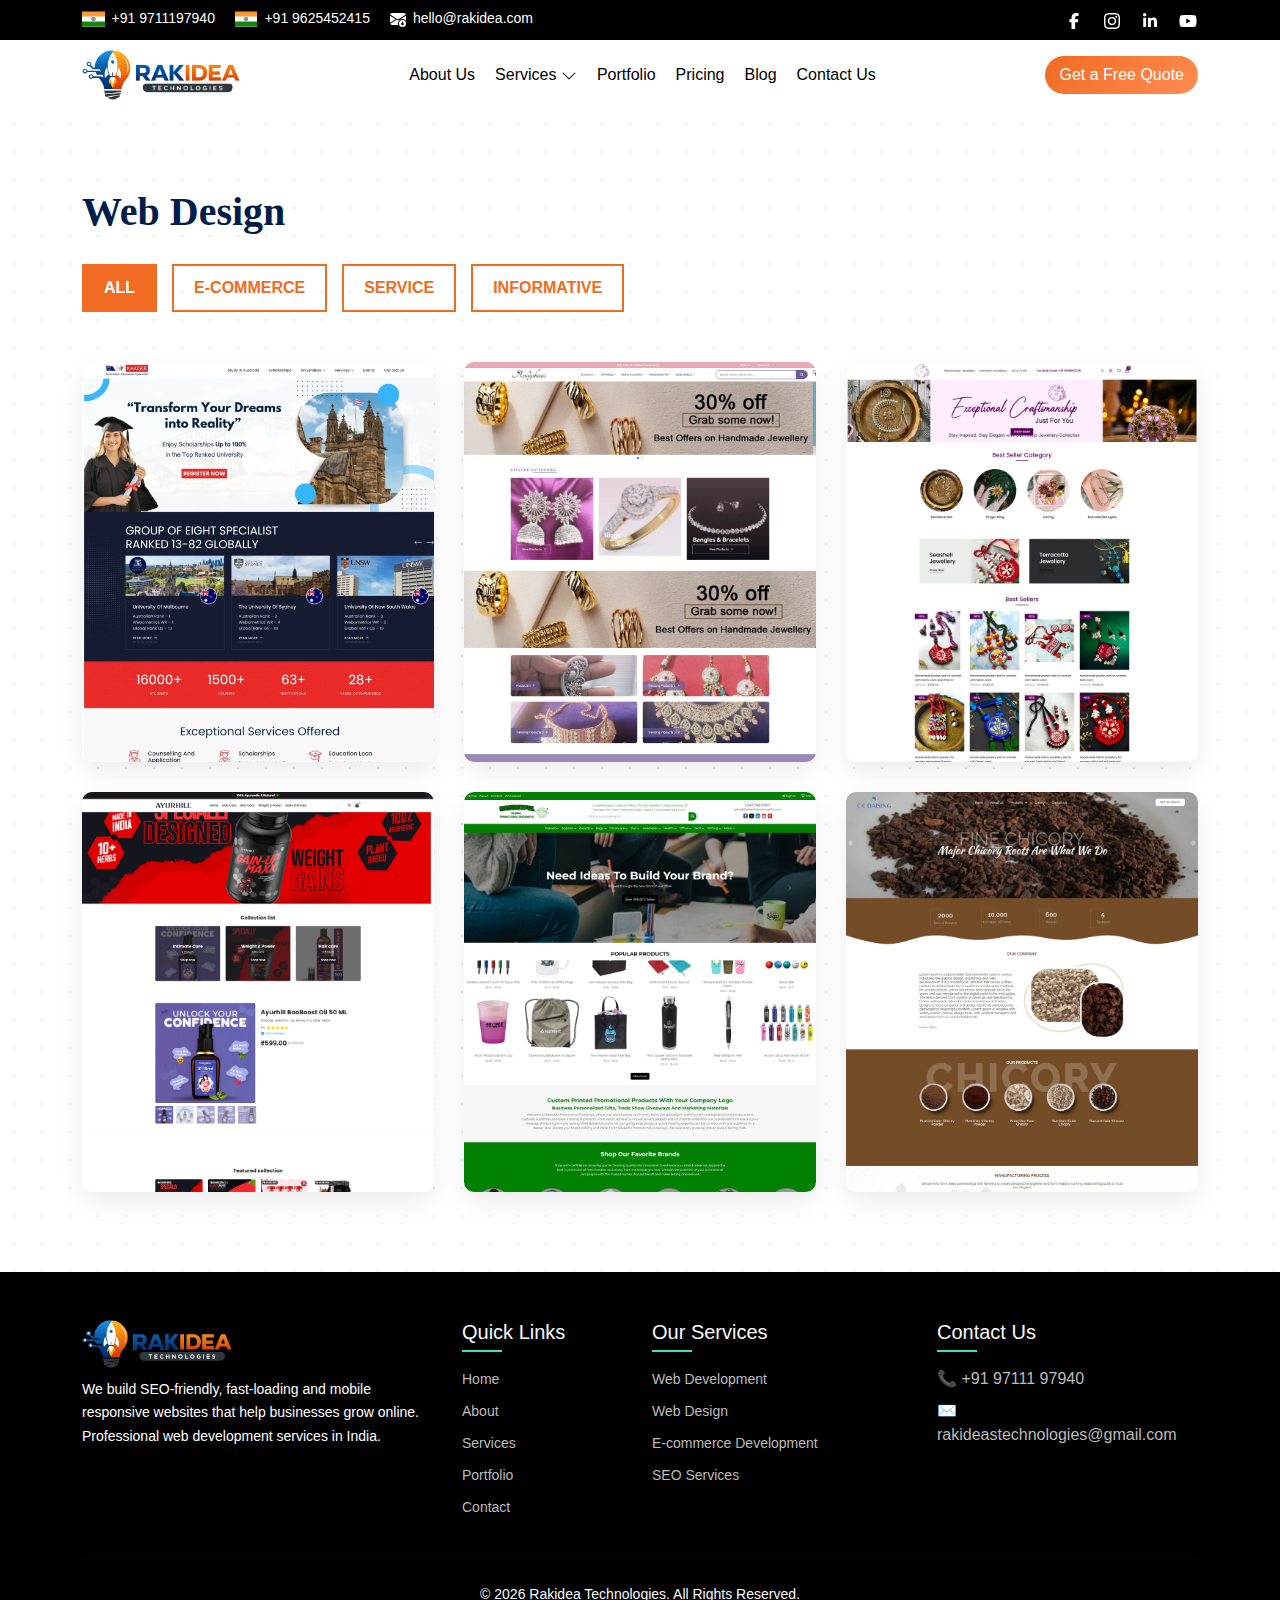
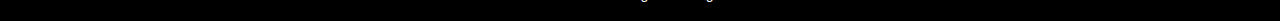
<file: portfolio.html>
<!DOCTYPE html>
<html lang="en">

<head>
    <meta charset="UTF-8">
    <meta name="viewport" content="width=device-width, initial-scale=1.0">
    <title>RAKIDEA TECHNOLOGIES</title>
    <link rel="stylesheet" href="assets/bootstrap/bootstrap.min.css">
    <link rel="stylesheet" href="style.css">
    
<style>
.portfolio-section{
  padding:80px 0;
}

.portfolio-title{
  font-size:40px;
  font-weight:700;
  margin-bottom:30px;
}

/* FILTER */
.portfolio-filter{
  display:flex;
  gap:15px;
  flex-wrap:wrap;
  margin-bottom:50px;
}

.filter-btn{
  padding:10px 20px;
  border:2px solid #f16b22;
  background:transparent;
  color:#f16b22;
  cursor:pointer;
  font-weight:600;
  transition:.3s;
}

.filter-btn.active,
.filter-btn:hover{
  background:#f16b22;
  color:#fff;
}

/* GRID */
.portfolio-grid{
  display:flex;
  flex-wrap:wrap;
  gap:30px;
}

.portfolio-item{
  flex:1 1 calc(33.333% - 30px);
  height:400px;
  overflow:hidden;
  border-radius:10px;
  background:#fff;
  box-shadow:0 10px 25px rgba(0,0,0,0.08);
  position:relative;
}

/* IMAGE */
.portfolio-item img{
  width:100%;
  position:absolute;
  top:0;
  left:0;
  transition:transform 3s ease;
}

/* RESPONSIVE */
@media(max-width:992px){
  .portfolio-item{
    flex:1 1 calc(50% - 30px);
  }
}

@media(max-width:600px){
  .portfolio-item{
    flex:1 1 100%;
  }
}

</style>
</head>

<body>
    <header class="header-wrapper">
        <div class="top-nav">
            <div class="container">
                <div class="row">
                    <div class="col-md-6 top-nav-link">
                        <ul>
                            <li><a href=""><img src="assets/img/india.svg" alt="">+91 9711197940</a></li>
                            <li><a href=""><img src="assets/img/india.svg" alt="">+91 9625452415</a></a></li>
                            <li><a href="">
                                    <svg xmlns="http://www.w3.org/2000/svg" width="16" height="16" fill="currentColor"
                                        class="bi bi-envelope-arrow-down-fill" viewBox="0 0 16 16">
                                        <path
                                            d="M.05 3.555A2 2 0 0 1 2 2h12a2 2 0 0 1 1.95 1.555L8 8.414zM0 4.697v7.104l5.803-3.558zm.192 8.159 6.57-4.027L8 9.586l1.239-.757.367.225A4.49 4.49 0 0 0 8 12.5c0 .526.09 1.03.256 1.5H2a2 2 0 0 1-1.808-1.144M16 4.697v4.974A4.5 4.5 0 0 0 12.5 8a4.5 4.5 0 0 0-1.965.45l-.338-.207z" />
                                        <path
                                            d="M12.5 16a3.5 3.5 0 1 0 0-7 3.5 3.5 0 0 0 0 7m.354-1.646a.5.5 0 0 1-.722-.016l-1.149-1.25a.5.5 0 1 1 .737-.676l.28.305V11a.5.5 0 0 1 1 0v1.793l.396-.397a.5.5 0 0 1 .708.708z" />
                                    </svg>
                                    hello@rakidea.com
                                </a>
                            </li>
                        </ul>
                    </div>
                    <div class="col-md-6 top-nav-social">
                        <ul>
                            <li>
                                <a href="">
                                    <svg xmlns="http://www.w3.org/2000/svg"
                                        viewBox="0 0 640 640"><!--!Font Awesome Free v7.1.0 by @fontawesome - https://fontawesome.com License - https://fontawesome.com/license/free Copyright 2026 Fonticons, Inc.-->
                                        <path
                                            d="M240 363.3L240 576L356 576L356 363.3L442.5 363.3L460.5 265.5L356 265.5L356 230.9C356 179.2 376.3 159.4 428.7 159.4C445 159.4 458.1 159.8 465.7 160.6L465.7 71.9C451.4 68 416.4 64 396.2 64C289.3 64 240 114.5 240 223.4L240 265.5L174 265.5L174 363.3L240 363.3z" />
                                    </svg>
                                </a>
                            </li>
                            <li>
                                <a href="">
                                    <svg xmlns="http://www.w3.org/2000/svg" width="16" height="16" fill="currentColor"
                                        class="bi bi-instagram" viewBox="0 0 16 16">
                                        <path
                                            d="M8 0C5.829 0 5.556.01 4.703.048 3.85.088 3.269.222 2.76.42a3.9 3.9 0 0 0-1.417.923A3.9 3.9 0 0 0 .42 2.76C.222 3.268.087 3.85.048 4.7.01 5.555 0 5.827 0 8.001c0 2.172.01 2.444.048 3.297.04.852.174 1.433.372 1.942.205.526.478.972.923 1.417.444.445.89.719 1.416.923.51.198 1.09.333 1.942.372C5.555 15.99 5.827 16 8 16s2.444-.01 3.298-.048c.851-.04 1.434-.174 1.943-.372a3.9 3.9 0 0 0 1.416-.923c.445-.445.718-.891.923-1.417.197-.509.332-1.09.372-1.942C15.99 10.445 16 10.173 16 8s-.01-2.445-.048-3.299c-.04-.851-.175-1.433-.372-1.941a3.9 3.9 0 0 0-.923-1.417A3.9 3.9 0 0 0 13.24.42c-.51-.198-1.092-.333-1.943-.372C10.443.01 10.172 0 7.998 0zm-.717 1.442h.718c2.136 0 2.389.007 3.232.046.78.035 1.204.166 1.486.275.373.145.64.319.92.599s.453.546.598.92c.11.281.24.705.275 1.485.039.843.047 1.096.047 3.231s-.008 2.389-.047 3.232c-.035.78-.166 1.203-.275 1.485a2.5 2.5 0 0 1-.599.919c-.28.28-.546.453-.92.598-.28.11-.704.24-1.485.276-.843.038-1.096.047-3.232.047s-2.39-.009-3.233-.047c-.78-.036-1.203-.166-1.485-.276a2.5 2.5 0 0 1-.92-.598 2.5 2.5 0 0 1-.6-.92c-.109-.281-.24-.705-.275-1.485-.038-.843-.046-1.096-.046-3.233s.008-2.388.046-3.231c.036-.78.166-1.204.276-1.486.145-.373.319-.64.599-.92s.546-.453.92-.598c.282-.11.705-.24 1.485-.276.738-.034 1.024-.044 2.515-.045zm4.988 1.328a.96.96 0 1 0 0 1.92.96.96 0 0 0 0-1.92m-4.27 1.122a4.109 4.109 0 1 0 0 8.217 4.109 4.109 0 0 0 0-8.217m0 1.441a2.667 2.667 0 1 1 0 5.334 2.667 2.667 0 0 1 0-5.334" />
                                    </svg>
                                </a>
                            </li>
                            <li>
                                <a href="">
                                    <svg xmlns="http://www.w3.org/2000/svg"
                                        viewBox="0 0 640 640"><!--!Font Awesome Free v7.1.0 by @fontawesome - https://fontawesome.com License - https://fontawesome.com/license/free Copyright 2026 Fonticons, Inc.-->
                                        <path
                                            d="M196.3 512L103.4 512L103.4 212.9L196.3 212.9L196.3 512zM149.8 172.1C120.1 172.1 96 147.5 96 117.8C96 103.5 101.7 89.9 111.8 79.8C121.9 69.7 135.6 64 149.8 64C164 64 177.7 69.7 187.8 79.8C197.9 89.9 203.6 103.6 203.6 117.8C203.6 147.5 179.5 172.1 149.8 172.1zM543.9 512L451.2 512L451.2 366.4C451.2 331.7 450.5 287.2 402.9 287.2C354.6 287.2 347.2 324.9 347.2 363.9L347.2 512L254.4 512L254.4 212.9L343.5 212.9L343.5 253.7L344.8 253.7C357.2 230.2 387.5 205.4 432.7 205.4C526.7 205.4 544 267.3 544 347.7L544 512L543.9 512z" />
                                    </svg>
                                </a>
                            </li>
                            <li>
                                <a href="">
                                    <svg xmlns="http://www.w3.org/2000/svg"
                                        viewBox="0 0 640 640"><!--!Font Awesome Free v7.1.0 by @fontawesome - https://fontawesome.com License - https://fontawesome.com/license/free Copyright 2026 Fonticons, Inc.-->
                                        <path
                                            d="M581.7 188.1C575.5 164.4 556.9 145.8 533.4 139.5C490.9 128 320.1 128 320.1 128C320.1 128 149.3 128 106.7 139.5C83.2 145.8 64.7 164.4 58.4 188.1C47 231 47 320.4 47 320.4C47 320.4 47 409.8 58.4 452.7C64.7 476.3 83.2 494.2 106.7 500.5C149.3 512 320.1 512 320.1 512C320.1 512 490.9 512 533.5 500.5C557 494.2 575.5 476.3 581.8 452.7C593.2 409.8 593.2 320.4 593.2 320.4C593.2 320.4 593.2 231 581.8 188.1zM264.2 401.6L264.2 239.2L406.9 320.4L264.2 401.6z" />
                                    </svg>
                                </a>
                            </li>
                        </ul>
                    </div>
                </div>
            </div>
        </div>
        <nav class="nav-main">
            <div class="container">
                <div class="row">
                    <div class="col-12">
                        <div class="row-nav">
                            <div class="nav-logo">
                                <img src="assets/img/logo.png" alt="">
                            </div>
                            <div class="nav-mainlink">
                                <ul>
                                    <li>
                                        <a href=""> About Us</a>
                                    </li>
                                    <li class="services-drop">
                                        <a href=""> Services <svg xmlns="http://www.w3.org/2000/svg" width="16"
                                                height="16" fill="currentColor" class="bi bi-chevron-down"
                                                viewBox="0 0 16 16">
                                                <path fill-rule="evenodd"
                                                    d="M1.646 4.646a.5.5 0 0 1 .708 0L8 10.293l5.646-5.647a.5.5 0 0 1 .708.708l-6 6a.5.5 0 0 1-.708 0l-6-6a.5.5 0 0 1 0-.708" />
                                            </svg></a>
                                        <div class="mega-drop">
                                            <div class="mega-drop-inner">
                                                <div class="mega-menu1">
                                                    <a href="" class="menu-drop-link-open1 active">Application Solution
                                                        <svg xmlns="http://www.w3.org/2000/svg" width="16" height="16"
                                                            fill="currentColor" class="bi bi-arrow-right"
                                                            viewBox="0 0 16 16">
                                                            <path fill-rule="evenodd"
                                                                d="M1 8a.5.5 0 0 1 .5-.5h11.793l-3.147-3.146a.5.5 0 0 1 .708-.708l4 4a.5.5 0 0 1 0 .708l-4 4a.5.5 0 0 1-.708-.708L13.293 8.5H1.5A.5.5 0 0 1 1 8" />
                                                        </svg>
                                                    </a>
                                                    <a href="" class="menu-drop-link-open2">Digital Solution
                                                        <svg xmlns="http://www.w3.org/2000/svg" width="16" height="16"
                                                            fill="currentColor" class="bi bi-arrow-right"
                                                            viewBox="0 0 16 16">
                                                            <path fill-rule="evenodd"
                                                                d="M1 8a.5.5 0 0 1 .5-.5h11.793l-3.147-3.146a.5.5 0 0 1 .708-.708l4 4a.5.5 0 0 1 0 .708l-4 4a.5.5 0 0 1-.708-.708L13.293 8.5H1.5A.5.5 0 0 1 1 8" />
                                                        </svg>
                                                    </a>
                                                </div>
                                                <div class="mega-menu2">
                                                    <div class="mega-menu-wrapper menu-drop-link1 active">
                                                        <div class="menu-gradient-text">
                                                            Our Services

                                                        </div>
                                                        <div class="menu-drop-heading">
                                                            <p> Application Solution</p>
                                                        </div>
                                                        <div class="menu-drop-link ">
                                                            <a href="" class="menum-link">
                                                                <p> Web Development</p>
                                                                <span>Create intuitive websites & web apps that boost
                                                                    brand
                                                                    presence.</span>
                                                            </a>
                                                            <a href="" class="menum-link">
                                                                <p> Mobile App Development</p>
                                                                <span>Build dynamic iOS & Android apps to reach vast
                                                                    audiences.</span>
                                                            </a>
                                                            <a href="" class="menum-link">
                                                                <p> Custom Application</p>
                                                                <span>Applications built to meet your unique business
                                                                    needs
                                                                    perfectly.</span>
                                                            </a>
                                                            <a href="" class="menum-link">
                                                                <p> AI / ML Development</p>
                                                                <span>Smart AI ML solutions that automate tasks and
                                                                    boost
                                                                    performance.</span>
                                                            </a>
                                                            <a href="" class="menum-link">
                                                                <p>SaaS Application</p>
                                                                <span>Create intuitive, engaging, and high-quality web
                                                                    applications that boost the brand presence
                                                                    widely.</span>
                                                            </a>
                                                            <a href="" class="menum-link">
                                                                <p> API Development</p>
                                                                <span>Integrate APIs into the application to optimize
                                                                    performance.</span>
                                                            </a>
                                                        </div>
                                                    </div>

                                                    <div class="mega-menu-wrapper menu-drop-link2">
                                                        <div class="menu-gradient-text">
                                                            Our Services

                                                        </div>
                                                        <div class="menu-drop-heading">
                                                            <p> Application Solution 11111 </p>
                                                        </div>
                                                        <div class="menu-drop-link ">
                                                            <a href="" class="menum-link">
                                                                <p> Web Development</p>
                                                                <span>Create intuitive websites & web apps that boost
                                                                    brand
                                                                    presence.</span>
                                                            </a>
                                                            <a href="" class="menum-link">
                                                                <p> Mobile App Development</p>
                                                                <span>Build dynamic iOS & Android apps to reach vast
                                                                    audiences.</span>
                                                            </a>
                                                            <a href="" class="menum-link">
                                                                <p> Custom Application</p>
                                                                <span>Applications built to meet your unique business
                                                                    needs
                                                                    perfectly.</span>
                                                            </a>
                                                            <a href="" class="menum-link">
                                                                <p> AI / ML Development</p>
                                                                <span>Smart AI ML solutions that automate tasks and
                                                                    boost
                                                                    performance.</span>
                                                            </a>
                                                            <a href="" class="menum-link">
                                                                <p>SaaS Application</p>
                                                                <span>Create intuitive, engaging, and high-quality web
                                                                    applications that boost the brand presence
                                                                    widely.</span>
                                                            </a>
                                                            <a href="" class="menum-link">
                                                                <p> API Development</p>
                                                                <span>Integrate APIs into the application to optimize
                                                                    performance.</span>
                                                            </a>
                                                        </div>
                                                    </div>

                                                </div>
                                            </div>
                                        </div>
                                    </li>
                                    <li>
                                        <a href=""> Portfolio</a>
                                    </li>
                                    <li>
                                        <a href="">Pricing</a>
                                    </li>
                                    <li>
                                        <a href=""> Blog</a>
                                    </li>
                                    <li>
                                        <a href=""> Contact Us</a>
                                    </li>
                                </ul>
                            </div>
                            <div class="nav-btn">
                                <button class="freequote">
                                    Get a Free Quote
                                </button>
                            </div>
                        </div>
                    </div>

                </div>
            </div>
        </nav>

    </header>



    
<section class="portfolio-section">
  <div class="container">

    <h1 class="portfolio-title">Web Design</h1>

    <div class="portfolio-filter">
      <button class="filter-btn active" data-filter="all">ALL</button>
      <button class="filter-btn" data-filter="ecommerce">E-COMMERCE</button>
      <button class="filter-btn" data-filter="service">SERVICE</button>
      <button class="filter-btn" data-filter="informative">INFORMATIVE</button>
    </div>

    <div class="portfolio-grid">

      <article class="portfolio-item ecommerce">
        <img src="assets/img/p1.webp">
      </article>

      <article class="portfolio-item service">
        <img src="assets/img/p2.webp">
      </article>

      <article class="portfolio-item informative">
        <img src="assets/img/p3.webp">
      </article>

      <article class="portfolio-item ecommerce">
        <img src="assets/img/p4.webp">
      </article>

      <article class="portfolio-item service">
        <img src="assets/img/p5.webp">
      </article>

      <article class="portfolio-item informative">
        <img src="assets/img/p6.webp">
      </article>

    </div>

  </div>
</section>

<script>

/* IMAGE SCROLL EFFECT (NO GAP) */
document.querySelectorAll('.portfolio-item').forEach(item => {
  const img = item.querySelector('img');

  item.addEventListener('mouseenter', () => {
    const containerHeight = item.offsetHeight;
    const imageHeight = img.offsetHeight;
    const scrollAmount = imageHeight - containerHeight;

    if(scrollAmount > 0){
      img.style.transform = `translateY(-${scrollAmount}px)`;
    }
  });

  item.addEventListener('mouseleave', () => {
    img.style.transform = `translateY(0px)`;
  });
});


/* FILTER */
document.querySelectorAll('.filter-btn').forEach(btn => {
  btn.addEventListener('click', function(){

    document.querySelectorAll('.filter-btn').forEach(b=>b.classList.remove('active'));
    this.classList.add('active');

    const filter = this.getAttribute('data-filter');

    document.querySelectorAll('.portfolio-item').forEach(item => {

      if(filter === 'all'){
        item.style.display = 'block';
      } else {
        if(item.classList.contains(filter)){
          item.style.display = 'block';
        } else {
          item.style.display = 'none';
        }
      }

    });

  });
});

</script>


    <footer class="footer-section text-light pt-5 pb-3">
  <div class="container">
    <div class="row gy-4">

      <!-- Company Info -->
      <div class="col-lg-4 col-md-6 footer-logo">
         <img src="./assets/img/logo.png" alt="">
        <p class="footer-text">
          We build SEO-friendly, fast-loading and mobile responsive websites 
          that help businesses grow online. Professional web development services in India.
        </p>
      </div>

      <!-- Quick Links -->
      <div class="col-lg-2 col-md-6">
        <h5 class="footer-heading">Quick Links</h5>
        <ul class="footer-links list-unstyled">
          <li><a href="/">Home</a></li>
          <li><a href="/about/">About</a></li>
          <li><a href="/services/">Services</a></li>
          <li><a href="/portfolio/">Portfolio</a></li>
          <li><a href="/contact/">Contact</a></li>
        </ul>
      </div>

      <!-- Services -->
      <div class="col-lg-3 col-md-6">
        <h5 class="footer-heading">Our Services</h5>
        <ul class="footer-links list-unstyled">
          <li><a href="/services/web-development/">Web Development</a></li>
          <li><a href="/services/web-design/">Web Design</a></li>
          <li><a href="/services/ecommerce-development/">E-commerce Development</a></li>
          <li><a href="/services/seo-services/">SEO Services</a></li>
        </ul>
      </div>

      <!-- Contact Info -->
      <div class="col-lg-3 col-md-6">
        <h5 class="footer-heading">Contact Us</h5>
        <p class="mb-2">
          <a href="tel:+919711197940">📞 +91 97111 97940</a>
        </p>
        <p class="mb-2">
          <a href="mailto:rakideastechnologies@gmail.com">✉️ rakideastechnologies@gmail.com</a>
        </p>

        <!-- Social Icons -->
        <div class="social-icons mt-3">
          <a href="#"><i class="bi bi-facebook"></i></a>
          <a href="#"><i class="bi bi-instagram"></i></a>
          <a href="#"><i class="bi bi-linkedin"></i></a>
        </div>
      </div>

    </div>

    <hr class="footer-divider my-4">

    <!-- Bottom -->
    <div class="text-center small">
      © 2026 Rakidea Technologies. All Rights Reserved.
    </div>
  </div>
</footer>




</body>
<script src="assets/js/bootstrap.bundle.min.js"></script>
<!-- jQuery CDN -->
<script src="https://code.jquery.com/jquery-3.7.1.min.js"></script>

<script>
    $(document).ready(function () {
        $('.menu-drop-link-open1').hover(function () {
            $('.menu-drop-link1').addClass('active');
            $('.menu-drop-link-open1').addClass('active');
            $('.menu-drop-link2').removeClass('active');
            $('.menu-drop-link-open2').removeClass('active');
        });

        $('.menu-drop-link-open2').hover(function () {
            $('.menu-drop-link2').addClass('active');
            $('.menu-drop-link1').removeClass('active');
            $('.menu-drop-link-open2').addClass('active');
            $('.menu-drop-link-open1').removeClass('active');
        });

    });

</script>

</html>
</file>
<file: style.css>
* {
    margin: 0px;
    padding: 0px;
    box-sizing: border-box;
 
}
body{
       font-family: 'Plus Jakarta Sans', sans-serif;
}
/* ==============================HERO SECTION================================ */


a {
    text-decoration: none;
}

h2{
            font-family: 'Fraunces', serif;
}
.top-nav {
    background-color: black;
    padding: 8px 0px;
}

.top-nav-link ul {
    display: flex;
    align-items: center;
    gap: 20px;
    margin: 0px;
    padding: 0px;
}

.top-nav-link ul li a {
    color: white;
    font-size: 14px;
    display: flex;
    align-items: center;
    gap: 7px;
}

.top-nav-link ul li a img {
    height: 18px;
}

.top-nav-social ul li {
    list-style: none;
}

.top-nav-social ul li a {}

.top-nav-social ul li a svg {
    width: 20px;
    fill: white;
}

.top-nav-social ul {
    padding: 0px;
    display: flex;
    align-items: center;
    gap: 18px;
    margin: 0px;
    justify-content: end;
}

.top-nav-social .hero-section {
    min-height: 100vh;
    background: radial-gradient(circle at center, rgba(255, 120, 0, 0.25), rgba(0, 0, 0, 0.95) 70%);
    color: #ffffff;
    position: relative;
    overflow: hidden;
}

.row-nav {
    display: flex;
    align-items: center;
    justify-content: space-between;
}

.nav-mainlink ul li>a {
    color: black;
    padding: 23px 0px;
    display: inline-block;
}

.nav-logo img {
    height: 50px;
}


.nav-mainlink ul {
    display: flex;
    gap: 20px;
    padding: 0px;
}

.nav-mainlink ul li {
    list-style: none;
}

.nav-mainlink ul {
    margin-bottom: 0px;
}

.mega-drop {
    display: none;
}

.services-drop:hover .mega-drop {
    display: block;
}

.freequote {
    background: linear-gradient(135deg, #f16b22, #ff8c52);
    ;
    background-color: #f16b22;
    color: white;
    border: none;
    padding: 7px 14px;
    display: block;
    border-radius: 50px;
}

.nav-main {
    /* padding: 10px 0px; */
    position: sticky;
    width: 100%;
    z-index: 111;
    background-color: white;
    backdrop-filter: blur(10px);
    top: 0px;
}

.mega-drop {
    width: 100%;
    height: 400px;
    background-color: rgb(255, 255, 255);
    position: fixed;
    top: 70px;
    left: 0px;
    z-index: 11;
}

.mega-drop-inner {
    display: flex;
    height: 100%;
}

.mega-menu1 {
    width: 250px;
    background-color: rgb(255, 255, 255);
    height: 100%;
    padding-top: 35px;
}

.mega-menu1 a {
    display: block;
    padding: 15px;
    color: #3b3b3b;
    padding-left: 35px;
    font-weight: 500;
    font-size: 17px;
    border-bottom: 1px solid #d4d4d4;
}

.mega-menu2 {
    width: calc(100% - 250px);
    padding: 25px;
    position: relative;
}

.menu-gradient-text {
    background: linear-gradient(180deg, rgb(241 107 34 / 11%) 16.76%, rgba(11, 134, 200, 0) 87.78%);
    background-clip: text;
    -webkit-background-clip: text;
    -webkit-text-fill-color: transparent;
    font-size: 90px;
    font-weight: 1000;
    line-height: normal;
    text-transform: uppercase;
    position: absolute;
    left: 26px;
    z-index: 99;
    top: 0;
    /* opacity: 0; */
}

.menu-drop-heading p {
    font-size: 23px;
    border-bottom: 1px solid rgb(194, 194, 194);
    padding-bottom: 20px;
    color: #095ba6;
    font-weight: 600;
    padding-top: 26px;
}

.menu-drop-headin {
    padding-top: 26px;
}

.menu-drop-link {
    display: flex;
    flex-wrap: wrap-reverse;
}

.menum-link {
    width: 33%;
    padding: 10px;
    border-bottom: 1px solid #ededed;

    p {
        margin-bottom: 0px;
        color: black;
        transition: 0.5s all;
        font-weight: 500;
    }

    span {
        color: grey;
        line-height: 21px;
        display: block;
    }
}

.menum-link:hover p {
    color: #f16b22;
}

.menu-drop-link2 {
    display: none;
}

.menu-drop-link2.active {
    display: block;
}

.menu-drop-link1 {
    display: none;
}

.menu-drop-link1.active {
    display: block;
}

.menu-drop-link-open1,
.menu-drop-link-open2 {
    display: flex !important;
    align-items: center;
    gap: 10px;
}

.menu-drop-link-open1 svg {
    display: none;
    width: 28px;
    height: 21px;
}

.menu-drop-link-open2 svg {
    display: none;
    width: 28px;
    height: 21px;
}

.top-nav-link ul li {
    list-style: none;
}

.menu-drop-link-open1.active {
    background: linear-gradient(50deg, rgb(241 107 34 / 11%) 16.76%, rgba(11, 134, 200, 0) 87.78%);

    svg {
        display: block;
    }
}

.menu-drop-link-open2.active {
    background: linear-gradient(50deg, rgb(241 107 34 / 11%) 16.76%, rgba(11, 134, 200, 0) 87.78%);

    svg {
        display: block;
    }
}

.hero-section {
    position: relative;
    /* min-height: 100vh; */
    padding-top: 150px !important;
    padding-top: 135px;
}

.menu-drop-link-open2.active {
    background: linear-gradient(50deg, rgb(241 107 34 / 11%) 16.76%, rgba(11, 134, 200, 0) 87.78%);

    svg {
        display: block;
    }
}


/* Heading */
.section-title {
    font-size: 64px;
    font-weight: 400;
    line-height: 74px;
    color: #000;
}

/* Subtitle */
.section-subtitle {
    font-size: 1.25rem;
    max-width: 720px;
    line-height: 26px;
    margin: 0 auto;
    color: #000;
}

/* CTA */
.btn-hero {
    position: relative;
    display: inline-flex;
    align-items: center;
    gap: 6px;
    background: linear-gradient(135deg, #ff6a00, #ff3c00);
    color: #fff;
    padding: 14px 30px;
    font-size: .875rem;
    font-weight: 600;
    border-radius: 10px;
    text-decoration: none;
    cursor: pointer;
    box-shadow: 0 8px 20px rgba(255, 90, 0, 0.35);
    overflow: hidden;
    z-index: 1;
}

/* rotating border */
.btn-hero::before {
    content: "";
    position: absolute;
    inset: -3px;
    background: conic-gradient(from 0deg,
            transparent 0deg,
            #ffb37a 90deg,
            transparent 180deg,
            #ffd1a8 270deg,
            transparent 360deg);
    border-radius: inherit;
    animation: heroBorderRotate 2.8s linear infinite;
    z-index: -1;
}

/* inner mask to keep border thin */
.btn-hero::after {
    content: "";
    position: absolute;
    inset: 3px;
    background: linear-gradient(135deg, #ff6a00, #ff3c00);
    border-radius: inherit;
    z-index: -1;
}

/* ===============HERO SECTION CSS================ */
/* ===== HERO SECTION ===== */
.hero-section {
    padding: 100px 0;
    background: linear-gradient(90deg, rgb(0 0 0) 59%, rgb(229 92 8) 139%);
    position: relative;
    overflow: hidden;
}

/* dotted pattern */
.hero-section::before {
    content: "";
    position: absolute;
    top: 120px;
    left: 45%;
    width: 120px;
    height: 120px;
    background-image: radial-gradient(#ffc9a8 1.6px, transparent 1.6px);
    background-size: 14px 14px;
    opacity: 0.6;
}

.brand-icon {
    width: 36px;
    height: 36px;
    background: linear-gradient(135deg, #f16b22, #ff8c52);
    color: #fff;
    font-weight: 800;
    border-radius: 10px;
    display: flex;
    align-items: center;
    justify-content: center;
}

.brand-name {
    font-weight: 600;
    font-size: 14px;
    color: #2b2b2b;
    display: none;
}

.hero-images {
    display: none;
}

.brand-icon {
    display: none;
}

/* ===== TEXT ===== */
.hero-title {
    font-size: 5.4rem;
    font-weight: 600;
    line-height: 100%;
    color: #ffffff;
}

.hero-title span {
    color: #f16b22;
}

.hero-description {
    font-size: 1.05rem;
    color: #ffffff;
    max-width: 520px;
    margin: 22px 0 34px;
}

/* ===== PILLS ===== */
.hero-buttons {
    display: flex;
    gap: 18px;
    flex-wrap: wrap;
    margin-bottom: 34px;
}

.hero-pill {
    display: flex;
    align-items: center;
    gap: 14px;
    padding: 13px 26px;
    background: linear-gradient(135deg, #f16b22, #ff8c52);
    color: #fff;
    border-radius: 50px;
    font-size: 15px;
    font-weight: 500;
    box-shadow: 0 12px 25px rgba(241, 107, 34, 0.35);
}

.pill-icon {
    width: 28px;
    height: 28px;
    background: #fff;
    color: #f16b22;
    border-radius: 50%;
    display: flex;
    align-items: center;
    justify-content: center;
    font-weight: bold;
    font-size: 14px;
}

/* ===== LINK ===== */
.hero-link {
    font-weight: 600;
    font-size: 16px;
    color: #1f1f1f;
    text-decoration: none;
}

.hero-link:hover {
    color: #f16b22;
}

/* ===== IMAGE AREA ===== */
.hero-image-wrap {
    position: absolute;
    right: -13px;
    top: 75px;
    width: 550px;
    height: 100%;
}

/* .hero-images {
  position: relative;
} */
.hero-mobile {
    width: 100%;
}

/* ================= CLIENT SECTION ================= */
.client-section {
    padding: 0px 0;
}

.client-badge {
    display: inline-block;
    background: rgba(241, 107, 34, 0.12);
    color: #f16b22;
    padding: 6px 14px;
    font-size: 13px;
    font-weight: 600;
    border-radius: 20px;
    margin-bottom: 14px;
}

.client-title {
    font-size: 3.125rem;
    font-weight: 600;
    margin-bottom: 18px;
}

.client-title span {
    color: #f16b22;
}

.client-desc {
    color: #555;
    max-width: 520px;
    margin-bottom: 22px;
}

.client-points {
    list-style: none;
    padding: 0;
}

.client-points li {
    margin-bottom: 10px;
    font-weight: 500;
}

.client-points {
    list-style: none;
    padding: 0;
    margin-top: 25px;
}

.client-item {
    display: flex;
    align-items: flex-start;
    gap: 15px;
    margin-bottom: 20px;
}

.client-icon {
    font-size: 24px;
    background: #f5f7ff;
    padding: 12px;
    border-radius: 50%;
}

.client-content h4 {
    margin: 0;
    font-size: 18px;
    font-weight: 600;
}

.client-content p {
    margin: 5px 0 0;
    font-size: 14px;
    color: #666;
}

/* ===== LOGO AREA ===== */
/* wrapper */
.logo-wrapper {
    /* height: 520px; */
    display: grid;
    grid-template-columns: repeat(3, 1fr);
    gap: 32px;
    overflow: hidden;
    position: relative;
}

/* fade */
.logo-wrapper::before,
.logo-wrapper::after {
    content: "";
    position: absolute;
    left: 0;
    right: 0;
    height: 120px;
    z-index: 5;
    pointer-events: none;
}

.logo-wrapper {
    background: #f7f7f782;
    padding: 30px;
    border-radius: 0px;
    overflow: hidden;
}

/* column */
.logo-column {
    overflow: hidden;
}

/* inner loop */
.logo-inner {
    display: flex;
    flex-direction: column;
    align-items: center;
    gap: 28px;
}

/* logo card */
.logo-inner img {
    height: 90px;
    padding: 14px;
    border-radius: 10px;
    object-fit: contain;
    background: white;
}

/* animation */
.down .logo-inner {
    animation: scrollDown 18s linear infinite;
}

.up .logo-inner {
    animation: scrollUp 18s linear infinite;
}

/* hover pause */
.logo-wrapper:hover .logo-inner {
    animation-play-state: paused;
}

/* keyframes */
@keyframes scrollDown {
    from {
        transform: translateY(0);
    }

    to {
        transform: translateY(-50%);
    }
}

@keyframes scrollUp {
    from {
        transform: translateY(-50%);
    }

    to {
        transform: translateY(0);
    }
}


/* ==========howtowok========= */
.how-heading {
    /* height: 500px; */
    padding-right: 50px;
    border-right: 1px solid grey;
}

.how-heading-img {
    display: flex;
}

.how-heading-img1 {
    /* padding: 10px; */
    width: 50%;

    img {
        width: 100%;
    }
}

.how-heading-img1-img {
    height: 300px;
    padding: 20px;
    overflow: hidden;
}

.how-main1 {
    width: 60px;
    height: 60px;
    background-color: #f16b22;
    border-radius: 100%;
    border: 3px solid #ffffff;
    display: flex;
    justify-content: center;
    align-items: center;
    color: #ffffff;
    /* font-weight: bold; */
    font-size: 22px;

}

.how-main {
    display: flex;
    gap: 20px;
    position: relative;
    left: -19px;
    margin-bottom: 20px;
}

.how-main-content h3 {
    font-size: 20px;
}

.how-main-content {
    width: 60%;
}

/* ===== RESPONSIVE ===== */
@media (max-width: 991px) {
    .hero-title {
        font-size: 2.4rem;
    }

    .hero-laptop {
        display: none;
    }

    .hero-image-wrap {
        margin-top: 50px;
    }

    .logo-wrapper {
        margin-top: 40px;
    }

    .logo-row {
        justify-content: center;
        flex-wrap: wrap;
    }
}

/* MASK (does NOT move) */
.arrow-wrapper {
    width: 18px;
    height: 18px;
    overflow: hidden;
    position: relative;
}

/* MOVING STACK */
.arrow-stack {
    position: absolute;
    top: 0;
    left: 0;
    width: 100%;
}

/* EACH FRAME */
.arrow-stack img {
    display: block;
    width: 14px;
}

/* REAL SPEEDOMETER ANIMATION */
.btn-hero:hover .arrow-stack {
    animation: arrowCounter 0.6s cubic-bezier(.4, 0, .2, 1);
}

@keyframes arrowCounter {
    from {
        transform: translateY(0);
    }

    to {
        transform: translateY(-100%);
    }
}

/* hover polish */
.btn-hero:hover {
    box-shadow: 0 12px 26px rgba(255, 90, 0, 0.45);
    color: #fff;
}


/* Note */
.hero-note {
    font-size: 0.85rem;
    color: #000;
}

.trusted-client img {
    width: 115px;
}

.trust-stars img {
    width: 115px;
}

.partners-wrapper img {
    width: auto;
    height: 30px;
}

.partners-wrapper {
    margin-bottom: 15px;
}



/* =========anshu css======= */
.about-section {
    padding: 60px 0px;
    /* background-image: url('./assets/img/aboutus-banner.jpg');
    background-size: cover;
    background-position: center; */
}

.about-section {
    position: relative;

    .about-banner {
        position: absolute;
        top: 0px;
        width: 100%;
        height: 100%;
        object-fit: cover;
        /* opacity: 0.4; */

    }

    .container {
        position: relative;
        z-index: 1;
    }
}

.col-about h2 {
    text-align: center;
    font-size: 50px;
    color: white;
    margin-bottom: 20px;

}

.col-about p {
    text-align: center;
    width: 80%;
    display: block;
    margin: auto;
    color: white;
}

p.tot-client-h {
    font-size: 42px;
    line-height: 112%;
}

p.tot-client-p {
    color: #f5f5f5;
}

.total-client {
    display: flex;
    justify-content: center;
    margin-top: 20px;
}

.total-client-b {
    width: 20%;
    border-right: 1px solid #dedede5c;
}

.aboutdesktop {
    width: 453px;
    display: block;
    margin: auto;
    margin-top: 67px;
}

.aboutbg2 {
    position: absolute;
    width: 100%;
    bottom: -46px;
    z-index: 1;
    filter: blur(3px);
}

section.about-section::after {
    content: "";
    display: block;
    /* background: linear-gradient(135deg, #ff6a00, #ff3c00); */
    /* background:linear-gradient(135deg, #02327c, #ff3c00) ; */
    background: #02327c;
    width: 100%;
    height: 100%;
    position: absolute;
    top: 0px;
    opacity: 0.8;
}

.section-service {
    padding: 60px 0px;
}

.service-heading h2 {
    font-size: 50px;
    line-height: 100%;
}

.service-heading {
    margin-bottom: 20px;
}

.service-box img {
    width: 100%;
    border-radius: 10px;
}

.services-box-btn a {
    width: 50px;
    height: 50px;
    background: #f16b22;
    color: white;
    border-radius: 100%;
    display: flex;
    justify-content: center;
    align-items: center;

    svg {
        width: 28px;
        height: 28px;
    }
}

.service-box-inner {
    display: flex;
    align-items: center;
    justify-content: space-between;
    border-bottom: 1px solid #d7d7d7;
    padding-bottom: 10px;
    margin-bottom: 10px;
}

.service-box p {
    color: white;
    margin-bottom: 30px;
}

.service-box-h h3 {
    font-size: 25px;
    color: white;
}

.service-box {
    background: #02327c;
    padding: 20px;
    border-radius: 15px;
    position: relative;
    padding-bottom: 150px;
}

.service-box img {
    position: absolute;
    width: 82%;
    display: block;
    margin: auto;
    left: 39px;
}

.service-box2 {
    background: #f16b22;

    .services-box-btn a {
        background: #02327c;
    }
}

/* Responsive */
@media (max-width: 768px) {
    .section-title {
        font-size: 2.2rem;
    }

    .section-subtitle {
        font-size: 1rem;
    }
}

footer {
    background-color: black;
    padding: 30px 0px;
}

.footer-logo img {
    width: 150px;
}

.footer-logo p {
    color: white;
    margin-top: 10px;

}

.footer-section {
    background-color: #000;
}

.footer-title {
    font-weight: 600;
    margin-bottom: 15px;
}

.footer-heading {
    font-weight: 500;
    margin-bottom: 15px;
    position: relative;
}

.footer-heading::after {
    content: "";
    width: 40px;
    height: 2px;
    background: #40e1bf;
    display: block;
    margin-top: 6px;
}

.footer-text {
    color: #bbb;
    font-size: 14px;
    line-height: 1.7;
}

.footer-links li {
    margin-bottom: 8px;
}

.footer-links a {
    text-decoration: none;
    color: #bbb;
    font-size: 14px;
    transition: 0.3s;
}

.footer-links a:hover {
    color: #40e1bf;
    padding-left: 5px;
}

.footer-section a {
    color: #bbb;
    text-decoration: none;
}

.footer-section a:hover {
    color: #40e1bf;
}

.footer-divider {
    border-color: rgba(255, 255, 255, 0.1);
}

.social-icons a {
    font-size: 18px;
    margin-right: 12px;
    color: #bbb;
    transition: 0.3s;
}

.social-icons a:hover {
    color: #40e1bf;
}



.why-choose-brand {
    max-width: 100%;
    width: 100%;
    margin: 0 auto;
    background: rgba(255, 255, 255, 0.65);
    backdrop-filter: blur(12px);
    -webkit-backdrop-filter: blur(12px);
    border-radius: 4rem 4rem 3rem 3rem;
    padding: 3.5rem 3rem;
    box-shadow: none;
    border: 1px solid rgba(255, 255, 255, 0.7);
    font-family: 'Inter', system-ui, -apple-system, BlinkMacSystemFont, 'Segoe UI', Roboto, sans-serif;
        background: #f7f7f782;

}

/* header section */
.why-choose-brand .section-header {
    text-align: center;
    margin-bottom: 3rem;
}

.why-choose-brand .badge {
    display: inline-block;
    background: #02327c;
    color: white;
    font-weight: 600;
    font-size: 0.9rem;
    letter-spacing: 0.5px;
    padding: 0.5rem 1.8rem;
    border-radius: 40px;
    text-transform: uppercase;
    box-shadow: 0 8px 18px -6px rgba(2, 50, 124, 0.4);
    margin-bottom: 1rem;
    border: 1px solid rgba(255, 255, 255, 0.2);
}

.why-choose-brand .badge i {
    margin-right: 6px;
}

.why-choose-brand h2 {
    font-size: 3rem;
    font-weight: 700;
    letter-spacing: -0.02em;
    background: linear-gradient(150deg, #02327c, #f16b22);
    -webkit-background-clip: text;
    -webkit-text-fill-color: transparent;
    background-clip: text;
    margin-bottom: 0.5rem;
    line-height: 1.2;
}

.why-choose-brand .sub {
    font-size: 1.2rem;
    color: #02327c;
    background: rgba(255, 255, 255, 0.6);
    padding: 0.5rem 2rem;
    border-radius: 60px;
    display: inline-block;
    backdrop-filter: blur(2px);
    border: 1px solid rgba(241, 107, 34, 0.2);
}

.why-choose-brand .sub i {
    margin-right: 8px;
    color: #f16b22;
}

/* grid layout for 4 cards */
.why-choose-brand .points-grid {
    display: grid;
    grid-template-columns: repeat(4, 1fr);
    gap: 2rem;
    margin: 2.5rem 0 1.5rem;
}

/* individual point card */
.why-choose-brand .point-card {
    background: rgba(255, 255, 255, 0.8);
    backdrop-filter: blur(6px);
    -webkit-backdrop-filter: blur(6px);
    border-radius: 10px;
    padding: 2.5rem 1.8rem 2rem 1.8rem;
    box-shadow: 0 20px 35px -16px rgba(2, 50, 124, 0.2),
        0 0 0 1px rgba(255, 255, 255, 0.7) inset;
    transition: transform 0.25s ease, box-shadow 0.3s;
    display: flex;
    flex-direction: column;
    align-items: flex-start;
    border: 1px solid rgba(255, 255, 255, 0.8);
}

.why-choose-brand .point-card:hover {
    /* transform: translateY(-10px); */
    background: rgba(255, 255, 255, 0.95);
    box-shadow: 0 28px 45px -18px #f16b22, 0 0 0 2px rgba(241, 107, 34, 0.3) inset;
}

/* icon container */
.why-choose-brand .icon-box {
    font-size: 2.6rem;
    width: 5.4rem;
    height: 5.4rem;
    display: flex;
    align-items: center;
    justify-content: center;
    background: linear-gradient(125deg, #ffffff, #fef1e8);
    border-radius: 1.8rem 1.8rem 1.8rem 0.6rem;
    margin-bottom: 2rem;
    color: #f16b22;
    box-shadow: 0 12px 22px -14px #f16b22, 0 0 0 1px rgba(241, 107, 34, 0.2) inset;
}

.why-choose-brand .point-card:hover .icon-box {
    border-radius: 1.8rem 0.6rem 1.8rem 1.8rem;
    background: linear-gradient(125deg, #ffffff, #ffe3d4);
    color: #02327c;
}

/* card title */
.why-choose-brand .point-card h3 {
    font-size: 2rem;
    font-weight: 500;
    line-height: 1.2;
    letter-spacing: -0.02em;
    color: #02327c;
    margin-bottom: 0.7rem;
}

/* card description */
.why-choose-brand .point-card p {
    font-size: 1rem;
    line-height: 1.5;
    color: #2b405b;
    font-weight: 400;
    opacity: 0.9;
    margin-bottom: 1.2rem;
    flex: 1;
}

/* meta info badges */
.why-choose-brand .point-meta {
    display: inline-block;
    background: rgba(241, 107, 34, 0.12);
    border-radius: 40px;
    padding: 0.3rem 1.2rem;
    font-size: 0.9rem;
    font-weight: 500;
    color: #02327c;
    border: 1px solid rgba(241, 107, 34, 0.3);
    margin-top: 0.5rem;
}

.why-choose-brand .point-meta i {
    color: #f16b22;
    margin-right: 0.3rem;
}

/* trust footer */
.why-choose-brand .trust-footer {
    display: flex;
    justify-content: center;
    gap: 2.2rem;
    flex-wrap: wrap;
    margin-top: 3rem;
    font-size: 0.95rem;
    color: #02327c;
    font-weight: 500;
}

.why-choose-brand .trust-footer span i {
    color: #f16b22;
    margin-right: 0.5rem;
}

.work-process-h {
    background: #02327c;
    padding: 46px;
    height: 100%;

    color: white;

    h2 {
        font-size: 62px;
        margin: 0px;
    }

    p {
        color: white;
        margin-top: 20px;
    }
    button{
            background: linear-gradient(135deg, #f16b22, #ff8c52);
    background-color: #f16b22;
    color: white;
    border: none;
    padding: 12px 25px;
    display: block;
    border-radius: 50px;
    margin-top: 29px;
    }
}

.howtowok .col-md-6 {
    padding: 0px;
}

.how-main-wrapper {
    padding-top: 30px;
}

.faq-section {
    padding: 60px 0px;
    background: #f7f7f782;
}

.faq-section-left h2 {
    font-size: 42px;
}

.faq-section-left {
    padding: 30px 60px;
}

.faq-question {
    width: 100%;
    position: relative;
    height: 200px;

    video {
        width: 100%;
        position: absolute;
        top: 0px;
        left: 0px;
        border-radius: 20px;
        height: 100%;
        object-fit: cover;
    }
}

.faq-question-c {
    text-align: center;
    padding: 25px;
    position: relative;

    button {
        background: linear-gradient(135deg, #f16b22, #ff8c52);
        background-color: #f16b22;
        color: white;
        border: none;
        padding: 7px 14px;
        display: block;
        border-radius: 50px;
        margin: auto
    }

    h3 {
        color: white;
    }

    p {
        color: white;
    }
}

.faq-gtr {
    .accordion-button:not(.collapsed) {
        background: white;
    }

    .accordion-button:focus {
        box-shadow: none;
    }

    .accordion-item {
        margin-bottom: 20px;
        border: 1px solid #dedede;
        border-radius: 9px;
        overflow: hidden;
    }

    .accordion-header button {
        font-weight: bold;
    }
}

.section-webdevlopemnt {
    padding: 60px 0px;
}

.solution-card .solution-card-image {
    width: 100%;
    height: 100%;
    object-fit: cover;
    border-radius: 10px;
}

.solution-card {
    position: relative;
    overflow: hidden;
    border-radius: 15px;
    height: 400px;
}

.solution-card-overlay {
    position: absolute;
    bottom: 0px;
    padding: 24px;
    z-index: 1;
}

.solution-title h5 {
    color: white;
    margin-bottom: 20px;
    font-size: 30px;
}

.solution-desc {
    color: white;
}
.solution-title{
        display: flex;
    justify-content: space-between;
    align-items: center;
    color: white;
    .arrows{
        font-size: 32px;
    }
}
.solution-image-cer {
    display: flex;
   img{
     width: 50%;
   }
}
.solution-card::after {
    content: "";
    display: block;
    width: 100%;
    height: 100%;
    background: #02337ce5;
    position: absolute;
    top: 0px;
    left: 0px;
}

.solution-image-cer {
/* display: flex; */
}
.row-webdvelopment{
    row-gap: 20px;
}

.solution-image-cer img {
    position: absolute;
    width: 50%;
    /* left: 0; */
}

/* Top se bottom move */
.solution-image-cer1 {
    top: -300%;
    left: 0px;
    animation: slideDown 20s linear infinite;
}

/* Bottom se top move */
.solution-image-cer2 {
    bottom: -300%;
    right: 0px;
    animation: slideUp 20s linear infinite;
}

/* Keyframes */
@keyframes slideDown {
    0% {
        top: -100%;
    }
    100% {
        top: 0%;
    }
}

@keyframes slideUp {
    0% {
        bottom: -100%;
    }
    100% {
        bottom: 0%;
    }
}
.solution-card-center.solution-card::after {
    content: "";
    display: block;
    width: 100%;
    height: 100%;
    background: #f16a22ec;
    position: absolute;
    top: 0px;
    left: 0px;
}
.client-section-c{
    padding-left: 40px;
    padding-right: 40px;
}
.marquee-wrapper{
    width:100%;
    overflow:hidden;
    background:#ffffff;
    padding:40px 0;
    position:relative;
}

.marquee-track1{
    display:flex;
    gap:40px;
    white-space:nowrap;
}

.marquee-track1 img{
    width:300px;
    height:400px;
    object-fit:cover;
    border-radius:10px;
}
/* responsive styles */
@media screen and (max-width: 1000px) {
    .why-choose-brand .points-grid {
        grid-template-columns: repeat(2, 1fr);
        gap: 1.8rem;
    }

    .why-choose-brand h2 {
        font-size: 2.6rem;
    }
}

@media screen and (max-width: 600px) {
    .why-choose-brand {
        padding: 2.2rem 1.5rem;
        border-radius: 3rem;
    }

    .why-choose-brand .points-grid {
        grid-template-columns: 1fr;
    }

    .why-choose-brand .point-card h3 {
        font-size: 1.9rem;
    }

    .why-choose-brand h2 {
        font-size: 2.2rem;
    }
}



    canvas#bg {
        position: fixed;
        inset: 0;
        z-index: 0;
        pointer-events: none;
    }



    /* HERO LAYOUT */
    .hero {
        min-height: 100vh;
        overflow-x: hidden;
        background: #060a14;
        color: #eef2ff;
        position: relative;
        z-index: 1;
        min-height: 100vh;
        display: flex;
        align-items: center;
        padding: 7rem 5rem 3rem;
        gap: 4rem;
        max-width: 100%;
        margin: 0 auto;
        padding-top:0px;
        padding-bottom: 0px;

        .hero-left {
            flex: 0 0 50%;
            animation: fadeUp .8s .1s ease both;
        }

        .badge {
            display: inline-flex;
            align-items: center;
            gap: .45rem;
            padding: .3rem .85rem;
            border: 1px solid rgba(0, 245, 196, .25);
            background: rgba(0, 245, 196, .06);
            font-size: .7rem;
            letter-spacing: .1em;
            text-transform: uppercase;
            color: var(--accent);
            margin-bottom: 1.8rem;
        }

        .dot {
            width: 6px;
            height: 6px;
            border-radius: 50%;
            background: var(--accent);
            animation: blink 2s infinite;
        }

        h1 {
        font-size: 68px;
        font-weight: 800;
        line-height: 1.03;
        /* letter-spacing: -.03em; */
        margin-bottom: 1.5rem;
        font-family: 'Playfair Display', serif;
        }

        .grad {
                 /* background: linear-gradient(135deg, #f16b22, #ffb48e); */
        -webkit-background-clip: text;
        -webkit-text-fill-color: transparent;
        background-clip: text;
        -webkit-text-stroke: 1.5px #f16b22a6;
        color: transparent;
        }

        .desc {
              color: #e1e1e1;
        font-size: 1rem;
        line-height: 1.8;
        margin-bottom: 2.2rem;
        font-weight: 300;
        }

        .actions {
            display: flex;
            gap: 1rem;
            align-items: center;
        }

        .btn-p {
                   padding: .8rem 1.8rem;
        background: linear-gradient(135deg, #f16b22, #ff8c52);
        color: #ffffff;
        font-family: 'Syne', sans-serif;
        font-weight: 700;
        font-size: .85rem;
        text-decoration: none;
        transition: transform .25s, box-shadow .25s;
        }

        .btn-p:hover {
            transform: translateY(-2px);
            box-shadow: 0 16px 36px rgba(0, 245, 196, .22);
        }

        .btn-g {
                   display: flex;
        align-items: center;
        gap: .5rem;
        color: #e3e3e3;
        font-size: .88rem;
        text-decoration: none;
        transition: color .2s;
        border: 1px solid #e3e3e3;
        padding: .8rem 1.8rem;
        }

        .btn-g:hover {
            color: #eef2ff;
        }

        .btn-g svg {
            transition: transform .2s;
        }

        .btn-g:hover svg {
            transform: translateX(4px);
        }

        .stats {
            display: flex;
            gap: 2.2rem;
            margin-top: 3rem;
            padding-top: 2rem;
            border-top: 1px solid rgba(255, 255, 255, 0.08);
        }

        .sn {
            font-family: 'Syne', sans-serif;
            font-size: 1.9rem;
            font-weight: 800;
        }

        .sn em {
            color:#f16b22;
            font-style: normal;
        }

        .sl {
            font-size: .7rem;
            color: #4a5680;
            text-transform: uppercase;
            letter-spacing: .08em;
            margin-top: .2rem;
        }

        /* RIGHT — PROJECT SHOWCASE */
        .hero-right {
            flex: 1;
            min-width: 0;
            height: 580px;
            position: relative;
            overflow: hidden;
            animation: fadeUp .8s .3s ease both;
        }

        /* fade top/bottom */
        .hero-right::before,
        .hero-right::after {
            content: '';
            position: absolute;
            left: 0;
            right: 0;
            z-index: 5;
            pointer-events: none;
        }

        .hero-right::before {
            top: 0;
            height: 100px;
            background: linear-gradient(to bottom, #060a14 0%, transparent 100%);
        }

        .hero-right::after {
            bottom: 0;
            height: 120px;
            background: linear-gradient(to top, #060a14 0%, transparent 100%);
        }

        .cols-wrap {
            display: grid;
            grid-template-columns: 1fr 1fr;
            gap: 14px;
            height: 100%;
        }

        .pcol {
            overflow: hidden;
            height: 100%;
        }

        .pcol-track {
            display: flex;
            flex-direction: column;
            gap: 14px;
            will-change: transform;
        }

        .col-a .pcol-track {
            animation: scrollUp 30s linear infinite;
        }

        .col-b .pcol-track {
            animation: scrollDown 24s linear infinite;
        }

        .col-a:hover .pcol-track,
        .col-b:hover .pcol-track {
            animation-play-state: paused;
        }

        /* PROJECT CARD */
        .pcard {
            background: #0d1424;
            border: 1px solid rgba(255, 255, 255, 0.08);
            overflow: hidden;
            flex-shrink: 0;
            cursor: pointer;
            transition: border-color .3s, transform .3s, box-shadow .3s;
        }

        .pcard:hover {
            border-color: rgba(0, 245, 196, .4);
            transform: translateY(-4px);
            box-shadow: 0 20px 50px rgba(0, 0, 0, .5), 0 0 0 1px rgba(0, 245, 196, .12);
        }

        .pscreen {
            width: 100%;
            height: 148px;
            position: relative;
            overflow: hidden;
            display: block;
        }

        .pscreen svg {
            display: block;
            width: 100%;
            height: 100%;
        }

        .stag {
            position: absolute;
            top: 8px;
            right: 8px;
            z-index: 2;
            padding: 2px 8px;
            font-size: .6rem;
            letter-spacing: .08em;
            text-transform: uppercase;
        }

        .live {
            background: rgba(0, 245, 196, .15);
            color: var(--accent);
            border: 1px solid rgba(0, 245, 196, .3);
        }

        .dev {
            background: rgba(74, 144, 226, .15);
            color: #7ac0ff;
            border: 1px solid rgba(74, 144, 226, .3);
        }

        .dsign {
            background: rgba(123, 94, 248, .15);
            color: #c0a0ff;
            border: 1px solid rgba(123, 94, 248, .3);
        }

        .pmeta {
            padding: 12px 14px 16px;
        }

        .pcat {
            font-size: .65rem;
            color: #4a5680;
            text-transform: uppercase;
            letter-spacing: .09em;
            margin-bottom: 4px;
        }

        .pname {
            font-family: 'Syne', sans-serif;
            font-size: .92rem;
            font-weight: 700;
            color: #eef2ff;
            margin-bottom: 8px;
        }

        .ptags {
            display: flex;
            flex-wrap: wrap;
            gap: 5px;
        }

        .ptag {
            padding: 2px 7px;
            font-size: .6rem;
            background: rgba(255, 255, 255, .04);
            border: 1px solid rgba(255, 255, 255, 0.08);
            color: #4a5680;
            letter-spacing: .05em;
        }

        /* SCROLL HINT */
        .scroll-hint {
            position: fixed;
            bottom: 2rem;
            left: 50%;
            transform: translateX(-50%);
            z-index: 10;
            display: flex;
            flex-direction: column;
            align-items: center;
            gap: .4rem;
            color: #4a5680;
            font-size: .65rem;
            text-transform: uppercase;
            letter-spacing: .1em;
            animation: fadeUp 1s 1.4s ease both;
        }

        .scroll-line {
            width: 1px;
            height: 44px;
            background: linear-gradient(to bottom, var(--accent), transparent);
            animation: lineAnim 2.2s ease-in-out infinite;
        }
    }

    /* LEFT */


    /* KEYFRAMES */
    @keyframes fadeUp {
        from {
            opacity: 0;
            transform: translateY(26px)
        }

        to {
            opacity: 1;
            transform: none
        }
    }

    @keyframes fadeDown {
        from {
            opacity: 0;
            transform: translateY(-18px)
        }

        to {
            opacity: 1;
            transform: none
        }
    }

    @keyframes blink {

        0%,
        100% {
            opacity: 1;
            transform: scale(1)
        }

        50% {
            opacity: .4;
            transform: scale(1.5)
        }
    }

    @keyframes lineAnim {
        0% {
            opacity: 0;
            transform: scaleY(0);
            transform-origin: top
        }

        50% {
            opacity: 1;
            transform: scaleY(1);
            transform-origin: top
        }

        100% {
            opacity: 0;
            transform: scaleY(1);
            transform-origin: bottom
        }
    }

    @keyframes scrollUp {
        from {
            transform: translateY(0)
        }

        to {
            transform: translateY(-50%)
        }
    }

    @keyframes scrollDown {
        from {
            transform: translateY(-50%)
        }

        to {
            transform: translateY(0)
        }
    }

    /* RESPONSIVE */
    @media(max-width:960px) {
        nav {
            padding: 1.2rem 2rem;
        }

        .nav-links {
            display: none;
        }

        .hero {
            flex-direction: column;
            padding: 7rem 2rem 3rem;

            .hero-left {
                flex: none;
                width: 100%;
            }

            .hero-right {
                width: 100%;
                height: 420px;
            }
        }

    }


    /* services csss */
    
.servicesanshu{
  font-family: 'Plus Jakarta Sans', sans-serif;
  background: #F7F3EE;
  color: #0F0D0B;
  overflow-x: hidden;

.services {
  padding: 120px 0 140px;
  position: relative;
  padding-bottom: 80px;
}

.services::before {
  content: '';
  position: absolute;
  top: -100px; right: -200px;
  width: 600px; height: 600px;
  border-radius: 50%;
  background: radial-gradient(circle, rgba(232,66,10,0.07) 0%, transparent 70%);
  pointer-events: none;
}
.services::after {
  content: '';
  position: absolute;
  bottom: 0; left: -150px;
  width: 500px; height: 500px;
  border-radius: 50%;
  background: radial-gradient(circle, rgba(26,107,69,0.06) 0%, transparent 70%);
  pointer-events: none;
}

.wrap {
  max-width: 1240px;
  margin: 0 auto;
  padding: 0 48px;
  position: relative;
  z-index: 2;
}

/* ── HEADER ── */
.hd {
  display: flex;
  justify-content: space-between;
  align-items: flex-end;
  margin-bottom: 72px;
  gap: 40px;
}
.hd-left { flex: 1; }

.pill {
  display: inline-flex; align-items: center; gap: 8px;
  padding: 7px 16px 7px 7px;
  border-radius: 100px;
  background: #FFFFFF;
  border: 1.5px solid #E5DDD3;
  font-size: 12px; font-weight: 600; letter-spacing: 0.08em;
  text-transform: uppercase; color: #E8420A;
  margin-bottom: 24px;
  box-shadow: 0 2px 12px rgba(0,0,0,0.06);
}
.pill-dot {
  width: 24px; height: 24px; border-radius: 50%;
  background: #E8420A;
  display: flex; align-items: center; justify-content: center;
}
.pill-dot svg { width: 11px; height: 11px; stroke: #fff; stroke-width: 2.5; fill: none; }

h2.title {
  font-family: 'Fraunces', serif;
  font-size: clamp(48px, 6vw, 80px);
  font-weight: 900; line-height: 0.92;
  letter-spacing: -0.03em; color: #0F0D0B;
}
h2.title i { font-style: italic; font-weight: 600; color: #E8420A; }

.hd-right { max-width: 360px; }
.hd-desc {
  font-size: 16px; line-height: 1.75; color: #3D3830;
  font-weight: 300; margin-bottom: 24px;
}

.stat-row { display: flex; gap: 28px; }
.stat-num {
  font-family: 'Fraunces', serif;
  font-size: 34px; font-weight: 900; color: #0F0D0B; line-height: 1;
}
.stat-num span { color: #E8420A; }
.stat-lbl { font-size: 12px; font-weight: 500; color: #3D3830; margin-top: 4px; letter-spacing: 0.04em; }

/* ── BENTO ── */
.bento {
  display: grid;
  grid-template-columns: repeat(12, 1fr);
  gap: 16px;
}

.card {
  border-radius: 24px;
  padding: 40px 40px 36px;
  position: relative;
  overflow: hidden;
  cursor: pointer;
  transition: transform 0.4s cubic-bezier(0.34,1.56,0.64,1), box-shadow 0.35s ease;
  opacity: 0;
  transform: translateY(32px);
  animation: rise 0.65s cubic-bezier(0.4,0,0.2,1) forwards;
}
.card:hover { transform: translateY(-6px) scale(1.01); box-shadow: 0 24px 60px rgba(0,0,0,0.12); }




.c1 { grid-column: span 7; background: #0F0D0B; color: #fff; min-height: 360px; animation-delay: 0.05s; }
.c2 { grid-column: span 5; background: #E8420A; color: #fff; animation-delay: 0.15s; }
.c3 { grid-column: span 4; background: #FFFFFF; animation-delay: 0.1s; }
.c4 { grid-column: span 4; background: #1A6B45; color: #fff; animation-delay: 0.2s; }
.c5 { grid-column: span 4; background: #E8EEFF; animation-delay: 0.25s; }
.c6 { grid-column: span 5; background: #FFF0EB; animation-delay: 0.2s; }
.c7 { grid-column: span 7; background: #FFFFFF; animation-delay: 0.3s; }

.card-label {
  font-size: 11px; font-weight: 700; letter-spacing: 0.18em;
  text-transform: uppercase; margin-bottom: 20px;
}
.c1 .card-label { color: rgba(255,255,255,0.4); }
.c2 .card-label { color: rgba(255,255,255,0.6); }
.std-label {
  font-size: 11px; font-weight: 700; letter-spacing: 0.15em;
  text-transform: uppercase; color: #BF9A3F; margin-bottom: 10px;
}
.c4 .std-label { color: rgba(255,255,255,0.5); }

.card-title {
  font-family: 'Fraunces', serif;
  font-weight: 900; line-height: 1.1; letter-spacing: -0.02em; margin-bottom: 16px;
}
.c1 .card-title { font-size: 38px; }
.c1 .card-title em { font-style: italic; color: #FF6B35; }
.c2 .card-title { font-size: 30px; color: #fff; }

.std-title {
  font-family: 'Fraunces', serif;
  font-size: 22px; font-weight: 800; line-height: 1.2;
  letter-spacing: -0.02em; margin-bottom: 10px;
}
.c4 .std-title { color: #fff; }

.card-desc {
  font-size: 15px; line-height: 1.7; font-weight: 300; max-width: 420px; margin-bottom: 32px;
}
.c1 .card-desc { color: rgba(255,255,255,0.6); }
.c2 .card-desc { color: rgba(255,255,255,0.75); font-size: 14.5px; margin-bottom: 24px; }

.std-desc { font-size: 14px; line-height: 1.65; color: #3D3830; font-weight: 300; }
.c4 .std-desc { color: rgba(255,255,255,0.7); }

/* Tech pills */
.tech-pills { display: flex; flex-wrap: wrap; gap: 8px; margin-bottom: 36px; }
.tp {
  padding: 6px 14px; border-radius: 100px;
  border: 1px solid rgba(255,255,255,0.2);
  font-size: 12px; font-weight: 500; color: rgba(255,255,255,0.7);
  transition: all 0.25s;
}
.c1:hover .tp { border-color: #FF6B35; color: #FF6B35; }

.c2-tags { display: flex; flex-wrap: wrap; gap: 8px; margin-bottom: 28px; }
.c2-tag {
  padding: 5px 13px; border-radius: 100px;
  background: rgba(255,255,255,0.18);
  font-size: 11px; font-weight: 600; color: #fff;
}

/* Arrow btn */
.arrow-btn {
  display: inline-flex; align-items: center; gap: 12px;
  text-decoration: none; font-size: 13px; font-weight: 700;
  letter-spacing: 0.06em; text-transform: uppercase;
}
.c1 .arrow-btn { color: #fff; }
.c2 .arrow-btn { color: #fff; }

.arrow-circle {
  width: 38px; height: 38px; border-radius: 50%;
  display: flex; align-items: center; justify-content: center;
  transition: transform 0.3s ease;
}

.c1 .arrow-circle { background: #E8420A; }
.c2 .arrow-circle { background: rgba(255,255,255,0.25); }
.card:hover .arrow-circle { transform: translate(3px,-3px); }
.arrow-circle svg { width: 15px; height: 15px; stroke: #fff; stroke-width: 2.5; fill: none; stroke-linecap: round; stroke-linejoin: round; }

/* Big number */
.big-num {
  position: absolute; right: 36px; bottom: 28px;
  font-family: 'Fraunces', serif;
  font-size: 96px; font-weight: 900; line-height: 1;
  opacity: 0.05; letter-spacing: -0.05em;
  transition: opacity 0.3s; user-select: none;
}
.card:hover .big-num { opacity: 0.1; }

/* Icon box */
.card-icon-box {
  width: 52px; height: 52px; border-radius: 14px;
  display: flex; align-items: center; justify-content: center;
  margin-bottom: 22px;
  transition: transform 0.3s cubic-bezier(0.34,1.56,0.64,1);
}
.card:hover .card-icon-box { transform: rotate(-8deg) scale(1.1); }
.card-icon-box svg { width: 24px; height: 24px; stroke-width: 1.8; fill: none; stroke-linecap: round; stroke-linejoin: round; }
.c3 .card-icon-box { background: #FFF0EB; }
.c3 .card-icon-box svg { stroke: #E8420A; }
.c4 .card-icon-box { background: rgba(255,255,255,0.15); }
.c4 .card-icon-box svg { stroke: #fff; }
.c5 .card-icon-box { background: #D8E3FF; }
.c5 .card-icon-box svg { stroke: #1A3F6B; }
.c6 .card-icon-box { background: #E8420A; }
.c6 .card-icon-box svg { stroke: #fff; }
.c7 .card-icon-box { background: #E8EEFF; }
.c7 .card-icon-box svg { stroke: #1A3F6B; }

/* Stars */
.stars { display: flex; gap: 4px; margin-bottom: 16px; }
.stars svg { width: 16px; height: 16px; fill: #FFD166; stroke: none; }

/* Bar row */
.bar-row { display: flex; gap: 12px; margin-top: 28px; align-items: flex-end; }
.bar-item { flex: 1; }
.bar-label { font-size: 10px; font-weight: 600; color: #3D3830; letter-spacing: 0.06em; text-transform: uppercase; margin-bottom: 6px; }
.bar-track { height: 56px; border-radius: 6px; background: #E5DDD3; overflow: hidden; position: relative; }
.bar-fill {
  position: absolute; bottom: 0; left: 0; right: 0; border-radius: 6px;
  animation: growUp 1.2s cubic-bezier(0.4,0,0.2,1) forwards;
}

.b1 { background: #E8420A; --h: 90%; }
.b2 { background: #1A6B45; --h: 75%; }
.b3 { background: #1A3F6B; --h: 85%; }
.b4 { background: #BF9A3F; --h: 65%; }

/* Card 7 */
.c7-inner { display: flex; align-items: flex-start; gap: 40px; }
.c7-text { flex: 1; }
.c7-features { display: grid; grid-template-columns: 1fr 1fr; gap: 14px; flex: 1; }
.feat-item {
  display: flex; align-items: flex-start; gap: 10px;
  padding: 14px 16px; border-radius: 14px;
  background: #F7F3EE; border: 1.5px solid #E5DDD3;
  transition: border-color 0.25s;
  flex-direction: column;
}
.c7:hover .feat-item { border-color: rgba(26,63,107,0.2); }
.feat-icon {
  width: 28px; height: 28px; border-radius: 8px;
  background: #E8EEFF; flex-shrink: 0;
  display: flex; align-items: center; justify-content: center;
}
.feat-icon svg { width: 14px; height: 14px; stroke: #1A3F6B; stroke-width: 2; fill: none; stroke-linecap: round; stroke-linejoin: round; }
.feat-text p { font-size: 12px; font-weight: 700; color: #0F0D0B; margin-bottom: 0px;}
.feat-text span { font-size: 11px; color: #3D3830; font-weight: 300; display: block; }

/* ── CTA ── */
.cta-banner {
  margin-top: 20px; border-radius: 28px;
  background: linear-gradient(135deg, #0F0D0B 0%, #2C1F0F 100%);
  padding: 60px 64px;
  display: flex; align-items: center; justify-content: space-between;
  gap: 40px; position: relative; overflow: hidden;
  opacity: 0; transform: translateY(24px);
  animation: rise 0.65s 0.4s cubic-bezier(0.4,0,0.2,1) forwards;
}
.cta-banner::before {
  content: '';
  position: absolute; top: -80px; right: -80px;
  width: 300px; height: 300px; border-radius: 50%;
  background: radial-gradient(circle, rgba(232,66,10,0.18) 0%, transparent 70%);
}
.cta-badge {
  display: inline-flex; align-items: center; gap: 8px;
  padding: 6px 14px; border-radius: 100px;
  background: rgba(232,66,10,0.2); border: 1px solid rgba(232,66,10,0.35);
  font-size: 11px; font-weight: 700; letter-spacing: 0.1em;
  text-transform: uppercase; color: #FF6B35; margin-bottom: 20px;
}
.cta-title {
  font-family: 'Fraunces', serif;
  font-size: clamp(28px, 3.5vw, 44px); font-weight: 900;
  line-height: 1.05; letter-spacing: -0.025em; color: #fff;
}
.cta-title span { color: #FF6B35; font-style: italic; }
.cta-left { position: relative; z-index: 1; }
.cta-right { display: flex; flex-direction: column; gap: 16px; align-items: flex-end; position: relative; z-index: 1; flex-shrink: 0; }

.btn-primary {
  display: inline-flex; align-items: center; gap: 12px;
  padding: 18px 36px; background: #E8420A; color: #fff;
  border: none; border-radius: 100px;
  font-size: 15px; font-weight: 700; cursor: pointer; text-decoration: none;
  transition: transform 0.3s cubic-bezier(0.34,1.56,0.64,1), box-shadow 0.3s;
}
.btn-primary:hover { transform: scale(1.05); box-shadow: 0 16px 48px rgba(232,66,10,0.45); }
.btn-primary svg { width: 18px; height: 18px; stroke: #fff; stroke-width: 2.5; fill: none; stroke-linecap: round; stroke-linejoin: round; }

.btn-ghost {
  display: inline-flex; align-items: center; gap: 8px;
  font-size: 13px; font-weight: 600; color: rgba(255,255,255,0.5); text-decoration: none;
  transition: color 0.25s;
}
.btn-ghost:hover { color: #fff; }
.btn-ghost svg { width: 14px; height: 14px; stroke: currentColor; stroke-width: 2; fill: none; stroke-linecap: round; stroke-linejoin: round; }

}

@keyframes growUp { from { height: 0%; } to { height: var(--h); } }


@keyframes rise { to { opacity: 1; transform: translateY(0); } }


/* .technology-section */
.technology-section{
  background: #05060f;
  color: #e8e8f0;
  font-family: 'DM Sans', sans-serif;
  overflow: hidden;
  position: relative;
  
  
  

  /* ── Background ── */
  .bg-grid {
    position: absolute;
    inset: 0;
    pointer-events: none;
    z-index: 0;
    background-image:
      linear-gradient(rgba(108,99,255,0.04) 1px, transparent 1px),
      linear-gradient(90deg, rgba(108,99,255,0.04) 1px, transparent 1px);
    background-size: 60px 60px;
    height: 100%;
    width: 100%;
  }
  .bg-orb {
    position: absolute; border-radius: 50%; filter: blur(120px); pointer-events: none; z-index: 0;
    animation: orb-float 10s ease-in-out infinite alternate;
  }
  .bg-orb-1 {width: 600px;height: 100%;background: rgba(108,99,255,0.12);top: 0px;left: 0px;}
  .bg-orb-2 {width: 400px;height: 100%;background: rgba(0,229,255,0.08);bottom: 0px;right: 0px;animation-delay: -5s;}

  /* ── Section ── */
  .section {
    position: relative;
    z-index: 1;
    padding: 100px 0 80px;
    overflow: hidden;
  }

  .container {
    max-width: 1200px;
    margin: 0 auto;
    padding: 0 40px;
  }

  /* ── Heading ── */
  .tag {
    display: inline-flex; align-items: center; gap: 8px;
    background: rgba(108,99,255,0.12); border: 1px solid rgba(108,99,255,0.3);
    border-radius: 100px; padding: 6px 16px;
    font-family: 'DM Sans', sans-serif; font-size: 12px; font-weight: 500;
    color: #6c63ff; letter-spacing: 0.08em; text-transform: uppercase;
    margin-bottom: 24px;
    opacity: 0; transform: translateY(20px);
    animation: fade-up 0.6s ease forwards 0.2s;
  }
  .tag::before {
    content: ''; width: 6px; height: 6px; border-radius: 50%;
    background: #6c63ff; animation: pulse-dot 2s infinite;
  }
 
  .heading {
    font-family: 'Syne', sans-serif;
    font-size: clamp(2.2rem, 4vw, 3.8rem);
    font-weight: 800;
    line-height: 1.1;
    margin-bottom: 20px;
    opacity: 0; transform: translateY(30px);
    animation: fade-up 0.7s ease forwards 0.35s;
  }
  .heading .highlight {
    background: linear-gradient(135deg, #6c63ff, #00e5ff);
    -webkit-background-clip: text; -webkit-text-fill-color: transparent; background-clip: text;
  }

  .desc {
    font-size: 1rem; color: #6b6b85; max-width: 600px;
    line-height: 1.8; font-weight: 300;
    opacity: 0; transform: translateY(20px);
    animation: fade-up 0.7s ease forwards 0.5s;
  }


  /* ── Marquee ── */
  .marquee-section {
    margin-top: 64px;
    display: flex; flex-direction: column; gap: 20px;
    opacity: 0; animation: fade-up 0.8s ease forwards 0.7s;
  }

  .marquee-track {
    position: relative;
    display: flex;
    overflow: hidden;
    -webkit-mask-image: linear-gradient(90deg, transparent 0%, black 12%, black 88%, transparent 100%);
    mask-image: linear-gradient(90deg, transparent 0%, black 12%, black 88%, transparent 100%);
  }

  .marquee-inner {
    display: flex; gap: 16px;
    animation: scroll-left 40s linear infinite;
    will-change: transform;
  }
  .marquee-inner.reverse {
    animation: scroll-right 45s linear infinite;
  }
  .marquee-track:hover .marquee-inner { animation-play-state: paused; }


  /* ── Card ── */
  .tech-card {
    flex-shrink: 0;
    display: flex; flex-direction: column; align-items: center; justify-content: center;
    gap: 12px;
    width: 120px; height: 110px;
    background: #0d0f1e;
    border: 1px solid rgba(255,255,255,0.07);
    border-radius: 16px;
    cursor: default;
    transition: border-color 0.3s, transform 0.3s, box-shadow 0.3s, background 0.3s;
    position: relative; overflow: hidden;
  }
  .tech-card::before {
    content: ''; position: absolute; inset: 0;
    background: linear-gradient(135deg, rgba(108,99,255,0.1), rgba(0,229,255,0.05));
    opacity: 0; transition: opacity 0.3s;
  }
  .tech-card:hover {
    border-color: rgba(108,99,255,0.5);
    transform: translateY(-6px) scale(1.04);
    box-shadow: 0 16px 40px rgba(108,99,255,0.2), 0 0 0 1px rgba(108,99,255,0.15);
    background: rgba(108,99,255,0.08);
  }
  .tech-card:hover::before { opacity: 1; }

  .tech-card svg, .tech-card img {
    width: 40px; height: 40px;
    object-fit: contain;
    transition: transform 0.3s;
    position: relative; z-index: 1;
    flex-shrink: 0;
  }
  .tech-card:hover svg, .tech-card:hover img {
    transform: scale(1.15);
    filter: drop-shadow(0 0 8px rgba(108,99,255,0.6));
  }

  .tech-label {
    font-family: 'DM Sans', sans-serif;
    font-size: 11px; font-weight: 500;
    color: #6b6b85;
    letter-spacing: 0.03em;
    transition: color 0.3s;
    position: relative; z-index: 1;
  }
  .tech-card:hover .tech-label { color: #e8e8f0; }

  /* ── Row separator line ── */
  .row-divider {
    width: 100%; height: 1px;
    background: linear-gradient(90deg, transparent, rgba(255,255,255,0.07) 30%, rgba(255,255,255,0.07) 70%, transparent);
    margin: 4px 0;
  }

  /* ── Stats bar ── */
  .stats {
    display: flex; gap: 48px; margin-top: 64px;
    opacity: 0; animation: fade-up 0.8s ease forwards 0.9s;
  }
  .stat { display: flex; flex-direction: column; gap: 6px; }
  .stat-num {
    font-family: 'Syne', sans-serif; font-size: 2.2rem; font-weight: 800;
    background: linear-gradient(135deg, #6c63ff, #00e5ff);
    -webkit-background-clip: text; -webkit-text-fill-color: transparent; background-clip: text;
  }
  .stat-label { font-size: 0.8rem; color: #6b6b85; letter-spacing: 0.05em; text-transform: uppercase; }

  }
   @keyframes pulse-dot { 0%,100%{opacity:1;} 50%{opacity:0.3;} }
  @keyframes fade-up {
    to { opacity: 1; transform: translateY(0); }
  }
  @keyframes orb-float { from { transform: translate(0,0) scale(1); } to { transform: translate(40px, 30px) scale(1.1); } }

  @keyframes scroll-left {
    from { transform: translateX(0); }
    to { transform: translateX(-50%); }
  }
  @keyframes scroll-right {
    from { transform: translateX(-50%); }
    to { transform: translateX(0); }
  }


  /* ===========step plan========== */
  
.process-section{

  font-family: 'Plus Jakarta Sans', sans-serif;
  min-height: 100vh;
  background: #011d4a;
  /* overflow-x: hidden; */
.wrapper {
  display: flex;
  min-height: 100vh;
}

/* ════════════════════════════
   LEFT — BLUE DARK PANEL
════════════════════════════ */
.left-panel {
  width: 42%;
  background: #011d4a;
  position: sticky;
  top: 0;
  height: min-content;
  display: flex;
  flex-direction: column;
  justify-content: space-between;
  padding: 64px 56px 56px;
  overflow: hidden;
}

/* Animated gradient orbs */
.orb {
  position: absolute;
  border-radius: 50%;
  filter: blur(70px);
  pointer-events: none;
  animation: orbFloat 8s ease-in-out infinite;
}
.orb-1 {
  width: 320px; height: 320px;
  background: radial-gradient(circle, rgba(241,107,34,0.2), transparent 70%);
  bottom: -80px; left: -80px;
  animation-delay: 0s;
}
.orb-2 {
  width: 220px; height: 220px;
  background: radial-gradient(circle, rgba(2,64,143,0.6), transparent 70%);
  top: 15%; right: -50px;
  animation-delay: -3s;
}
.orb-3 {
  width: 160px; height: 160px;
  background: radial-gradient(circle, rgba(241,107,34,0.12), transparent 70%);
  top: 8%; left: 25%;
  animation-delay: -5s;
}


/* Blueprint grid */
.left-panel::before {
  content: '';
  position: absolute;
  inset: 0;
  background-image:
    linear-gradient(rgba(255,255,255,0.025) 1px, transparent 1px),
    linear-gradient(90deg, rgba(255,255,255,0.025) 1px, transparent 1px);
  background-size: 40px 40px;
  pointer-events: none;
}

.left-top  { position: relative; z-index: 1; }
.left-bottom { position: relative; z-index: 1; }

/* Eyebrow pill */
.eyebrow {
  display: inline-flex;
  align-items: center;
  gap: 8px;
  font-size: 10px;
  font-weight: 700;
  letter-spacing: 0.25em;
  text-transform: uppercase;
  color: #f16b22;
  background: rgba(241,107,34,0.1);
  border: 1px solid rgba(241,107,34,0.28);
  padding: 6px 14px 6px 10px;
  border-radius: 100px;
  margin-bottom: 32px;
}
.eyebrow-dot {
  width: 6px; height: 6px;
  border-radius: 50%;
  background: #f16b22;
  animation: blink 2s ease-in-out infinite;
}


.main-heading {
  font-family: 'Fraunces', serif;
  font-size: clamp(42px, 4.2vw, 68px);
  font-weight: 900;
  line-height: 0.97;
  letter-spacing: -0.03em;
  color: #ffffff;
  margin-bottom: 24px;
}
.main-heading em {
  font-style: italic;
  font-weight: 700;
  color: #f16b22;
  display: block;
}

.sub-desc {
  font-size: 13.5px;
  line-height: 1.8;
  color: rgba(255,255,255,0.45);
  max-width: 285px;
}

/* Big counter */
.big-counter {
  display: flex;
  align-items: baseline;
  gap: 2px;
  margin-bottom: 14px;
}
.big-counter .num {
  font-family: 'Fraunces', serif;
  font-size: 68px;
  font-weight: 900;
  line-height: 1;
  letter-spacing: -0.04em;
  color: #ffffff;
}
.big-counter .sep {
  font-family: 'Fraunces', serif;
  font-size: 30px;
  color: rgba(255,255,255,0.18);
  margin: 0 6px;
}
.big-counter .total {
  font-family: 'Fraunces', serif;
  font-size: 30px;
  color: rgba(255,255,255,0.18);
}

/* Progress bar */
.prog-track {
  width: 100%;
  height: 3px;
  background: rgba(255,255,255,0.08);
  border-radius: 99px;
  overflow: hidden;
  margin-bottom: 10px;
}
.prog-fill {
  height: 100%;
  width: 0%;
  background: linear-gradient(90deg, #f16b22, #f8a070);
  border-radius: 99px;
  transition: width 0.7s cubic-bezier(0.4,0,0.2,1);
  position: relative;
}
.prog-fill::after {
  content: '';
  position: absolute;
  top: 0; left: 0;
  width: 50px; height: 100%;
  background: linear-gradient(90deg, transparent, rgba(255,255,255,0.55), transparent);
  animation: sheen 2.2s ease-in-out infinite;
}


.step-name-disp {
  font-size: 11px;
  font-weight: 600;
  letter-spacing: 0.1em;
  text-transform: uppercase;
  color: rgba(255,255,255,0.28);
  margin-bottom: 32px;
}
.step-name-disp span { color: #f8a070; }

/* CTA */
.cta-btn {
  display: inline-flex;
  align-items: center;
  gap: 12px;
  background: #f16b22;
  color: #ffffff;
  padding: 15px 30px;
  font-family: 'Plus Jakarta Sans', sans-serif;
  font-size: 12px;
  font-weight: 700;
  letter-spacing: 0.08em;
  text-transform: uppercase;
  border: none;
  border-radius: 6px;
  cursor: pointer;
  transition: all 0.25s;
  position: relative;
  overflow: hidden;
}
.cta-btn::before {
  content: '';
  position: absolute;
  inset: 0;
  background: linear-gradient(135deg, rgba(255,255,255,0.18), transparent);
  opacity: 0;
  transition: opacity 0.25s;
}
.cta-btn:hover { transform: translateY(-3px); box-shadow: 0 14px 36px rgba(241,107,34,0.45); }
.cta-btn:hover::before { opacity: 1; }
.arr { transition: transform 0.25s; font-size: 16px; }
.cta-btn:hover .arr { transform: translateX(5px); }


/* ════════════════════════════
   RIGHT — LIGHT PANEL
════════════════════════════ */
.right-panel {
  width: 58%;
  background: #f4f6fb;
  padding: 72px 60px 80px 80px;
  position: relative;
  overflow: hidden;
  padding-left: 0px;
}

/* Decorative circles */
.right-panel::before {
  content: '';
  position: absolute;
  top: -90px; right: -90px;
  width: 340px; height: 340px;
  border-radius: 50%;
  border: 44px solid rgba(2,50,124,0.045);
  pointer-events: none;
}
.right-panel::after {
  content: '';
  position: absolute;
  bottom: -60px; right: 60px;
  width: 180px; height: 180px;
  border-radius: 50%;
  border: 22px solid rgba(241,107,34,0.05);
  pointer-events: none;
}

/* Timeline vertical line */
.tl-line {
  position: absolute;
  left: 59px;
  top: 72px;
  bottom: 80px;
  width: 2px;
  background: #d0d8ec;
  border-radius: 99px;
}
.tl-fill {
  position: absolute;
  top: 0; left: 0;
  width: 100%;
  height: 0%;
  background: linear-gradient(to bottom, #f16b22, rgba(241,107,34,0.12));
  border-radius: 99px;
  transition: height 0.7s cubic-bezier(0.4,0,0.2,1);
}

/* ── STEP ITEM ── */
.step-item {
  display: flex;
  gap: 36px;
  align-items: flex-start;
  padding: 28px 16px 28px 0;
  border-bottom: 1px solid #d0d8ec;
  position: relative;
  border-radius: 0 14px 14px 0;
  padding-left: 30px;
}
.step-item:last-child { border-bottom: none; }

/* Active bg wash */
.step-item::before {
  content: '';
  position: absolute;
  inset: 0;
  background: linear-gradient(to right, rgba(2,50,124,0.04), transparent 80%);
  border-radius: 0 14px 14px 0;
  opacity: 0;
  transition: opacity 0.4s;
}
.step-item.active::before { opacity: 1; }

/* Left orange bar */
.active-bar {
  position: absolute;
  left: 0; top: 18%; bottom: 18%;
  width: 3px;
  background: linear-gradient(to bottom, #f16b22, rgba(241,107,34,0.2));
  border-radius: 99px;
  opacity: 0;
  transform: scaleY(0);
  transform-origin: top;
  transition: opacity 0.4s, transform 0.5s cubic-bezier(0.4,0,0.2,1);
}
.step-item.active .active-bar {
  opacity: 1;
  transform: scaleY(1);
}

/* ── NODE ── */
.step-node {
  flex-shrink: 0;
  width: 60px;
  display: flex;
  align-items: center;
  justify-content: center;
  position: relative;
  padding-top: 3px;
  z-index: 2;
}
.node-ring {
  position: absolute;
  width: 54px; height: 54px;
  border-radius: 50%;
  border: 1.5px solid #f16b22;
  opacity: 0;
  transform: scale(0.5);
  transition: all 0.4s cubic-bezier(0.4,0,0.2,1);
}
.node-circle {
  width: 38px; height: 38px;
  border-radius: 50%;
  border: 2px solid #d0d8ec;
  background: #f4f6fb;
  display: flex;
  align-items: center;
  justify-content: center;
  font-family: 'Fraunces', serif;
  font-size: 15px;
  font-weight: 700;
  color: #7a8aaa;
  transition: all 0.4s cubic-bezier(0.4,0,0.2,1);
  position: relative;
  z-index: 2;
}

.step-item.active .node-ring {
  opacity: 1;
  transform: scale(1);
  animation: ringPulse 2.2s ease-in-out infinite;
}

.step-item.active .node-circle {
  border-color: #f16b22;
  background: #f16b22;
  color: #ffffff;
  transform: scale(1.15);
  box-shadow: 0 0 0 5px rgba(241,107,34,0.14);
}
.step-item.done .node-circle {
  border-color: #02327c;
  background: #02327c;
  color: #ffffff;
}
.step-item.done .node-num { display: none; }
.step-item.done .node-circle::after { content: '✓'; font-family: sans-serif; font-size: 15px; }

/* ── CONTENT ── */
.step-content { flex: 1; }

.step-phase {
  font-size: 9.5px;
  font-weight: 700;
  letter-spacing: 0.22em;
  text-transform: uppercase;
  color: #7a8aaa;
  margin-bottom: 5px;
  transition: color 0.3s;
}
.step-item.active .step-phase { color: #f16b22; }
.step-item.done   .step-phase { color: #02327c; opacity: 0.6; }

.step-title {
  font-family: 'Fraunces', serif;
  font-size: 24px;
  font-weight: 700;
  letter-spacing: -0.025em;
  color: #0d1b35;
  margin-bottom: 8px;
  line-height: 1.15;
  transition: color 0.3s;
}
.step-item.active .step-title { color: #02327c; }

.step-desc {
  font-size: 13px;
  line-height: 1.72;
  color: #7a8aaa;
}

/* ── ICON ── */
.step-icon {
  flex-shrink: 0;
  width: 46px; height: 46px;
  border-radius: 12px;
  background: #e8edf7;
  display: flex;
  align-items: center;
  justify-content: center;
  margin-top: 2px;
  transition: all 0.4s cubic-bezier(0.4,0,0.2,1);
}
.step-item.active .step-icon {
  background: #02327c;
  transform: rotate(-8deg) scale(1.1);
  box-shadow: 0 8px 22px rgba(2,50,124,0.28);
}
.step-item.done .step-icon {
  background: rgba(2,50,124,0.07);
}
.step-icon svg {
  width: 20px; height: 20px;
  stroke: #7a8aaa;
  fill: none;
  stroke-width: 1.7;
  stroke-linecap: round;
  stroke-linejoin: round;
  transition: stroke 0.3s;
}
.step-item.active .step-icon svg { stroke: #ffffff; }
.step-item.done   .step-icon svg { stroke: #02327c; opacity: 0.55; }

/* ── PAGE LOAD ANIMATIONS ── */
.left-top > * {
  opacity: 0;
  transform: translateY(18px);
  animation: fadeUp 0.55s ease forwards;
}
.left-top .eyebrow      { animation-delay: 0.1s; }
.left-top .main-heading { animation-delay: 0.22s; }
.left-top .sub-desc     { animation-delay: 0.34s; }
.left-bottom {
  opacity: 0;
  animation: fadeUp 0.55s ease 0.5s forwards;
}
.step-item {
  opacity: 0;
  transform: translateX(20px);
  animation: slideIn 0.5s ease forwards;
}
.step-item:nth-child(1) { animation-delay: 0.2s; }
.step-item:nth-child(2) { animation-delay: 0.3s; }
.step-item:nth-child(3) { animation-delay: 0.4s; }
.step-item:nth-child(4) { animation-delay: 0.5s; }
.step-item:nth-child(5) { animation-delay: 0.6s; }

}
@keyframes orbFloat {
  0%,100% { transform: translateY(0) scale(1); }
  50%      { transform: translateY(-22px) scale(1.06); }
}
@keyframes blink {
  0%,100% { opacity:1; transform:scale(1); }
  50%      { opacity:0.4; transform:scale(1.5); }
}
@keyframes sheen {
  0%   { transform: translateX(-60px); opacity:0; }
  40%  { opacity: 1; }
  100% { transform: translateX(200px); opacity:0; }
}
@keyframes ringPulse {
  0%,100% { transform:scale(1);     opacity:0.55; }
  50%      { transform:scale(1.18); opacity:0.18; }
}

@keyframes fadeUp  { to { opacity:1; transform:translateY(0); } }
@keyframes slideIn { to { opacity:1; transform:translateX(0); } }

.num-flip {
  display: inline-block;
  animation: flipDown 0.38s cubic-bezier(0.4,0,0.2,1);
}
@keyframes flipDown {
  0%   { opacity:0; transform:translateY(-18px) scale(0.85); }
  100% { opacity:1; transform:translateY(0)      scale(1);   }
}

/* ── RESPONSIVE ── */
@media (max-width: 900px) {
  .wrapper { flex-direction: column; }
  .left-panel { width:100%; height:auto; position:relative; padding:56px 28px 48px; }
  .right-panel { width:100%; padding:56px 28px 72px 40px; }
  .tl-line { left: 68px; }
}


/* =========portofolio css========= */
 .portfolio-section::before {
    content: '';
    position: absolute;
    inset: 0;
    background-image: radial-gradient(circle, #d0cec8 1px, transparent 1px);
    background-size: 28px 28px;
    opacity: 0.5;
    pointer-events: none;
  }
  /* ── SECTION ── */
  .portfolio-section {
    padding: 120px 0 0;
    overflow: hidden;
    background: #ffffff;
    position: relative;


  .container {
    /* max-width: 1200px;
    margin: 0 auto;
    padding: 0 40px; */
    position: relative;
  }

  /* ── HEADER ── */
  .portfolio-header {
    display: grid;
    grid-template-columns: 1fr 1fr;
    gap: 60px;
    align-items: end;
    margin-bottom: 80px;
  }

  .eyebrow {
    display: inline-flex;
    align-items: center;
    gap: 10px;
    font-size: 12px;
    font-weight: 500;
    letter-spacing: 0.18em;
    text-transform: uppercase;
    color: #f16b22;
    margin-bottom: 20px;
  }
  .eyebrow::before {
    content: '';
    display: block;
    width: 32px; height: 2px;
    background: #f16b22;
    border-radius: 2px;
  }

  .portfolio-title {
    font-family: 'Playfair Display', serif;
    font-size: clamp(36px, 5vw, 60px);
    font-weight: 900;
    line-height: 1.1;
    color: #011d4a;
    font-size: 40px;
  }
  .portfolio-title span { position: relative; display: inline; }
  .header-right { display: flex; flex-direction: column; gap: 24px; padding-bottom: 8px; }
  .portfolio-desc { font-size: 16px; line-height: 1.75; color: #6b6b7d; font-weight: 300; }
  .portfolio-desc strong { color: #011d4a; font-weight: 500; font-style: italic; }

  .stats-row { display: flex; gap: 32px; }
  .stat { display: flex; flex-direction: column; gap: 2px; }
  .stat-num {
    font-family: 'Playfair Display', serif;
    font-size: 28px; font-weight: 900; color: #011d4a; line-height: 1;
  }
  .stat-num span { color: #f16b22; }
  .stat-label { font-size: 11px; letter-spacing: 0.12em; text-transform: uppercase; color: #6b6b7d; font-weight: 500; }

  /* ── MARQUEE ── */
  .marquee-section { position: relative; padding: 0 0 80px; }

  .marquee-label {
    display: flex; align-items: center; gap: 16px;
    margin-bottom: 28px; padding: 0 40px;
  }
  .marquee-label span {
    font-size: 11px; letter-spacing: 0.18em; text-transform: uppercase;
    color: #6b6b7d; white-space: nowrap; font-weight: 500;
  }
  .marquee-label::before, .marquee-label::after {
    content: ''; flex: 1; height: 1px;
    background: linear-gradient(to right, transparent, #edeae3, transparent);
  }

  /* outer container clips the scrolling track */
  .marquee-outer {
    position: relative;
    overflow: hidden;
  }
  /* fade masks left & right */
  .marquee-outer::before,
  .marquee-outer::after {
    content: '';
    position: absolute; top: 0; bottom: 0; width: 160px;
    z-index: 10; pointer-events: none;
  }
  .marquee-outer::before { left: 0; background: linear-gradient(to right, #f8f6f2 0%, transparent 100%); }
  .marquee-outer::after  { right: 0; background: linear-gradient(to left, #f8f6f2 0%, transparent 100%); }

  /* The belt — jQuery moves this via translateX */
  #marqueeTrack {
    display: flex;
    gap: 24px;
    width: max-content;
    will-change: transform;
    padding: 12px 0 20px; /* breathing room for card shadow */
  }

  /* ── CARD ── */
  .portfolio-card {
    position: relative;
    width: 350px; height: 317px;
    flex-shrink: 0;
    border-radius: 16px;
    overflow: hidden;
    cursor: pointer;
    border: 1.5px solid rgba(1,29,74,0.08);
    box-shadow: 0 4px 24px rgba(1,29,74,0.06);
    transition: transform 0.4s cubic-bezier(0.22,1,0.36,1), box-shadow 0.4s;
  }
  .portfolio-card:hover {
    transform: translateY(-6px) scale(1.02);
    box-shadow: 0 20px 48px rgba(1,29,74,0.15);
  }
  /* orange corner ribbon */
  .portfolio-card::after {
    content: ''; position: absolute; top: 0; right: 0;
    width: 40px; height: 40px;
    background: #f16b22;
    clip-path: polygon(100% 0, 100% 100%, 0 0);
    opacity: 0.9; z-index: 5;
  }

  /* ── PLACEHOLDER — always visible as base layer ── */
  .card-placeholder {
    position: absolute; inset: 0;
    display: flex; align-items: center; justify-content: center;
    font-family: 'Playfair Display', serif;
    font-size: 22px; font-weight: 700;
    color: rgba(255,255,255,0.85);
    letter-spacing: 0.05em;
    z-index: 1;
  }
  .card-placeholder.g1 { background: linear-gradient(135deg, #011d4a, #0b3d8a); }
  .card-placeholder.g2 { background: linear-gradient(135deg, #f16b22, #c85318); }
  .card-placeholder.g3 { background: linear-gradient(135deg, #0b3d8a, #1a5ab3); }
  .card-placeholder.g4 { background: linear-gradient(135deg, #c85a1c, #f16b22); }
  .card-placeholder.g5 { background: linear-gradient(135deg, #012660, #011d4a); }
  .card-placeholder.g6 { background: linear-gradient(135deg, #1a5ab3, #011d4a); }
  .card-placeholder.g7 { background: linear-gradient(135deg, #f16b22, #011d4a); }

  .card-placeholder .badge {
    display: flex; flex-direction: column; align-items: center; gap: 8px;
  }
  .card-placeholder .badge-icon {
    width: 44px; height: 44px; border-radius: 12px;
    background: rgba(255,255,255,0.15);
    display: flex; align-items: center; justify-content: center;
  }
  .card-placeholder .badge-title { font-size: 16px; font-weight: 700; }
  .card-placeholder .badge-sub {
    font-size: 11px; font-weight: 400; letter-spacing: 0.1em;
    text-transform: uppercase; opacity: 0.6; font-family: 'DM Sans', sans-serif;
  }

  /* ── IMAGE — sits above placeholder, fades in when loaded ── */
  .portfolio-card img {
    position: absolute; inset: 0;
    width: 100%; height: 100%;
    object-fit: contain; display: block;
    opacity: 0; /* hidden by default; jQuery fades in on load */
    z-index: 2;
    transition: transform 0.6s cubic-bezier(0.22,1,0.36,1);
  }
  .portfolio-card:hover img { transform: scale(1.08); }

  /* ── OVERLAY ── */
  .card-overlay {
    position: absolute; inset: 0;
    background: linear-gradient(135deg, rgba(1,29,74,0.88) 0%, rgba(241,107,34,0.75) 100%);
    opacity: 0;
    transition: opacity 0.4s;
    display: flex; align-items: center; justify-content: center;
    flex-direction: column; gap: 10px;
    z-index: 4;
  }
  .portfolio-card:hover .card-overlay { opacity: 1; }

  .card-overlay-icon {
    width: 52px; height: 52px;
    border: 2px solid #fff; border-radius: 50%;
    display: flex; align-items: center; justify-content: center;
    color: #fff;
    transform: scale(0.6);
    transition: transform 0.4s 0.05s cubic-bezier(0.22,1,0.36,1);
  }
  .portfolio-card:hover .card-overlay-icon { transform: scale(1); }

  .card-overlay-text {
    color: rgba(255,255,255,0.9);
    font-size: 12px; letter-spacing: 0.14em; text-transform: uppercase; font-weight: 500;
    transform: translateY(10px); opacity: 0;
    transition: transform 0.4s 0.1s, opacity 0.4s 0.1s;
  }
  .portfolio-card:hover .card-overlay-text { transform: translateY(0); opacity: 1; }

  /* ── CTA BAR ── */
  .cta-bar {
    margin-top: 60px; padding: 40px 48px;
    background: #011d4a; border-radius: 20px;
    display: flex; align-items: center; justify-content: space-between;
    gap: 32px; position: relative; overflow: hidden;
  }
  .cta-bar::before {
    content: ''; position: absolute; right: -60px; top: -60px;
    width: 220px; height: 220px; border-radius: 50%;
    background: rgba(241,107,34,0.15); pointer-events: none;
  }
  .cta-bar::after {
    content: ''; position: absolute; right: 80px; bottom: -80px;
    width: 150px; height: 150px; border-radius: 50%;
    background: rgba(241,107,34,0.08); pointer-events: none;
  }
  .cta-text h3 {
    font-family: 'Playfair Display', serif;
    font-size: 26px; font-weight: 700; color: #fff; margin-bottom: 6px;
  }
  .cta-text p { font-size: 14px; color: rgba(255,255,255,0.55); font-weight: 300; }

  .cta-btn {
    flex-shrink: 0;
    display: inline-flex; align-items: center; gap: 10px;
    padding: 16px 32px;
    background: #f16b22; color: #fff;
    font-family: 'DM Sans', sans-serif; font-size: 14px; font-weight: 500;
    letter-spacing: 0.06em; text-decoration: none; border-radius: 50px;
    cursor: pointer; position: relative; z-index: 1;
    transition: background 0.3s, transform 0.3s, box-shadow 0.3s;
    box-shadow: 0 8px 24px rgba(241,107,34,0.4);
  }
  .cta-btn:hover { background: #d85c18; transform: translateY(-2px); box-shadow: 0 14px 32px rgba(241,107,34,0.5); }
  .cta-btn svg { transition: transform 0.3s; }
  .cta-btn:hover svg { transform: translateX(4px); }

  /* ── FADE UP ── */
  .fade-up {
    opacity: 0; transform: translateY(30px);
    animation: fadeUp 0.8s cubic-bezier(0.22,1,0.36,1) forwards;
  }
  .fade-up:nth-child(1) { animation-delay: 0.1s; }
  .fade-up:nth-child(2) { animation-delay: 0.25s; }
  }
  @keyframes underlineGrow { to { transform: scaleX(1); } }


  @keyframes fadeUp { to { opacity: 1; transform: translateY(0); } }

  
  :root {
    --tbc-cream:      #faf8f4;
    --tbc-white:      #ffffff;
    --tbc-gold:       #c9a84c;
    --tbc-gold-soft:  #f0e4c4;
    --tbc-ink:        #1a1612;
    --tbc-muted:      #7a7268;
    --tbc-line:       #e8e2d6;
    --tbc-shadow:     0 8px 40px rgba(26,22,18,0.08);
  }



  /* ── SECTION ── */
  .tbc-section {
    width: 100%;
    padding: 0px 48px;
    max-width: 1300px;
    margin: auto;
    position: relative;
    z-index: 1;

  .tbc-grid {
    display: grid;
    grid-template-columns: 1fr 1fr;
    gap: 80px;
    align-items: center;
  }

  /* ── LEFT PANEL ── */
  .tbc-tag {
    display: inline-flex;
    align-items: center;
    gap: 8px;
    background: var(--tbc-gold-soft);
    color: #8a6a1e;
    font-size: 11px;
    font-weight: 500;
    letter-spacing: 2.5px;
    text-transform: uppercase;
    padding: 6px 18px;
    border-radius: 100px;
    border: 1px solid rgba(201,168,76,0.3);
    margin-bottom: 22px;
    opacity: 0;
    transform: translateY(20px);
    display: inline-flex;
  }

  .tbc-heading {
    font-family: 'Playfair Display', serif;
    font-size: clamp(34px, 4vw, 52px);
    font-weight: 700;
    line-height: 1.15;
    color: var(--tbc-ink);
    margin-bottom: 18px;
    opacity: 0;
    transform: translateY(20px);
  }

  .tbc-heading-accent {
    position: relative;
    color: #f16b22;
    display: inline-block;
  }
  .tbc-heading-accent::after {
    content: '';
    position: absolute;
    left: 0; bottom: 2px;
    width: 100%; height: 3px;
    background: linear-gradient(90deg, #f16b22, transparent);
    border-radius: 2px;
    transform-origin: left;
    transform: scaleX(0);
    transition: transform 0.75s cubic-bezier(0.22,1,0.36,1);
  }
  .tbc-line-grow::after {
    transform: scaleX(1);
  }

  .tbc-subtext {
    font-size: 15px;
    color: var(--tbc-muted);
    line-height: 1.8;
    max-width: 440px;
    margin-bottom: 44px;
    opacity: 0;
    transform: translateY(20px);
  }

  /* ── FEATURE LIST ── */
  .tbc-feat-list {
    list-style: none;
    padding-left: 0px;
  }

  .tbc-feat-item {
    display: flex;
    align-items: flex-start;
    gap: 18px;
    padding: 20px 0;
    border-bottom: 1px solid var(--tbc-line);
    opacity: 0;
    transform: translateY(18px);
    cursor: default;
  }
  .tbc-feat-item:first-child { border-top: 1px solid var(--tbc-line); }

  .tbc-feat-icon-box {
    width: 46px; height: 46px;
    min-width: 46px;
    background: var(--tbc-gold-soft);
    border: 1.5px solid rgba(201,168,76,0.25);
    border-radius: 13px;
    display: flex; align-items: center; justify-content: center;
    transition: all 0.32s cubic-bezier(0.34,1.56,0.64,1);
  }
  .tbc-feat-icon-box i {
    font-size: 19px;
    color: #f16b22;
    transition: color 0.25s;
  }
  .tbc-feat-item:hover .tbc-feat-icon-box {
    background: #f16b22;
    border-color: #f16b22;
    transform: scale(1.07) rotate(-6deg);
  }
  .tbc-feat-item:hover .tbc-feat-icon-box i { color: #fff; }
  .tbc-feat-item:hover .tbc-feat-label { color: #f16b22; }

  .tbc-feat-text { }
  .tbc-feat-label {
    font-size: 14px;
    font-weight: 600;
    color: var(--tbc-ink);
    margin-bottom: 4px;
    letter-spacing: 0.2px;
    transition: color 0.25s;
  }
  .tbc-feat-caption {
    font-size: 13px;
    color: var(--tbc-muted);
    line-height: 1.65;
  }

  /* ── RIGHT PANEL — Logo Marquee ── */
  .tbc-panel-right {
    opacity: 0;
  }

  .tbc-scroll-box {
    display: flex;
    gap: 16px;
    height: 490px;
    overflow: hidden;
    position: relative;
  }
  .tbc-scroll-box::before,
  .tbc-scroll-box::after {
    content: '';
    position: absolute;
    left: 0; right: 0;
    height: 110px;
    z-index: 2;
    pointer-events: none;
  }
  .tbc-scroll-box::before {
    top: 0;
    background: linear-gradient(to bottom, white, transparent);
  }
  .tbc-scroll-box::after {
    bottom: 0;
    background: linear-gradient(to top, white, transparent);
  }

  .tbc-scroll-col {
    flex: 1;
    overflow: hidden;
    display: flex;
    flex-direction: column;
  }

  .tbc-scroll-track {
    display: flex;
    flex-direction: column;
    gap: 16px;
    will-change: transform;
  }
.tbc-panel-left{
    padding-top: 50px;
    padding-bottom: 50px;
}
.tbc-logo-label img{
    width: 90px;
}
  .tbc-logo-tile {
    background: var(--tbc-white);
    border: 1px solid var(--tbc-line);
    border-radius: 16px;
    padding: 0px;
    min-height: 82px;
    display: flex;
    align-items: center;
    justify-content: center;
    /* box-shadow: var(--tbc-shadow); */
    transition: transform 0.28s ease, box-shadow 0.28s ease, border-color 0.28s ease;
    cursor: default;
    flex-shrink: 0;
  }
  .tbc-logo-tile:hover {
    transform: translateY(-3px) scale(1.03);
    box-shadow: 0 18px 50px rgba(26,22,18,0.12);
    border-color: #f16b22;
  }

  .tbc-logo-label {
    font-family: 'Playfair Display', serif;
    font-weight: 600;
    font-size: 15px;
    color: var(--tbc-ink);
    letter-spacing: 0.3px;
    text-align: center;
    line-height: 1.4;
  }

  .tbc-dot-gold {
    display: inline-block;
    width: 6px; height: 6px;
    background: #f16b22;
    border-radius: 50%;
    margin-left: 5px;
    vertical-align: middle;
    position: relative;
    top: -1px;
    display: none;
  }
  }


  /* =======contact ========== */
  
    /* Decorative background blobs */
    .reach-section::before {
      content: '';
      position: absolute;
      top: -120px; right: -80px;
      width: 520px; height: 520px;
      background: radial-gradient(circle, #ffe8df 0%, transparent 70%);
      pointer-events: none;
    }
    .reach-section::after {
      content: '';
      position: absolute;
      bottom: -80px; left: 10%;
      width: 360px; height: 360px;
      background: radial-gradient(circle, #fff3e0 0%, transparent 70%);
      pointer-events: none;
    }

    .reach-section {
      width: 100%;
      padding: 80px 0;
      background: #faf8f4;
      position: relative;
      overflow: hidden;
      .grid {
      display: grid;
      grid-template-columns: 1fr 1.1fr;
      gap: 80px;
      align-items: start;
    }

    /* ---- LEFT PANEL ---- */
    .left-panel { padding-top: 24px; }

    .label-tag {
      display: inline-flex;
      align-items: center;
      gap: 8px;
      font-family: 'Syne', sans-serif;
      font-size: 11px;
      font-weight: 700;
      letter-spacing: 0.18em;
      text-transform: uppercase;
      color: #e85d2f;
      background: #fff0eb;
      border: 1px solid rgba(232,93,47,0.18);
      padding: 6px 14px;
      border-radius: 100px;
      margin-bottom: 28px;
    }
    .label-tag::before {
      content: '';
      width: 6px; height: 6px;
      background: #e85d2f;
      border-radius: 50%;
    }

    .left-panel h2 {
      font-family: 'Syne', sans-serif;
      font-size: clamp(36px, 4vw, 52px);
      font-weight: 800;
      line-height: 1.1;
      color: #0f0e0c;
      margin-bottom: 20px;
    }

    .left-panel h2 em {
      font-style: normal;
      color: #e85d2f;
    }

    .left-panel p {
      font-size: 16px;
      line-height: 1.75;
      color: #6b6860;
      max-width: 400px;
      margin-bottom: 44px;
    }

    .trust-items { display: flex; flex-direction: column; gap: 16px; }

    .trust-item {
      display: flex;
      align-items: center;
      gap: 14px;
      font-size: 14px;
      color: #0f0e0c;
      font-weight: 500;
    }

    .trust-icon {
      width: 38px; height: 38px;
      background: #ffffff;
      border: 1px solid #e8e4dc;
      border-radius: 10px;
      display: flex;
      align-items: center;
      justify-content: center;
      flex-shrink: 0;
      font-size: 17px;
      box-shadow: 0 2px 24px rgba(15,14,12,0.08);
    }

    .divider-line {
      margin-top: 48px;
      display: flex;
      align-items: center;
      gap: 16px;
    }
    .divider-line span {
      height: 1px;
      flex: 1;
      background: #e8e4dc;
    }
    .divider-line p {
      font-size: 13px;
      color: #6b6860;
      margin: 0;
      white-space: nowrap;
    }

    .social-row {
      display: flex;
      gap: 10px;
      margin-top: 20px;
    }
    .social-btn {
      width: 40px; height: 40px;
      border-radius: 10px;
      background: #ffffff;
      border: 1px solid #e8e4dc;
      display: flex; align-items: center; justify-content: center;
      font-size: 16px;
      cursor: pointer;
      transition: all 0.2s ease;
      text-decoration: none;
      box-shadow: 0 2px 24px rgba(15,14,12,0.08);
    }
    .social-btn:hover {
      background: #e85d2f;
      border-color: #e85d2f;
      transform: translateY(-2px);
      box-shadow: 0 6px 20px rgba(232,93,47,0.3);
    }

    /* ---- FORM CARD ---- */
    .form-card {
      background: #ffffff;
      border: 1px solid #e8e4dc;
      border-radius: 24px;
      padding: 44px 40px;
      box-shadow: 0 8px 48px rgba(15,14,12,0.12);
      position: relative;
    }

    .form-card-header {
      margin-bottom: 32px;
    }
    .form-card-header h3 {
      font-family: 'Syne', sans-serif;
      font-size: 26px;
      font-weight: 700;
      color: #0f0e0c;
      margin-bottom: 6px;
    }
    .form-card-header p {
      font-size: 14px;
      color: #6b6860;
    }

    .form-row {
      display: grid;
      grid-template-columns: 1fr 1fr;
      gap: 14px;
    }

    .form-group {
      display: flex;
      flex-direction: column;
      gap: 6px;
      margin-bottom: 14px;
    }
    .form-group.full { grid-column: 1 / -1; }

    label {
      font-size: 12px;
      font-weight: 600;
      letter-spacing: 0.06em;
      text-transform: uppercase;
      color: #6b6860;
    }

    input, select, textarea {
      width: 100%;
      background: #faf8f4;
      border: 1.5px solid #e8e4dc;
      border-radius: 12px;
      padding: 13px 16px;
      font-family: 'DM Sans', sans-serif;
      font-size: 14.5px;
      color: #0f0e0c;
      outline: none;
      transition: border-color 0.2s ease, box-shadow 0.2s ease, background 0.2s ease;
      appearance: none;
    }
    input::placeholder, textarea::placeholder {
      color: #bbb5aa;
    }
    input:focus, select:focus, textarea:focus {
      border-color: #e85d2f;
      background: #ffffff;
      box-shadow: 0 0 0 4px rgba(232,93,47,0.08);
    }

    .select-wrapper { position: relative; }
    .select-wrapper::after {
      content: '▾';
      position: absolute;
      right: 16px; top: 50%;
      transform: translateY(-50%);
      color: #6b6860;
      pointer-events: none;
      font-size: 12px;
    }

    textarea { resize: vertical; min-height: 110px; }

    .submit-btn {
      width: 100%;
      padding: 16px;
      background: #0f0e0c;
      color: #ffffff;
      border: none;
      border-radius: 14px;
      font-family: 'Syne', sans-serif;
      font-size: 15px;
      font-weight: 700;
      letter-spacing: 0.04em;
      cursor: pointer;
      transition: all 0.25s ease;
      margin-top: 6px;
      display: flex;
      align-items: center;
      justify-content: center;
      gap: 10px;
      position: relative;
      overflow: hidden;
    }
    .submit-btn::before {
      content: '';
      position: absolute;
      inset: 0;
      background: #e85d2f;
      transform: translateX(-100%);
      transition: transform 0.35s cubic-bezier(0.4,0,0.2,1);
    }
    .submit-btn:hover::before { transform: translateX(0); }
    .submit-btn span, .submit-btn svg { position: relative; z-index: 1; }
    .submit-btn:hover { box-shadow: 0 8px 28px rgba(232,93,47,0.35); }

    .privacy-note {
      text-align: center;
      font-size: 12px;
      color: #6b6860;
      margin-top: 14px;
    }
    .privacy-note a { color: #e85d2f; text-decoration: none; }

    /* ---- Floating badge ---- */
    .response-badge {
      position: absolute;
      top: -16px; right: 28px;
      background: #0f0e0c;
      color: #ffffff;
      font-size: 12px;
      font-weight: 600;
      padding: 8px 16px;
      border-radius: 100px;
      display: flex;
      align-items: center;
      gap: 6px;
      box-shadow: 0 8px 48px rgba(15,14,12,0.12);
      white-space: nowrap;
    }
    .response-badge::before {
      content: '';
      width: 7px; height: 7px;
      background: #4ade80;
      border-radius: 50%;
      animation: pulse 1.5s infinite;
    }
    }



    
.stx-section{
  --stx-navy:   #011d4a;
  --stx-navy2:  #010e27;
  --stx-navy3:  #021533;
  --stx-fire:   #f16b22;
  --stx-fire2:  #ff9052;
  --stx-fire3:  #ffb07a;
  --stx-white:  #fff;
  --stx-dim:    rgba(255,255,255,.45);
  --stx-dim2:   rgba(255,255,255,.12);
  font-family:'Cabinet Grotesk',sans-serif;
}

/* ── wrapper ── */
.stx-section{
  min-height:100vh;
  display:grid;
  grid-template-rows:auto 1fr auto;
  position:relative;
  overflow:hidden;
  background:var(--stx-navy2);
}
.stx-section *{ box-sizing:border-box; }

/* noise */
.stx-section::before{
  content:'';position:absolute;inset:0;z-index:1;
  background-image:url("data:image/svg+xml,%3Csvg xmlns='http://www.w3.org/2000/svg' width='250' height='250'%3E%3Cfilter id='stxn'%3E%3CfeTurbulence baseFrequency='.8' numOctaves='4' stitchTiles='stitch'/%3E%3C/filter%3E%3Crect width='250' height='250' filter='url(%23stxn)' opacity='1'/%3E%3C/svg%3E");
  opacity:.025;pointer-events:none;
}
/* photo bg */
.stx-section::after{
  content:'';position:absolute;inset:0;z-index:0;
  background:url('./assets/img/worldmap.png') center/cover;
  opacity:.05;
}

/* ── canvas particles ── */
.stx-canvas{
  position:absolute;inset:0;z-index:2;pointer-events:none;
}

/* ═══════════════════════════════════════════════
   MARQUEE BAR
═══════════════════════════════════════════════ */
.stx-marquee-bar{
  position:relative;z-index:10;
  display:flex;overflow:hidden;
  border-bottom:1px solid rgba(255,255,255,.06);
  background:rgba(1,13,35,.8);
  backdrop-filter:blur(12px);
}
.stx-marquee-track{
  display:flex;
  animation:stxMarq 20s linear infinite;
  white-space:nowrap;flex-shrink:0;
}
.stx-marquee-track .stx-mit{
  font-size:11px;font-weight:700;letter-spacing:3.5px;
  text-transform:uppercase;color:rgba(255,255,255,.3);
  padding:12px 24px;
}
.stx-marquee-track .stx-msep{
  color:var(--stx-fire);padding:12px 4px;font-size:11px;
}
@keyframes stxMarq{from{transform:translateX(0);}to{transform:translateX(-50%);}}

/* ═══════════════════════════════════════════════
   SPLIT BODY
═══════════════════════════════════════════════ */
.stx-split{
  position:relative;z-index:10;
  display:grid;
  grid-template-columns:1fr 1fr;
  min-height:calc(100vh - 40px - 56px);
}

/* ── left half ── */
.stx-left{
  position:relative;
  padding:72px 56px 72px 64px;
  display:flex;flex-direction:column;justify-content:center;
  border-right:1px solid rgba(255,255,255,.05);
  overflow:hidden;
}
.stx-left::before{
  content:'';position:absolute;bottom:-2px;left:0;
  width:200px;height:200px;
  background:radial-gradient(circle at 0% 100%, rgba(241,107,34,.18) 0%, transparent 70%);
  pointer-events:none;
}

.stx-tag-pill{
  display:inline-flex;align-items:center;gap:8px;
  border:1px solid rgba(241,107,34,.3);
  background:rgba(241,107,34,.08);
  border-radius:4px;padding:6px 14px;
  margin-bottom:28px;width:fit-content;
}
.stx-tag-pill span{
  font-size:10px;font-weight:800;letter-spacing:3px;
  text-transform:uppercase;color:var(--stx-fire2);
}
.stx-live-dot{
  width:6px;height:6px;border-radius:50%;
  background:var(--stx-fire);
  box-shadow:0 0 8px var(--stx-fire);
  animation:stxPing 2s ease infinite;
}
@keyframes stxPing{
  0%,100%{transform:scale(1);opacity:1;}
  50%{transform:scale(.6);opacity:.4;}
}

.stx-headline{

  font-size:65px;
  line-height:.9;
  letter-spacing:-1px;
  color:var(--stx-white);
  margin-bottom:32px;
}
.stx-headline .stx-or { color:var(--stx-fire); }
.stx-headline .stx-ghost{
  -webkit-text-stroke:1px rgba(255,255,255,.2);
  color:transparent;
}
.stx-headline .stx-under{
  position:relative;display:inline-block;
}
.stx-headline .stx-under::after{
  content:'';position:absolute;left:0;bottom:-4px;
  width:100%;height:3px;
  background:linear-gradient(90deg,var(--stx-fire),transparent);
}

.stx-body-copy{
  font-size:14.5px;line-height:1.85;
  color:var(--stx-dim);font-weight:400;
  max-width:400px;margin-bottom:40px;
  border-left:2px solid var(--stx-fire);
  padding-left:18px;
}
.stx-body-copy strong{color:var(--stx-white);font-weight:700;}

.stx-ctas{ display:flex;align-items:center;gap:18px; }

.stx-btn-primary{
  display:inline-flex;align-items:center;gap:10px;
  padding:13px 30px;
  background:var(--stx-fire);color:var(--stx-navy2);
  font-weight:800;font-size:13px;letter-spacing:.4px;
  text-decoration:none;border-radius:6px;
  box-shadow:0 6px 24px rgba(241,107,34,.38);
  transition:all .28s ease;position:relative;overflow:hidden;
}
.stx-btn-primary::after{
  content:'';position:absolute;
  width:120%;height:100%;top:0;left:-130%;
  background:linear-gradient(90deg,transparent,rgba(255,255,255,.28),transparent);
  transition:left .5s;
}
.stx-btn-primary:hover{ transform:translateY(-3px);box-shadow:0 14px 36px rgba(241,107,34,.5); }
.stx-btn-primary:hover::after{ left:110%; }
.stx-btn-primary svg{ transition:transform .3s; }
.stx-btn-primary:hover svg{ transform:translateX(4px); }

.stx-btn-link{
  font-size:13px;font-weight:700;color:rgba(255,255,255,.5);
  text-decoration:none;letter-spacing:.5px;
  border-bottom:1px solid rgba(255,255,255,.15);padding-bottom:2px;
  transition:all .3s;
}
.stx-btn-link:hover{ color:var(--stx-fire2);border-color:var(--stx-fire2); }

/* ── right half ── */
.stx-right{
  position:relative;
  padding:56px 56px 56px 48px;
  display:flex;flex-direction:column;
  justify-content:center;gap:16px;
  overflow:hidden;
}
.stx-right::before{
  content:'';position:absolute;inset:0;
  background-image:
    linear-gradient(rgba(255,255,255,.025) 1px,transparent 1px),
    linear-gradient(90deg,rgba(255,255,255,.025) 1px,transparent 1px);
  background-size:40px 40px;
  pointer-events:none;
}

/* ═══════════════════════════════════════════════
   BENTO STAT CARDS
═══════════════════════════════════════════════ */
.stx-bento{
  position:relative;z-index:1;
  display:grid;
  grid-template-columns:1fr 1fr;
  gap:14px;
}

.stx-card{
  border-radius:16px;padding:28px 26px 24px;
  position:relative;overflow:hidden;
  transform-style:preserve-3d;
  transition:box-shadow .3s, transform .25s ease;
  cursor:default;
}

/* card type A — orange tint */
.stx-card-a{
  background:linear-gradient(135deg,rgba(241,107,34,.18) 0%,rgba(241,107,34,.06) 100%);
  border:1px solid rgba(241,107,34,.22);
}
/* card type B — glass */
.stx-card-b{
  background:rgba(255,255,255,.03);
  border:1px solid rgba(255,255,255,.07);
}
/* card type wide — full-row */
.stx-card-wide{
  grid-column:1/-1;
  background:linear-gradient(120deg,var(--stx-navy3) 0%,rgba(2,25,60,.9) 100%);
  border:1px solid rgba(241,107,34,.15);
  display:flex;align-items:center;justify-content:space-between;
  gap:24px;padding:24px 30px;
}

/* hover glow */
.stx-card-a:hover{ box-shadow:0 16px 48px rgba(241,107,34,.22); }
.stx-card-b:hover{ box-shadow:0 16px 48px rgba(0,0,0,.4),inset 0 0 0 1px rgba(241,107,34,.18); }
.stx-card-wide:hover{ box-shadow:0 20px 60px rgba(241,107,34,.15); }

/* top accent bar */
.stx-card::before{
  content:'';position:absolute;top:0;left:0;right:0;height:2px;
  background:linear-gradient(90deg,var(--stx-fire),transparent);
  opacity:0;transition:opacity .4s;
}
.stx-card:hover::before{ opacity:1; }
.stx-card-a::before,.stx-card-wide::before{ opacity:.6; }

/* icon badge */
.stx-card-icon{
  width:34px;height:34px;border-radius:8px;
  display:flex;align-items:center;justify-content:center;
  margin-bottom:16px;flex-shrink:0;
}
.stx-card-a   .stx-card-icon{ background:rgba(241,107,34,.18);border:1px solid rgba(241,107,34,.3); }
.stx-card-b   .stx-card-icon{ background:rgba(255,255,255,.06);border:1px solid rgba(255,255,255,.1); }
.stx-card-wide .stx-card-icon{ background:rgba(241,107,34,.15);border:1px solid rgba(241,107,34,.25); }
.stx-card-icon svg{ width:16px;height:16px; }
.stx-card-a   .stx-card-icon svg,
.stx-card-wide .stx-card-icon svg{ color:var(--stx-fire2); }
.stx-card-b   .stx-card-icon svg{ color:rgba(255,255,255,.5); }

/* counter number */
.stx-card-num{
  font-family:'Anton',sans-serif;
  font-size:52px;line-height:1;
  letter-spacing:-1px;
  margin-bottom:4px;
  display:flex;align-items:baseline;gap:3px;
}
.stx-card-a   .stx-card-num{ color:var(--stx-white); }
.stx-card-b   .stx-card-num{
  background:linear-gradient(135deg,#fff 20%,var(--stx-fire3) 100%);
  -webkit-background-clip:text;-webkit-text-fill-color:transparent;background-clip:text;
}
.stx-card-num .stx-suf{ font-size:28px;color:var(--stx-fire); }
.stx-card-b .stx-card-num .stx-suf{
  background:linear-gradient(135deg,#fff 20%,var(--stx-fire3) 100%);
  -webkit-background-clip:text;-webkit-text-fill-color:transparent;background-clip:text;
}
.stx-card-wide .stx-card-num{ font-size:36px; }
.stx-card-wide .stx-card-num span[style]{ font-family:'Anton',sans-serif; }

/* card label */
.stx-card-lbl{
  font-size:11px;font-weight:700;letter-spacing:2px;
  text-transform:uppercase;color:var(--stx-dim);
}

/* glow circle inside card */
.stx-card-glow{
  position:absolute;bottom:-20px;right:-20px;
  width:80px;height:80px;border-radius:50%;
  background:radial-gradient(circle,rgba(241,107,34,.22) 0%,transparent 70%);
  pointer-events:none;
}

/* wide card sub-elements */
.stx-wide-left{ flex:1; }
.stx-wide-right{
  display:flex;flex-direction:column;align-items:flex-end;gap:6px;
}
.stx-est-badge{
  background:var(--stx-fire);color:var(--stx-navy2);
  font-family:'Anton',sans-serif;font-size:11px;
  letter-spacing:2px;padding:5px 12px;border-radius:4px;
}
.stx-est-sub{
  font-size:10px;font-weight:700;letter-spacing:2px;
  text-transform:uppercase;color:var(--stx-dim);
}
.stx-trust-icons{ display:flex;gap:8px;margin-top:8px; }
.stx-ti{
  width:30px;height:30px;border-radius:50%;
  background:rgba(241,107,34,.15);border:1px solid rgba(241,107,34,.3);
  display:flex;align-items:center;justify-content:center;
}
.stx-ti svg{ width:13px;height:13px; }

/* ═══════════════════════════════════════════════
   BOTTOM SKILLS BAR
═══════════════════════════════════════════════ */
.stx-skills-bar{
  position:relative;z-index:10;
  border-top:1px solid rgba(255,255,255,.05);
  background:rgba(1,10,26,.9);
  backdrop-filter:blur(16px);
  padding:18px 64px;
  display:flex;align-items:center;justify-content:space-between;gap:32px;
  flex-wrap:wrap;
}
.stx-skills-label{
  font-size:10px;font-weight:800;letter-spacing:3px;
  text-transform:uppercase;color:var(--stx-fire);white-space:nowrap;
}
.stx-skills-pills{ display:flex;gap:8px;flex-wrap:wrap; }
.stx-pill{
  padding:5px 14px;border-radius:100px;
  border:1px solid rgba(255,255,255,.08);
  background:rgba(255,255,255,.03);
  font-size:11px;font-weight:600;color:rgba(255,255,255,.5);
  letter-spacing:.5px;transition:all .25s;cursor:default;
}
.stx-pill:hover{
  border-color:var(--stx-fire);color:var(--stx-fire2);
  background:rgba(241,107,34,.08);
}
.stx-skills-right{ display:flex;align-items:center;gap:16px; }
.stx-award-badge{
  display:flex;align-items:center;gap:6px;
  font-size:11px;font-weight:700;color:rgba(255,255,255,.3);letter-spacing:1px;
}
.stx-award-badge svg{ width:14px;height:14px;color:var(--stx-fire); }

/* ── responsive ── */
@media(max-width:960px){
  .stx-split{ grid-template-columns:1fr; }
  .stx-right{ padding:40px 28px; }
  .stx-left{ padding:60px 28px 40px; }
  .stx-skills-bar{ padding:16px 28px; }
}
@media(max-width:560px){
  .stx-bento{ grid-template-columns:1fr; }
  .stx-card-wide{ flex-direction:column;align-items:flex-start; }
  .stx-headline{ font-size:clamp(38px,10vw,62px); }
}
</file>
